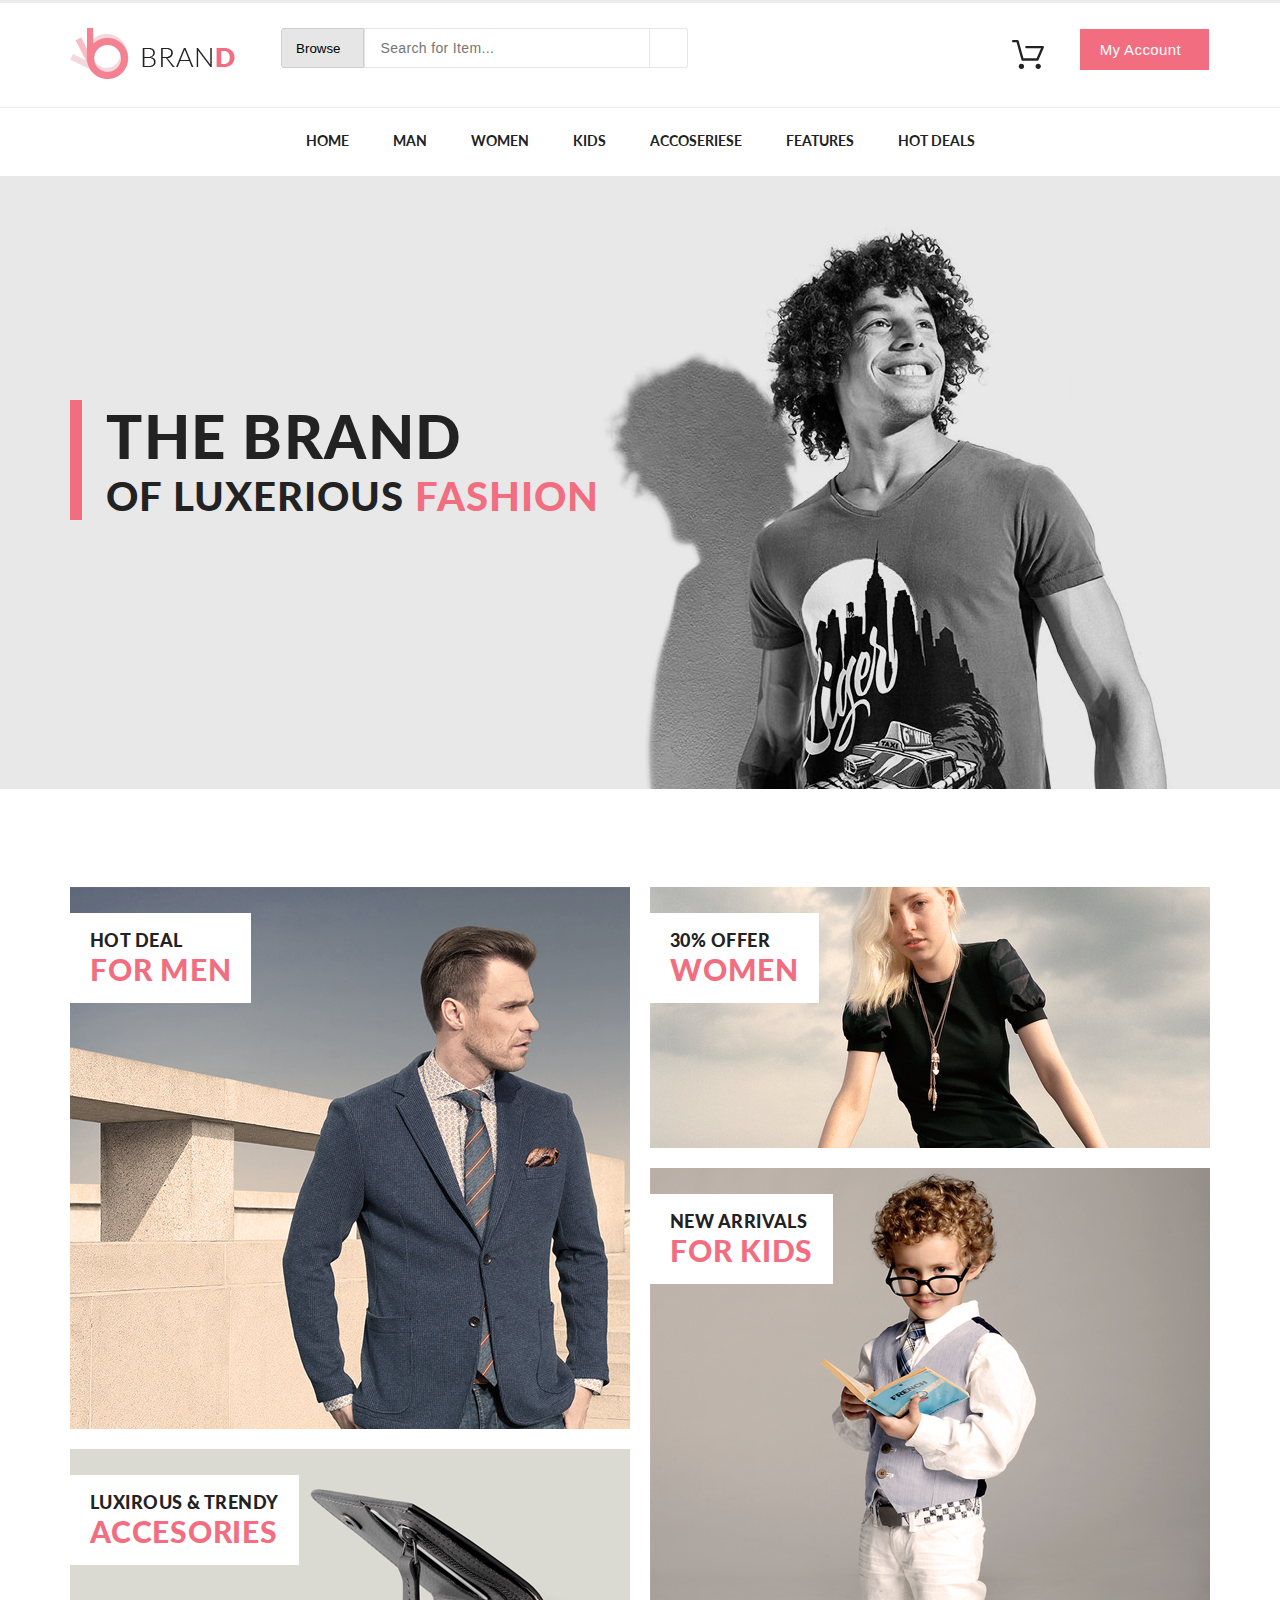
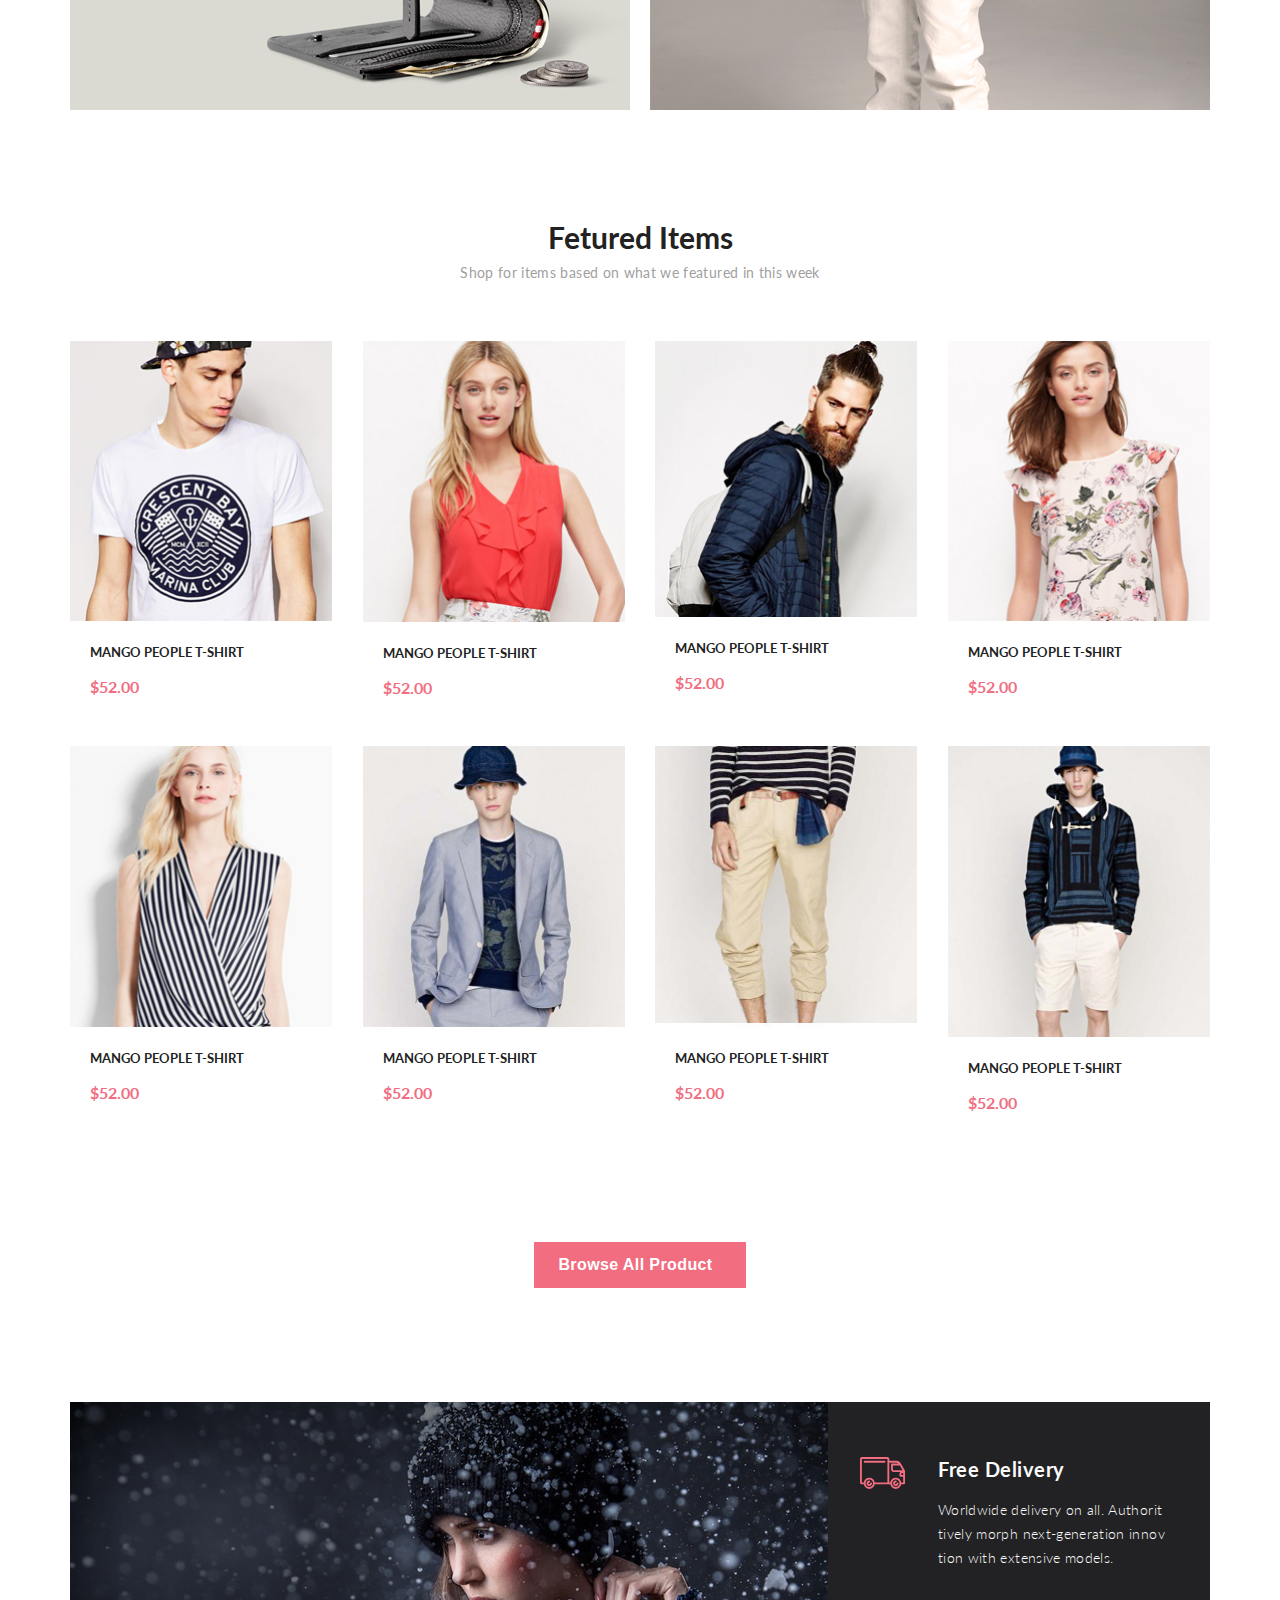
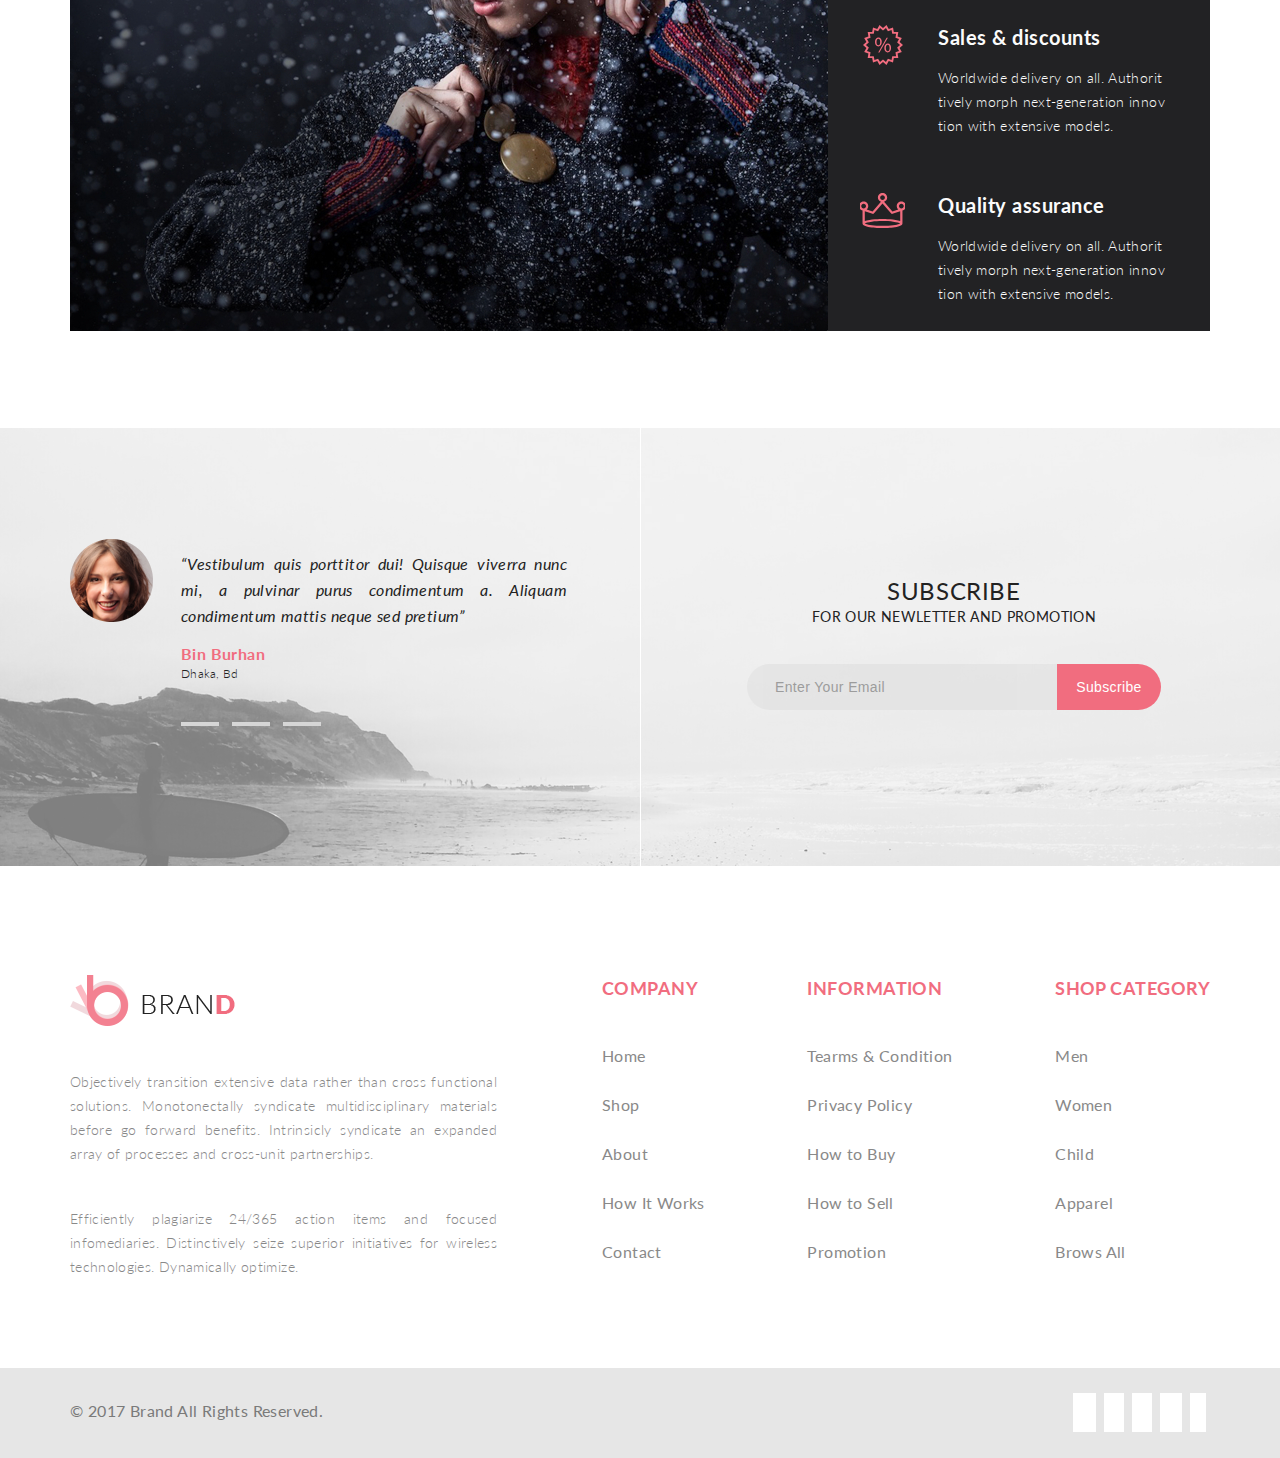
<file: index.html>
<!doctype html>
<html lang="ru">
<head>
    <meta charset="UTF-8">
    <meta name="viewport"
          content="width=device-width, user-scalable=no, initial-scale=1.0, maximum-scale=1.0, minimum-scale=1.0">
    <meta http-equiv="X-UA-Compatible" content="ie=edge">
    <title>Main page</title>
    <link rel="stylesheet" type="text/css" href="//fonts.googleapis.com/css?family=Lato">
    <link rel="stylesheet" href="//use.fontawesome.com/releases/v5.15.2/css/all.css" integrity="sha384-vSIIfh2YWi9wW0r9iZe7RJPrKwp6bG+s9QZMoITbCckVJqGCCRhc+ccxNcdpHuYu" crossorigin="anonymous">
    <link rel="stylesheet" href="./assets/css/index.css">
</head>
<body>
<header>
    <div class="header__box-top">
        <div class="container header__box">
            <div class="header__box-logo"><a href="./index.html"><img src="./assets/images/logo.png" alt="logo"></a></div>
            <div class="header__box-search">
                <form class="header__box-search__form">
                    <button class="search__form-browse">Browse <i class="fas fa-caret-down account__button-arrow"></i></button>
                    <input class="search__form-input" type="text" name="q" value="" placeholder="Search for Item...">
                    <button class="search__form-submit" type="submit"><i class="fas fa-search"></i></button>
                </form>
            </div>
            <div class="header__box-cart">
                <a class="" href="#"><img src="./assets/images/cart.svg" alt="cart"></a>
            </div>
            <div class="header__box-account__box">
                <button class="account__button">My Account <i class="fas fa-caret-down account__button-arrow"></i></button>
            </div>
        </div>
    </div>
    <nav class="header__box-menu">
        <div class="container">
            <ul class="header__box-menu__list">
                <li class="header__box-menu__list_el">
                    <a class="header__box-menu__list_link" href="./index.html">Home</a>
                </li>
                <li class="header__box-menu__list_el">
                    <a class="header__box-menu__list_link" href="./catalog.html">Man</a>
                    <div class="menu__list_el-mega__box">
                        <div class="menu__list_el-mega__item">
                            <h3 class="menu__list_el-mega__heading">Man</h3>
                            <ul>
                                <li class="menu__list_el-mega__list"><a class="menu__list_el-mega__link" href="#">Dresses</a></li>
                                <li class="menu__list_el-mega__list"><a class="menu__list_el-mega__link" href="#">Tops</a></li>
                                <li class="menu__list_el-mega__list"><a class="menu__list_el-mega__link" href="#">Sweaters/Knits</a></li>
                                <li class="menu__list_el-mega__list"><a class="menu__list_el-mega__link" href="#">Jackets/Coats</a></li>
                                <li class="menu__list_el-mega__list"><a class="menu__list_el-mega__link" href="#">Blazers</a></li>
                                <li class="menu__list_el-mega__list"><a class="menu__list_el-mega__link" href="#">Denim</a></li>
                                <li class="menu__list_el-mega__list"><a class="menu__list_el-mega__link" href="#">Leggings/Pants</a></li>
                                <li class="menu__list_el-mega__list"><a class="menu__list_el-mega__link" href="#">Skirts/Shorts</a></li>
                                <li class="menu__list_el-mega__list"><a class="menu__list_el-mega__link" href="#">Accessories</a></li>
                            </ul>
                        </div>
                        <div class="menu__list_el-mega__item">
                            <h3 class="menu__list_el-mega__heading">Man</h3>
                            <ul>
                                <li class="menu__list_el-mega__list"><a class="menu__list_el-mega__link" href="#">Dresses</a></li>
                                <li class="menu__list_el-mega__list"><a class="menu__list_el-mega__link" href="#">Tops</a></li>
                                <li class="menu__list_el-mega__list"><a class="menu__list_el-mega__link" href="#">Sweaters/Knits</a></li>
                                <li class="menu__list_el-mega__list"><a class="menu__list_el-mega__link" href="#">Jackets/Coats</a></li>
                            </ul>
                            <h3 class="menu__list_el-mega__heading">Man</h3>
                            <ul>
                                <li class="menu__list_el-mega__list"><a class="menu__list_el-mega__link" href="#">Dresses</a></li>
                                <li class="menu__list_el-mega__list"><a class="menu__list_el-mega__link" href="#">Tops</a></li>
                                <li class="menu__list_el-mega__list"><a class="menu__list_el-mega__link" href="#">Sweaters/Knits</a></li>
                            </ul>
                        </div>
                        <div class="menu__list_el-mega__item">
                            <h3 class="menu__list_el-mega__heading">Man</h3>
                            <ul>
                                <li class="menu__list_el-mega__list"><a class="menu__list_el-mega__link" href="#">Dresses</a></li>
                                <li class="menu__list_el-mega__list"><a class="menu__list_el-mega__link" href="#">Tops</a></li>
                                <li class="menu__list_el-mega__list"><a class="menu__list_el-mega__link" href="#">Sweaters/Knits</a></li>
                                <li class="menu__list_el-mega__list"><a class="menu__list_el-mega__link" href="#">Jackets/Coats</a></li>
                            </ul>
                            <a href="#" class="menu__list-el-mega__sale">
                                <p class="menu__list-el-mega__sale_text">Super<br />sale!</p>
                            </a>
                        </div>
                    </div>
                </li>
                <li class="header__box-menu__list_el">
                    <a class="header__box-menu__list_link" href="./catalog.html">Women</a>
                    <div class="menu__list_el-mega__box">
                        <div class="menu__list_el-mega__item">
                            <h3 class="menu__list_el-mega__heading">Man</h3>
                            <ul>
                                <li class="menu__list_el-mega__list"><a class="menu__list_el-mega__link" href="#">Dresses</a></li>
                                <li class="menu__list_el-mega__list"><a class="menu__list_el-mega__link" href="#">Tops</a></li>
                                <li class="menu__list_el-mega__list"><a class="menu__list_el-mega__link" href="#">Sweaters/Knits</a></li>
                                <li class="menu__list_el-mega__list"><a class="menu__list_el-mega__link" href="#">Jackets/Coats</a></li>
                                <li class="menu__list_el-mega__list"><a class="menu__list_el-mega__link" href="#">Blazers</a></li>
                                <li class="menu__list_el-mega__list"><a class="menu__list_el-mega__link" href="#">Denim</a></li>
                                <li class="menu__list_el-mega__list"><a class="menu__list_el-mega__link" href="#">Leggings/Pants</a></li>
                                <li class="menu__list_el-mega__list"><a class="menu__list_el-mega__link" href="#">Skirts/Shorts</a></li>
                                <li class="menu__list_el-mega__list"><a class="menu__list_el-mega__link" href="#">Accessories</a></li>
                            </ul>
                        </div>
                        <div class="menu__list_el-mega__item">
                            <h3 class="menu__list_el-mega__heading">Man</h3>
                            <ul>
                                <li class="menu__list_el-mega__list"><a class="menu__list_el-mega__link" href="#">Dresses</a></li>
                                <li class="menu__list_el-mega__list"><a class="menu__list_el-mega__link" href="#">Tops</a></li>
                                <li class="menu__list_el-mega__list"><a class="menu__list_el-mega__link" href="#">Sweaters/Knits</a></li>
                                <li class="menu__list_el-mega__list"><a class="menu__list_el-mega__link" href="#">Jackets/Coats</a></li>
                            </ul>
                            <h3 class="menu__list_el-mega__heading">Man</h3>
                            <ul>
                                <li class="menu__list_el-mega__list"><a class="menu__list_el-mega__link" href="#">Dresses</a></li>
                                <li class="menu__list_el-mega__list"><a class="menu__list_el-mega__link" href="#">Tops</a></li>
                                <li class="menu__list_el-mega__list"><a class="menu__list_el-mega__link" href="#">Sweaters/Knits</a></li>
                            </ul>
                        </div>
                        <div class="menu__list_el-mega__item">
                            <h3 class="menu__list_el-mega__heading">Man</h3>
                            <ul>
                                <li class="menu__list_el-mega__list"><a class="menu__list_el-mega__link" href="#">Dresses</a></li>
                                <li class="menu__list_el-mega__list"><a class="menu__list_el-mega__link" href="#">Tops</a></li>
                                <li class="menu__list_el-mega__list"><a class="menu__list_el-mega__link" href="#">Sweaters/Knits</a></li>
                                <li class="menu__list_el-mega__list"><a class="menu__list_el-mega__link" href="#">Jackets/Coats</a></li>
                            </ul>
                            <a href="#" class="menu__list-el-mega__sale">
                                <p class="menu__list-el-mega__sale_text">Super<br />sale!</p>
                            </a>
                        </div>
                    </div>
                </li>
                <li class="header__box-menu__list_el">
                    <a class="header__box-menu__list_link" href="./catalog.html">Kids</a>
                    <div class="menu__list_el-mega__box">
                        <div class="menu__list_el-mega__item">
                            <h3 class="menu__list_el-mega__heading">Man</h3>
                            <ul>
                                <li class="menu__list_el-mega__list"><a class="menu__list_el-mega__link" href="#">Dresses</a></li>
                                <li class="menu__list_el-mega__list"><a class="menu__list_el-mega__link" href="#">Tops</a></li>
                                <li class="menu__list_el-mega__list"><a class="menu__list_el-mega__link" href="#">Sweaters/Knits</a></li>
                                <li class="menu__list_el-mega__list"><a class="menu__list_el-mega__link" href="#">Jackets/Coats</a></li>
                                <li class="menu__list_el-mega__list"><a class="menu__list_el-mega__link" href="#">Blazers</a></li>
                                <li class="menu__list_el-mega__list"><a class="menu__list_el-mega__link" href="#">Denim</a></li>
                                <li class="menu__list_el-mega__list"><a class="menu__list_el-mega__link" href="#">Leggings/Pants</a></li>
                                <li class="menu__list_el-mega__list"><a class="menu__list_el-mega__link" href="#">Skirts/Shorts</a></li>
                                <li class="menu__list_el-mega__list"><a class="menu__list_el-mega__link" href="#">Accessories</a></li>
                            </ul>
                        </div>
                        <div class="menu__list_el-mega__item">
                            <h3 class="menu__list_el-mega__heading">Man</h3>
                            <ul>
                                <li class="menu__list_el-mega__list"><a class="menu__list_el-mega__link" href="#">Dresses</a></li>
                                <li class="menu__list_el-mega__list"><a class="menu__list_el-mega__link" href="#">Tops</a></li>
                                <li class="menu__list_el-mega__list"><a class="menu__list_el-mega__link" href="#">Sweaters/Knits</a></li>
                                <li class="menu__list_el-mega__list"><a class="menu__list_el-mega__link" href="#">Jackets/Coats</a></li>
                            </ul>
                            <h3 class="menu__list_el-mega__heading">Man</h3>
                            <ul>
                                <li class="menu__list_el-mega__list"><a class="menu__list_el-mega__link" href="#">Dresses</a></li>
                                <li class="menu__list_el-mega__list"><a class="menu__list_el-mega__link" href="#">Tops</a></li>
                                <li class="menu__list_el-mega__list"><a class="menu__list_el-mega__link" href="#">Sweaters/Knits</a></li>
                            </ul>
                        </div>
                        <div class="menu__list_el-mega__item">
                            <h3 class="menu__list_el-mega__heading">Man</h3>
                            <ul>
                                <li class="menu__list_el-mega__list"><a class="menu__list_el-mega__link" href="#">Dresses</a></li>
                                <li class="menu__list_el-mega__list"><a class="menu__list_el-mega__link" href="#">Tops</a></li>
                                <li class="menu__list_el-mega__list"><a class="menu__list_el-mega__link" href="#">Sweaters/Knits</a></li>
                                <li class="menu__list_el-mega__list"><a class="menu__list_el-mega__link" href="#">Jackets/Coats</a></li>
                            </ul>
                            <a href="#" class="menu__list-el-mega__sale">
                                <p class="menu__list-el-mega__sale_text">Super<br />sale!</p>
                            </a>
                        </div>
                    </div>
                </li>
                <li class="header__box-menu__list_el header__box-menu__list_el_last">
                    <a class="header__box-menu__list_link" href="./catalog.html">Accoseriese</a>
                    <div class="menu__list_el-mega__box">
                        <div class="menu__list_el-mega__item">
                            <h3 class="menu__list_el-mega__heading">Man</h3>
                            <ul>
                                <li class="menu__list_el-mega__list"><a class="menu__list_el-mega__link" href="#">Dresses</a></li>
                                <li class="menu__list_el-mega__list"><a class="menu__list_el-mega__link" href="#">Tops</a></li>
                                <li class="menu__list_el-mega__list"><a class="menu__list_el-mega__link" href="#">Sweaters/Knits</a></li>
                                <li class="menu__list_el-mega__list"><a class="menu__list_el-mega__link" href="#">Jackets/Coats</a></li>
                                <li class="menu__list_el-mega__list"><a class="menu__list_el-mega__link" href="#">Blazers</a></li>
                                <li class="menu__list_el-mega__list"><a class="menu__list_el-mega__link" href="#">Denim</a></li>
                                <li class="menu__list_el-mega__list"><a class="menu__list_el-mega__link" href="#">Leggings/Pants</a></li>
                                <li class="menu__list_el-mega__list"><a class="menu__list_el-mega__link" href="#">Skirts/Shorts</a></li>
                                <li class="menu__list_el-mega__list"><a class="menu__list_el-mega__link" href="#">Accessories</a></li>
                            </ul>
                        </div>
                        <div class="menu__list_el-mega__item">
                            <h3 class="menu__list_el-mega__heading">Man</h3>
                            <ul>
                                <li class="menu__list_el-mega__list"><a class="menu__list_el-mega__link" href="#">Dresses</a></li>
                                <li class="menu__list_el-mega__list"><a class="menu__list_el-mega__link" href="#">Tops</a></li>
                                <li class="menu__list_el-mega__list"><a class="menu__list_el-mega__link" href="#">Sweaters/Knits</a></li>
                                <li class="menu__list_el-mega__list"><a class="menu__list_el-mega__link" href="#">Jackets/Coats</a></li>
                            </ul>
                            <h3 class="menu__list_el-mega__heading">Man</h3>
                            <ul>
                                <li class="menu__list_el-mega__list"><a class="menu__list_el-mega__link" href="#">Dresses</a></li>
                                <li class="menu__list_el-mega__list"><a class="menu__list_el-mega__link" href="#">Tops</a></li>
                                <li class="menu__list_el-mega__list"><a class="menu__list_el-mega__link" href="#">Sweaters/Knits</a></li>
                            </ul>
                        </div>
                        <div class="menu__list_el-mega__item">
                            <h3 class="menu__list_el-mega__heading">Man</h3>
                            <ul>
                                <li class="menu__list_el-mega__list"><a class="menu__list_el-mega__link" href="#">Dresses</a></li>
                                <li class="menu__list_el-mega__list"><a class="menu__list_el-mega__link" href="#">Tops</a></li>
                                <li class="menu__list_el-mega__list"><a class="menu__list_el-mega__link" href="#">Sweaters/Knits</a></li>
                                <li class="menu__list_el-mega__list"><a class="menu__list_el-mega__link" href="#">Jackets/Coats</a></li>
                            </ul>
                            <a href="#" class="menu__list-el-mega__sale">
                                <p class="menu__list-el-mega__sale_text">Super<br />sale!</p>
                            </a>
                        </div>
                    </div>
                </li>
                <li class="header__box-menu__list_el header__box-menu__list_el_last">
                    <a class="header__box-menu__list_link" href="./catalog.html">Features</a>
                    <div class="menu__list_el-mega__box">
                        <div class="menu__list_el-mega__item">
                            <h3 class="menu__list_el-mega__heading">Man</h3>
                            <ul>
                                <li class="menu__list_el-mega__list"><a class="menu__list_el-mega__link" href="#">Dresses</a></li>
                                <li class="menu__list_el-mega__list"><a class="menu__list_el-mega__link" href="#">Tops</a></li>
                                <li class="menu__list_el-mega__list"><a class="menu__list_el-mega__link" href="#">Sweaters/Knits</a></li>
                                <li class="menu__list_el-mega__list"><a class="menu__list_el-mega__link" href="#">Jackets/Coats</a></li>
                                <li class="menu__list_el-mega__list"><a class="menu__list_el-mega__link" href="#">Blazers</a></li>
                                <li class="menu__list_el-mega__list"><a class="menu__list_el-mega__link" href="#">Denim</a></li>
                                <li class="menu__list_el-mega__list"><a class="menu__list_el-mega__link" href="#">Leggings/Pants</a></li>
                                <li class="menu__list_el-mega__list"><a class="menu__list_el-mega__link" href="#">Skirts/Shorts</a></li>
                                <li class="menu__list_el-mega__list"><a class="menu__list_el-mega__link" href="#">Accessories</a></li>
                            </ul>
                        </div>
                        <div class="menu__list_el-mega__item">
                            <h3 class="menu__list_el-mega__heading">Man</h3>
                            <ul>
                                <li class="menu__list_el-mega__list"><a class="menu__list_el-mega__link" href="#">Dresses</a></li>
                                <li class="menu__list_el-mega__list"><a class="menu__list_el-mega__link" href="#">Tops</a></li>
                                <li class="menu__list_el-mega__list"><a class="menu__list_el-mega__link" href="#">Sweaters/Knits</a></li>
                                <li class="menu__list_el-mega__list"><a class="menu__list_el-mega__link" href="#">Jackets/Coats</a></li>
                            </ul>
                            <h3 class="menu__list_el-mega__heading">Man</h3>
                            <ul>
                                <li class="menu__list_el-mega__list"><a class="menu__list_el-mega__link" href="#">Dresses</a></li>
                                <li class="menu__list_el-mega__list"><a class="menu__list_el-mega__link" href="#">Tops</a></li>
                                <li class="menu__list_el-mega__list"><a class="menu__list_el-mega__link" href="#">Sweaters/Knits</a></li>
                            </ul>
                        </div>
                        <div class="menu__list_el-mega__item">
                            <h3 class="menu__list_el-mega__heading">Man</h3>
                            <ul>
                                <li class="menu__list_el-mega__list"><a class="menu__list_el-mega__link" href="#">Dresses</a></li>
                                <li class="menu__list_el-mega__list"><a class="menu__list_el-mega__link" href="#">Tops</a></li>
                                <li class="menu__list_el-mega__list"><a class="menu__list_el-mega__link" href="#">Sweaters/Knits</a></li>
                                <li class="menu__list_el-mega__list"><a class="menu__list_el-mega__link" href="#">Jackets/Coats</a></li>
                            </ul>
                            <a href="#" class="menu__list-el-mega__sale">
                                <p class="menu__list-el-mega__sale_text">Super<br />sale!</p>
                            </a>
                        </div>
                    </div>
                </li>
                <li class="header__box-menu__list_el header__box-menu__list_el_last">
                    <a class="header__box-menu__list_link" href="./catalog.html">Hot deals</a>
                    <div class="menu__list_el-mega__box">
                        <div class="menu__list_el-mega__item">
                            <h3 class="menu__list_el-mega__heading">Man</h3>
                            <ul>
                                <li class="menu__list_el-mega__list"><a class="menu__list_el-mega__link" href="#">Dresses</a></li>
                                <li class="menu__list_el-mega__list"><a class="menu__list_el-mega__link" href="#">Tops</a></li>
                                <li class="menu__list_el-mega__list"><a class="menu__list_el-mega__link" href="#">Sweaters/Knits</a></li>
                                <li class="menu__list_el-mega__list"><a class="menu__list_el-mega__link" href="#">Jackets/Coats</a></li>
                                <li class="menu__list_el-mega__list"><a class="menu__list_el-mega__link" href="#">Blazers</a></li>
                                <li class="menu__list_el-mega__list"><a class="menu__list_el-mega__link" href="#">Denim</a></li>
                                <li class="menu__list_el-mega__list"><a class="menu__list_el-mega__link" href="#">Leggings/Pants</a></li>
                                <li class="menu__list_el-mega__list"><a class="menu__list_el-mega__link" href="#">Skirts/Shorts</a></li>
                                <li class="menu__list_el-mega__list"><a class="menu__list_el-mega__link" href="#">Accessories</a></li>
                            </ul>
                        </div>
                        <div class="menu__list_el-mega__item">
                            <h3 class="menu__list_el-mega__heading">Man</h3>
                            <ul>
                                <li class="menu__list_el-mega__list"><a class="menu__list_el-mega__link" href="#">Dresses</a></li>
                                <li class="menu__list_el-mega__list"><a class="menu__list_el-mega__link" href="#">Tops</a></li>
                                <li class="menu__list_el-mega__list"><a class="menu__list_el-mega__link" href="#">Sweaters/Knits</a></li>
                                <li class="menu__list_el-mega__list"><a class="menu__list_el-mega__link" href="#">Jackets/Coats</a></li>
                            </ul>
                            <h3 class="menu__list_el-mega__heading">Man</h3>
                            <ul>
                                <li class="menu__list_el-mega__list"><a class="menu__list_el-mega__link" href="#">Dresses</a></li>
                                <li class="menu__list_el-mega__list"><a class="menu__list_el-mega__link" href="#">Tops</a></li>
                                <li class="menu__list_el-mega__list"><a class="menu__list_el-mega__link" href="#">Sweaters/Knits</a></li>
                            </ul>
                        </div>
                        <div class="menu__list_el-mega__item">
                            <h3 class="menu__list_el-mega__heading">Man</h3>
                            <ul>
                                <li class="menu__list_el-mega__list"><a class="menu__list_el-mega__link" href="#">Dresses</a></li>
                                <li class="menu__list_el-mega__list"><a class="menu__list_el-mega__link" href="#">Tops</a></li>
                                <li class="menu__list_el-mega__list"><a class="menu__list_el-mega__link" href="#">Sweaters/Knits</a></li>
                                <li class="menu__list_el-mega__list"><a class="menu__list_el-mega__link" href="#">Jackets/Coats</a></li>
                            </ul>
                            <a href="#" class="menu__list-el-mega__sale">
                                <p class="menu__list-el-mega__sale_text">Super<br />sale!</p>
                            </a>
                        </div>
                    </div>
                </li>
            </ul>
        </div>
    </nav>
</header>
<main>
    <section class="header__box-banner">
        <div class="container header__box-banner__block">
            <div class="header__box-banner__block-text">
                <h1 class="banner__text-heading">THE BRAND</h1>
                <div class="banner__text-desc">
                    OF LUXERIOUS <span class="banner__text-desc_pink">FASHION</span>
                </div>
            </div>
        </div>
    </section>
    <section class="container">
        <div class="main__box-shop__category">
            <div class="main__box-shop__category_block-left">
                <a href="#" class="shop__category-block shop__category-block__1">
                    <div class="shop__category-block-text">
                        <h4 class="category__text-heading">HOT DEAL</h4>
                        <div class="category__text-desc">FOR MEN</div>
                    </div>
                </a>
                <a href="#" class="shop__category-block shop__category-block__2">
                    <div class="shop__category-block-text">
                        <h4 class="category__text-heading">LUXIROUS & trendy</h4>
                        <div class="category__text-desc">ACCESORIES</div>
                    </div>
                </a>
            </div>
            <div class="main__box-shop__category_block-right">
                <a href="#" class="shop__category-block shop__category-block__3">
                    <div class="shop__category-block-text">
                        <h4 class="category__text-heading">30% offer</h4>
                        <div class="category__text-desc">women</div>
                    </div>
                </a>
                <a href="#" class="shop__category-block shop__category-block__4">
                    <div class="shop__category-block-text">
                        <h4 class="category__text-heading">new arrivals</h4>
                        <div class="category__text-desc">FOR kids</div>
                    </div>
                </a>
            </div>
        </div>
    </section>
    <section class="container">
        <div class="main__box-shop__block-products">
            <h3 class="block-products__heading">Fetured Items</h3>
            <p class="text block-products__text">Shop for items based on what we featured in this week</p>
            <div class="main__box-shop__block-products_list">
                <div class="block-product__item">
                    <a href="#" class="block-product__item-link">
                        <img src="./assets/images/product1.jpg" class="block-product__item-img" alt="product 1">
                        <h5 class="block-product__item-heading">Mango  People  T-shirt</h5>
                        <p class="block-product__item-price">$52.00</p>
                    </a>
                    <div class="block-product__item-card-add">
                        <a class="item-card-add__link" href="#"><img class="item-card-add__img" src="./assets/images/cart-add.svg" alt="cart-img">Add to cart</a>
                    </div>
                </div>
                <div class="block-product__item">
                    <a href="#" class="block-product__item-link">
                        <img src="./assets/images/product2.jpg" class="block-product__item-img" alt="product 2">
                        <h5 class="block-product__item-heading">Mango  People  T-shirt</h5>
                        <p class="block-product__item-price">$52.00</p>
                    </a>
                    <div class="block-product__item-card-add">
                        <a class="item-card-add__link" href="#"><img class="item-card-add__img" src="./assets/images/cart-add.svg" alt="cart-img">Add to cart</a>
                    </div>
                </div>
                <div class="block-product__item">
                    <a href="#" class="block-product__item-link">
                        <img src="./assets/images/product3.jpg" class="block-product__item-img" alt="product 3">
                        <h5 class="block-product__item-heading">Mango  People  T-shirt</h5>
                        <p class="block-product__item-price">$52.00</p>
                    </a>
                    <div class="block-product__item-card-add">
                        <a class="item-card-add__link" href="#"><img class="item-card-add__img" src="./assets/images/cart-add.svg" alt="cart-img">Add to cart</a>
                    </div>
                </div>
                <div class="block-product__item">
                    <a href="#" class="block-product__item-link">
                        <img src="./assets/images/product4.jpg" class="block-product__item-img" alt="product 4">
                        <h5 class="block-product__item-heading">Mango  People  T-shirt</h5>
                        <p class="block-product__item-price">$52.00</p>
                    </a>
                    <div class="block-product__item-card-add">
                        <a class="item-card-add__link" href="#"><img class="item-card-add__img" src="./assets/images/cart-add.svg" alt="cart-img">Add to cart</a>
                    </div>
                </div>
                <div class="block-product__item">
                    <a href="#" class="block-product__item-link">
                        <img src="./assets/images/product5.jpg" class="block-product__item-img" alt="product 5">
                        <h5 class="block-product__item-heading">Mango  People  T-shirt</h5>
                        <p class="block-product__item-price">$52.00</p>
                    </a>
                    <div class="block-product__item-card-add">
                        <a class="item-card-add__link" href="#"><img class="item-card-add__img" src="./assets/images/cart-add.svg" alt="cart-img">Add to cart</a>
                    </div>
                </div>
                <div class="block-product__item">
                    <a href="#" class="block-product__item-link">
                        <img src="./assets/images/product6.jpg" class="block-product__item-img" alt="product 6">
                        <h5 class="block-product__item-heading">Mango  People  T-shirt</h5>
                        <p class="block-product__item-price">$52.00</p>
                    </a>
                    <div class="block-product__item-card-add">
                        <a class="item-card-add__link" href="#"><img class="item-card-add__img" src="./assets/images/cart-add.svg" alt="cart-img">Add to cart</a>
                    </div>
                </div>
                <div class="block-product__item">
                    <a href="#" class="block-product__item-link">
                        <img src="./assets/images/product7.jpg" class="block-product__item-img" alt="product 7">
                        <h5 class="block-product__item-heading">Mango  People  T-shirt</h5>
                        <p class="block-product__item-price">$52.00</p>
                    </a>
                    <div class="block-product__item-card-add">
                        <a class="item-card-add__link" href="#"><img class="item-card-add__img" src="./assets/images/cart-add.svg" alt="cart-img">Add to cart</a>
                    </div>
                </div>
                <div class="block-product__item">
                    <a href="#" class="block-product__item-link">
                        <img src="./assets/images/product8.jpg" class="block-product__item-img" alt="product 8">
                        <h5 class="block-product__item-heading">Mango  People  T-shirt</h5>
                        <p class="block-product__item-price">$52.00</p>
                    </a>
                    <div class="block-product__item-card-add">
                        <a class="item-card-add__link" href="#"><img class="item-card-add__img" src="./assets/images/cart-add.svg" alt="cart-img">Add to cart</a>
                    </div>
                </div>
            </div>
        </div>
        <div class="block-product__button-block">
            <button class="block-product__button-all">Browse All Product <i class="fas fa-long-arrow-alt-right block-product__button-arrow"></i></button>
        </div>
    </section>
    <section class="container">
        <div class="main__box-shop__feature">
            <div class="main__box-shop__feature-img"></div>
            <div class="main__box-shop__feature-block">
                <div class="feature-block">
                    <div class="feature-block__icon feature-block__icon1"></div>
                    <div class="feature-block__text">
                        <h6 class="feature-block__heading">Free Delivery</h6>
                        <p class="feature-block__desc">Worldwide delivery on all. Authorit tively morph next-generation innov tion with extensive models.</p>
                    </div>
                </div>
                <div class="feature-block">
                    <div class="feature-block__icon feature-block__icon2"></div>
                    <div class="feature-block__text">
                        <h6 class="feature-block__heading">Sales & discounts</h6>
                        <p class="feature-block__desc">Worldwide delivery on all. Authorit tively morph next-generation innov tion with extensive models.</p>
                    </div>
                </div>
                <div class="feature-block">
                    <div class="feature-block__icon feature-block__icon3"></div>
                    <div class="feature-block__text">
                        <h6 class="feature-block__heading">Quality assurance</h6>
                        <p class="feature-block__desc">Worldwide delivery on all. Authorit tively morph next-generation innov tion with extensive models.</p>
                    </div>
                </div>
            </div>
        </div>
    </section>
    <section class="main__box-shop__subscribe">
        <div class="container block__subscribe">
            <div class="block__subscribe-reviews">
                <div class="block__subscribe-review">
                    <div class="block__subscribe-review__img">
                        <img src="./assets/images/reviews1.png" alt="">
                    </div>
                    <div class="block__subscribe-review__block">
                        <p class="block__subscribe-review__text">
                            “Vestibulum quis porttitor dui! Quisque viverra nunc mi,
                            a pulvinar purus condimentum a. Aliquam condimentum mattis neque sed pretium”
                        </p>
                        <p class="block__subscribe-review__name">
                            <span class="review__name-pink">Bin Burhan</span><br />
                            Dhaka, Bd
                        </p>
                        <div class="block__subscribe-review__selecters">
                            <button class="review__selecters-item"></button>
                            <button class="review__selecters-item"></button>
                            <button class="review__selecters-item"></button>
                        </div>
                    </div>
                </div>
            </div>
            <div class="block__subscribe-form">
                <h4 class="block__subscribe-form__heading">Subscribe</h4>
                <p class="block__subscribe-form__text">FOR OUR NEWLETTER AND PROMOTION</p>
                <form class="block__subscribe-form__item">
                    <input class="subscribe__form-input" type="email" name="email" value="" placeholder="Enter Your Email">
                    <button class="subscribe__form-button" type="submit">Subscribe</button>
                </form>
            </div>
        </div>
    </section>
</main>
<footer>
    <div class="container footer__box">
        <div class="footer__box-brand">
            <a href="./index.html"><img src="./assets/images/logo.png" alt="logo"></a>
            <p class="footer__box-brand__text">Objectively transition extensive data rather than cross functional solutions. Monotonectally syndicate multidisciplinary materials before go forward benefits. Intrinsicly syndicate an expanded array of processes and cross-unit partnerships.</p>
            <p class="footer__box-brand__text">Efficiently plagiarize 24/365 action items and focused infomediaries. Distinctively seize superior initiatives for wireless technologies. Dynamically optimize.</p>

        </div>
        <nav class="footer__box-block_menu">
            <div class="footer__box-column_menu">
                <h4 class="footer__box-menu__heading">COMPANY</h4>
                <ul class="footer__box-menu__list">
                    <li class="menu__list-el"><a class="menu__list-el__link" href="#">Home</a></li>
                    <li class="menu__list-el"><a class="menu__list-el__link" href="#">Shop</a></li>
                    <li class="menu__list-el"><a class="menu__list-el__link" href="#">About</a></li>
                    <li class="menu__list-el"><a class="menu__list-el__link" href="#">How It Works</a></li>
                    <li class="menu__list-el"><a class="menu__list-el__link" href="#">Contact</a></li>
                </ul>
            </div>
            <div class="footer__box-column_menu">
                <h4 class="footer__box-menu__heading">INFORMATION</h4>
                <ul class="footer__box-menu__list">
                    <li class="menu__list-el"><a class="menu__list-el__link" href="#">Tearms & Condition</a></li>
                    <li class="menu__list-el"><a class="menu__list-el__link" href="#">Privacy Policy</a></li>
                    <li class="menu__list-el"><a class="menu__list-el__link" href="#">How to Buy</a></li>
                    <li class="menu__list-el"><a class="menu__list-el__link" href="#">How to Sell</a></li>
                    <li class="menu__list-el"><a class="menu__list-el__link" href="#">Promotion</a></li>
                </ul>
            </div>
            <div class="footer__box-column_menu">
                <h4 class="footer__box-menu__heading">SHOP CATEGORY</h4>
                <ul class="footer__box-menu__list">
                    <li class="menu__list-el"><a class="menu__list-el__link" href="./catalog.html">Men</a></li>
                    <li class="menu__list-el"><a class="menu__list-el__link" href="./catalog.html">Women</a></li>
                    <li class="menu__list-el"><a class="menu__list-el__link" href="./catalog.html">Child</a></li>
                    <li class="menu__list-el"><a class="menu__list-el__link" href="./catalog.html">Apparel</a></li>
                    <li class="menu__list-el"><a class="menu__list-el__link" href="./catalog.html">Brows All</a></li>
                </ul>
            </div>
        </nav>
    </div>
    <div class="footer__box-bottom">
        <div class="container footer__box-bottom__block">
            <div class="footer__box-bottom__copyright">
                <p class="bottom__copyright-text">© 2017  Brand  All Rights Reserved.</p>
            </div>
            <div class="footer__box-bottom__social">
                <a class="bottom__social bottom__social-facebook" href="#"><i class="fab fa-facebook-f"></i></a>
                <a class="bottom__social" href="#"><i class="fab fa-twitter"></i></a>
                <a class="bottom__social" href="#"><i class="fab fa-linkedin-in"></i></a>
                <a class="bottom__social bottom__social-pinterest" href="#"><i class="fab fa-pinterest-p"></i></a>
                <a class="bottom__social bottom__social-google-plus" href="#"><i class="fab fa-google-plus-g"></i></a>
            </div>
        </div>
    </div>
</footer>
</body>
</html>
</file>
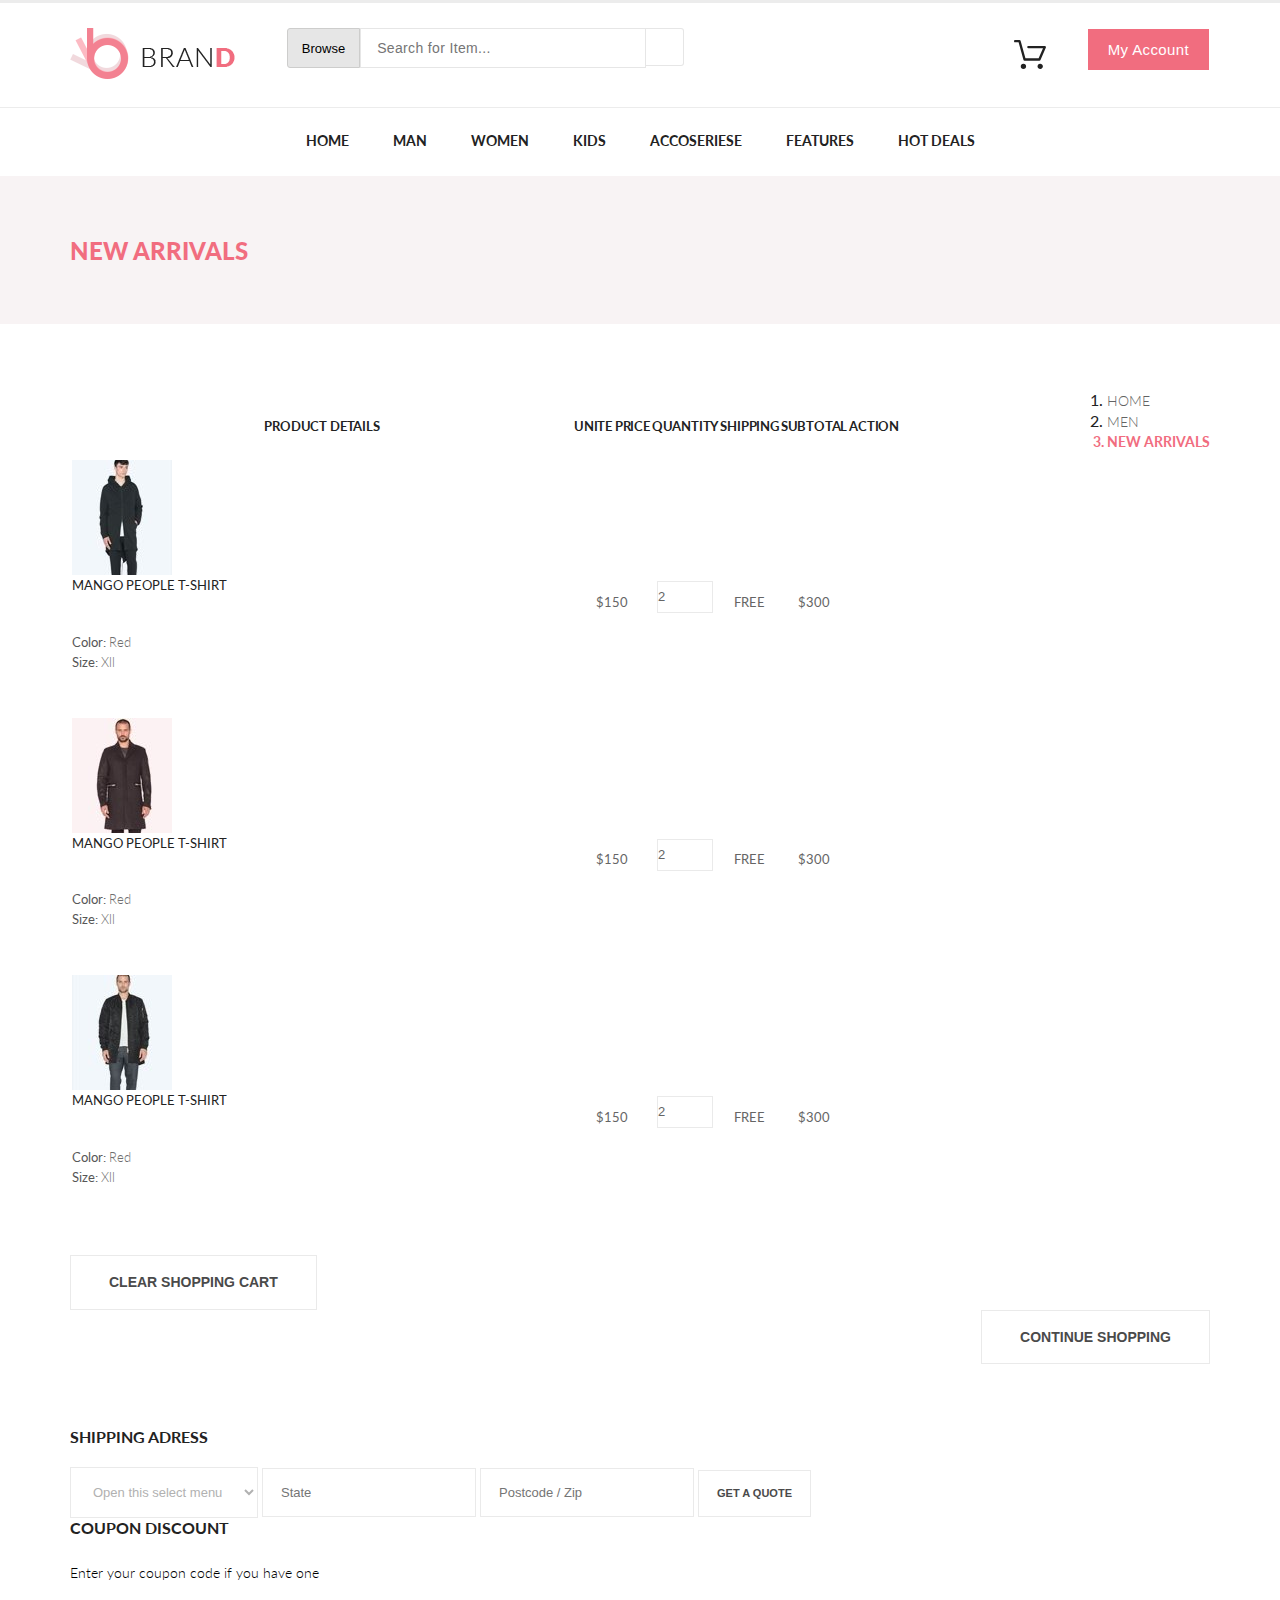
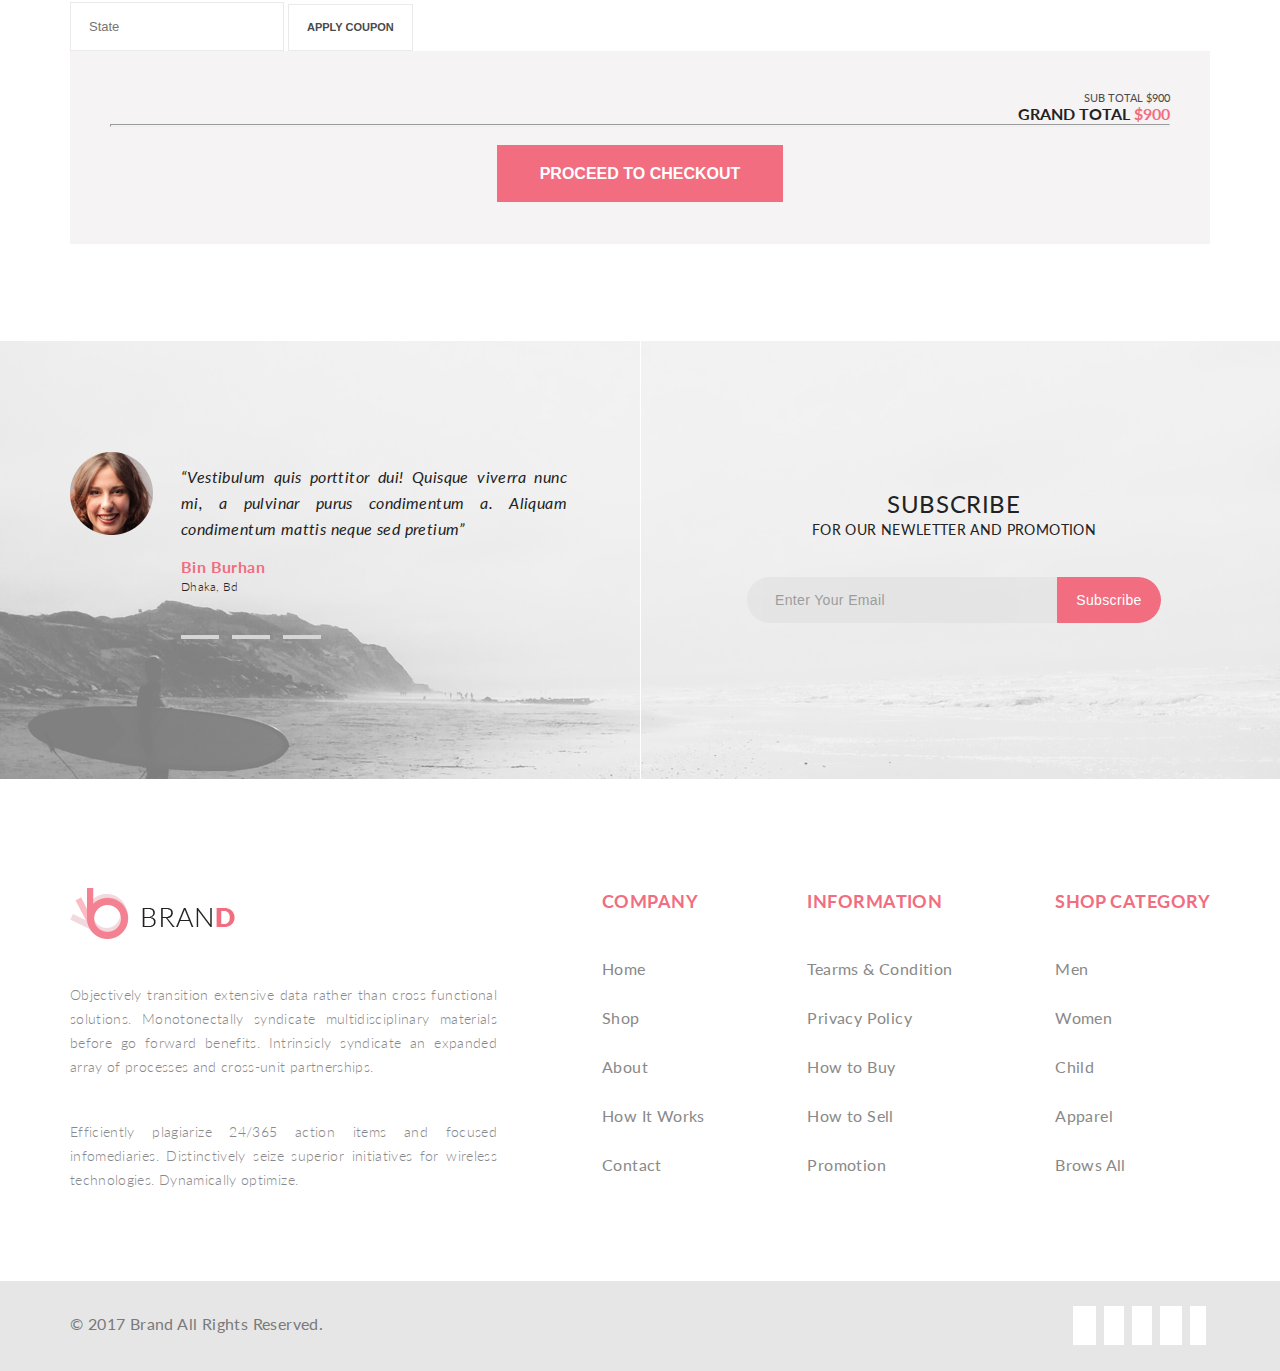
<file: cart.html>
<!doctype html>
<html lang="ru">
<head>
    <meta charset="UTF-8">
    <meta name="viewport"
          content="width=device-width, user-scalable=no, initial-scale=1.0, maximum-scale=1.0, minimum-scale=1.0">
    <meta http-equiv="X-UA-Compatible" content="ie=edge">
    <title>Cart page</title>
    <link href="https://cdn.jsdelivr.net/npm/bootstrap@5.0.0-beta3/dist/css/bootstrap.min.css" rel="stylesheet" integrity="sha384-eOJMYsd53ii+scO/bJGFsiCZc+5NDVN2yr8+0RDqr0Ql0h+rP48ckxlpbzKgwra6" crossorigin="anonymous">
    <link rel="stylesheet" type="text/css" href="//fonts.googleapis.com/css?family=Lato">
    <link rel="stylesheet" href="//use.fontawesome.com/releases/v5.15.2/css/all.css" integrity="sha384-vSIIfh2YWi9wW0r9iZe7RJPrKwp6bG+s9QZMoITbCckVJqGCCRhc+ccxNcdpHuYu" crossorigin="anonymous">
    <link rel="stylesheet" href="./assets/css/cart.css">
    <link rel="stylesheet" href="./assets/css/custom.css">
</head>
<body>
<header>
    <div class="header__box-top">
        <div class="container header__box">
            <div class="header__box-logo"><a href="./index.html"><img src="./assets/images/logo.png" alt="logo"></a></div>
            <div class="header__box-search">
                <form class="header__box-search__form">
                    <button class="search__form-browse">Browse <i class="fas fa-caret-down account__button-arrow"></i></button>
                    <input class="search__form-input" type="text" name="q" value="" placeholder="Search for Item...">
                    <button class="search__form-submit" type="submit"><i class="fas fa-search"></i></button>
                </form>
            </div>
            <div class="header__box-cart">
                <a class="" href="#"><img src="./assets/images/cart.svg" alt="cart"></a>
            </div>
            <div class="header__box-account__box">
                <button class="account__button">My Account <i class="fas fa-caret-down account__button-arrow"></i></button>
            </div>
        </div>
    </div>
    <nav class="header__box-menu">
        <div class="container">
            <ul class="header__box-menu__list">
                <li class="header__box-menu__list_el">
                    <a class="header__box-menu__list_link" href="./index.html">Home</a>
                </li>
                <li class="header__box-menu__list_el">
                    <a class="header__box-menu__list_link" href="./catalog.html">Man</a>
                    <div class="menu__list_el-mega__box">
                        <div class="menu__list_el-mega__item">
                            <h3 class="menu__list_el-mega__heading">Man</h3>
                            <ul>
                                <li class="menu__list_el-mega__list"><a class="menu__list_el-mega__link" href="#">Dresses</a></li>
                                <li class="menu__list_el-mega__list"><a class="menu__list_el-mega__link" href="#">Tops</a></li>
                                <li class="menu__list_el-mega__list"><a class="menu__list_el-mega__link" href="#">Sweaters/Knits</a></li>
                                <li class="menu__list_el-mega__list"><a class="menu__list_el-mega__link" href="#">Jackets/Coats</a></li>
                                <li class="menu__list_el-mega__list"><a class="menu__list_el-mega__link" href="#">Blazers</a></li>
                                <li class="menu__list_el-mega__list"><a class="menu__list_el-mega__link" href="#">Denim</a></li>
                                <li class="menu__list_el-mega__list"><a class="menu__list_el-mega__link" href="#">Leggings/Pants</a></li>
                                <li class="menu__list_el-mega__list"><a class="menu__list_el-mega__link" href="#">Skirts/Shorts</a></li>
                                <li class="menu__list_el-mega__list"><a class="menu__list_el-mega__link" href="#">Accessories</a></li>
                            </ul>
                        </div>
                        <div class="menu__list_el-mega__item">
                            <h3 class="menu__list_el-mega__heading">Man</h3>
                            <ul>
                                <li class="menu__list_el-mega__list"><a class="menu__list_el-mega__link" href="#">Dresses</a></li>
                                <li class="menu__list_el-mega__list"><a class="menu__list_el-mega__link" href="#">Tops</a></li>
                                <li class="menu__list_el-mega__list"><a class="menu__list_el-mega__link" href="#">Sweaters/Knits</a></li>
                                <li class="menu__list_el-mega__list"><a class="menu__list_el-mega__link" href="#">Jackets/Coats</a></li>
                            </ul>
                            <h3 class="menu__list_el-mega__heading">Man</h3>
                            <ul>
                                <li class="menu__list_el-mega__list"><a class="menu__list_el-mega__link" href="#">Dresses</a></li>
                                <li class="menu__list_el-mega__list"><a class="menu__list_el-mega__link" href="#">Tops</a></li>
                                <li class="menu__list_el-mega__list"><a class="menu__list_el-mega__link" href="#">Sweaters/Knits</a></li>
                            </ul>
                        </div>
                        <div class="menu__list_el-mega__item">
                            <h3 class="menu__list_el-mega__heading">Man</h3>
                            <ul>
                                <li class="menu__list_el-mega__list"><a class="menu__list_el-mega__link" href="#">Dresses</a></li>
                                <li class="menu__list_el-mega__list"><a class="menu__list_el-mega__link" href="#">Tops</a></li>
                                <li class="menu__list_el-mega__list"><a class="menu__list_el-mega__link" href="#">Sweaters/Knits</a></li>
                                <li class="menu__list_el-mega__list"><a class="menu__list_el-mega__link" href="#">Jackets/Coats</a></li>
                            </ul>
                            <a href="#" class="menu__list-el-mega__sale">
                                <p class="menu__list-el-mega__sale_text">Super<br />sale!</p>
                            </a>
                        </div>
                    </div>
                </li>
                <li class="header__box-menu__list_el">
                    <a class="header__box-menu__list_link" href="./catalog.html">Women</a>
                    <div class="menu__list_el-mega__box">
                        <div class="menu__list_el-mega__item">
                            <h3 class="menu__list_el-mega__heading">Man</h3>
                            <ul>
                                <li class="menu__list_el-mega__list"><a class="menu__list_el-mega__link" href="#">Dresses</a></li>
                                <li class="menu__list_el-mega__list"><a class="menu__list_el-mega__link" href="#">Tops</a></li>
                                <li class="menu__list_el-mega__list"><a class="menu__list_el-mega__link" href="#">Sweaters/Knits</a></li>
                                <li class="menu__list_el-mega__list"><a class="menu__list_el-mega__link" href="#">Jackets/Coats</a></li>
                                <li class="menu__list_el-mega__list"><a class="menu__list_el-mega__link" href="#">Blazers</a></li>
                                <li class="menu__list_el-mega__list"><a class="menu__list_el-mega__link" href="#">Denim</a></li>
                                <li class="menu__list_el-mega__list"><a class="menu__list_el-mega__link" href="#">Leggings/Pants</a></li>
                                <li class="menu__list_el-mega__list"><a class="menu__list_el-mega__link" href="#">Skirts/Shorts</a></li>
                                <li class="menu__list_el-mega__list"><a class="menu__list_el-mega__link" href="#">Accessories</a></li>
                            </ul>
                        </div>
                        <div class="menu__list_el-mega__item">
                            <h3 class="menu__list_el-mega__heading">Man</h3>
                            <ul>
                                <li class="menu__list_el-mega__list"><a class="menu__list_el-mega__link" href="#">Dresses</a></li>
                                <li class="menu__list_el-mega__list"><a class="menu__list_el-mega__link" href="#">Tops</a></li>
                                <li class="menu__list_el-mega__list"><a class="menu__list_el-mega__link" href="#">Sweaters/Knits</a></li>
                                <li class="menu__list_el-mega__list"><a class="menu__list_el-mega__link" href="#">Jackets/Coats</a></li>
                            </ul>
                            <h3 class="menu__list_el-mega__heading">Man</h3>
                            <ul>
                                <li class="menu__list_el-mega__list"><a class="menu__list_el-mega__link" href="#">Dresses</a></li>
                                <li class="menu__list_el-mega__list"><a class="menu__list_el-mega__link" href="#">Tops</a></li>
                                <li class="menu__list_el-mega__list"><a class="menu__list_el-mega__link" href="#">Sweaters/Knits</a></li>
                            </ul>
                        </div>
                        <div class="menu__list_el-mega__item">
                            <h3 class="menu__list_el-mega__heading">Man</h3>
                            <ul>
                                <li class="menu__list_el-mega__list"><a class="menu__list_el-mega__link" href="#">Dresses</a></li>
                                <li class="menu__list_el-mega__list"><a class="menu__list_el-mega__link" href="#">Tops</a></li>
                                <li class="menu__list_el-mega__list"><a class="menu__list_el-mega__link" href="#">Sweaters/Knits</a></li>
                                <li class="menu__list_el-mega__list"><a class="menu__list_el-mega__link" href="#">Jackets/Coats</a></li>
                            </ul>
                            <a href="#" class="menu__list-el-mega__sale">
                                <p class="menu__list-el-mega__sale_text">Super<br />sale!</p>
                            </a>
                        </div>
                    </div>
                </li>
                <li class="header__box-menu__list_el">
                    <a class="header__box-menu__list_link" href="./catalog.html">Kids</a>
                    <div class="menu__list_el-mega__box">
                        <div class="menu__list_el-mega__item">
                            <h3 class="menu__list_el-mega__heading">Man</h3>
                            <ul>
                                <li class="menu__list_el-mega__list"><a class="menu__list_el-mega__link" href="#">Dresses</a></li>
                                <li class="menu__list_el-mega__list"><a class="menu__list_el-mega__link" href="#">Tops</a></li>
                                <li class="menu__list_el-mega__list"><a class="menu__list_el-mega__link" href="#">Sweaters/Knits</a></li>
                                <li class="menu__list_el-mega__list"><a class="menu__list_el-mega__link" href="#">Jackets/Coats</a></li>
                                <li class="menu__list_el-mega__list"><a class="menu__list_el-mega__link" href="#">Blazers</a></li>
                                <li class="menu__list_el-mega__list"><a class="menu__list_el-mega__link" href="#">Denim</a></li>
                                <li class="menu__list_el-mega__list"><a class="menu__list_el-mega__link" href="#">Leggings/Pants</a></li>
                                <li class="menu__list_el-mega__list"><a class="menu__list_el-mega__link" href="#">Skirts/Shorts</a></li>
                                <li class="menu__list_el-mega__list"><a class="menu__list_el-mega__link" href="#">Accessories</a></li>
                            </ul>
                        </div>
                        <div class="menu__list_el-mega__item">
                            <h3 class="menu__list_el-mega__heading">Man</h3>
                            <ul>
                                <li class="menu__list_el-mega__list"><a class="menu__list_el-mega__link" href="#">Dresses</a></li>
                                <li class="menu__list_el-mega__list"><a class="menu__list_el-mega__link" href="#">Tops</a></li>
                                <li class="menu__list_el-mega__list"><a class="menu__list_el-mega__link" href="#">Sweaters/Knits</a></li>
                                <li class="menu__list_el-mega__list"><a class="menu__list_el-mega__link" href="#">Jackets/Coats</a></li>
                            </ul>
                            <h3 class="menu__list_el-mega__heading">Man</h3>
                            <ul>
                                <li class="menu__list_el-mega__list"><a class="menu__list_el-mega__link" href="#">Dresses</a></li>
                                <li class="menu__list_el-mega__list"><a class="menu__list_el-mega__link" href="#">Tops</a></li>
                                <li class="menu__list_el-mega__list"><a class="menu__list_el-mega__link" href="#">Sweaters/Knits</a></li>
                            </ul>
                        </div>
                        <div class="menu__list_el-mega__item">
                            <h3 class="menu__list_el-mega__heading">Man</h3>
                            <ul>
                                <li class="menu__list_el-mega__list"><a class="menu__list_el-mega__link" href="#">Dresses</a></li>
                                <li class="menu__list_el-mega__list"><a class="menu__list_el-mega__link" href="#">Tops</a></li>
                                <li class="menu__list_el-mega__list"><a class="menu__list_el-mega__link" href="#">Sweaters/Knits</a></li>
                                <li class="menu__list_el-mega__list"><a class="menu__list_el-mega__link" href="#">Jackets/Coats</a></li>
                            </ul>
                            <a href="#" class="menu__list-el-mega__sale">
                                <p class="menu__list-el-mega__sale_text">Super<br />sale!</p>
                            </a>
                        </div>
                    </div>
                </li>
                <li class="header__box-menu__list_el header__box-menu__list_el_last">
                    <a class="header__box-menu__list_link" href="./catalog.html">Accoseriese</a>
                    <div class="menu__list_el-mega__box">
                        <div class="menu__list_el-mega__item">
                            <h3 class="menu__list_el-mega__heading">Man</h3>
                            <ul>
                                <li class="menu__list_el-mega__list"><a class="menu__list_el-mega__link" href="#">Dresses</a></li>
                                <li class="menu__list_el-mega__list"><a class="menu__list_el-mega__link" href="#">Tops</a></li>
                                <li class="menu__list_el-mega__list"><a class="menu__list_el-mega__link" href="#">Sweaters/Knits</a></li>
                                <li class="menu__list_el-mega__list"><a class="menu__list_el-mega__link" href="#">Jackets/Coats</a></li>
                                <li class="menu__list_el-mega__list"><a class="menu__list_el-mega__link" href="#">Blazers</a></li>
                                <li class="menu__list_el-mega__list"><a class="menu__list_el-mega__link" href="#">Denim</a></li>
                                <li class="menu__list_el-mega__list"><a class="menu__list_el-mega__link" href="#">Leggings/Pants</a></li>
                                <li class="menu__list_el-mega__list"><a class="menu__list_el-mega__link" href="#">Skirts/Shorts</a></li>
                                <li class="menu__list_el-mega__list"><a class="menu__list_el-mega__link" href="#">Accessories</a></li>
                            </ul>
                        </div>
                        <div class="menu__list_el-mega__item">
                            <h3 class="menu__list_el-mega__heading">Man</h3>
                            <ul>
                                <li class="menu__list_el-mega__list"><a class="menu__list_el-mega__link" href="#">Dresses</a></li>
                                <li class="menu__list_el-mega__list"><a class="menu__list_el-mega__link" href="#">Tops</a></li>
                                <li class="menu__list_el-mega__list"><a class="menu__list_el-mega__link" href="#">Sweaters/Knits</a></li>
                                <li class="menu__list_el-mega__list"><a class="menu__list_el-mega__link" href="#">Jackets/Coats</a></li>
                            </ul>
                            <h3 class="menu__list_el-mega__heading">Man</h3>
                            <ul>
                                <li class="menu__list_el-mega__list"><a class="menu__list_el-mega__link" href="#">Dresses</a></li>
                                <li class="menu__list_el-mega__list"><a class="menu__list_el-mega__link" href="#">Tops</a></li>
                                <li class="menu__list_el-mega__list"><a class="menu__list_el-mega__link" href="#">Sweaters/Knits</a></li>
                            </ul>
                        </div>
                        <div class="menu__list_el-mega__item">
                            <h3 class="menu__list_el-mega__heading">Man</h3>
                            <ul>
                                <li class="menu__list_el-mega__list"><a class="menu__list_el-mega__link" href="#">Dresses</a></li>
                                <li class="menu__list_el-mega__list"><a class="menu__list_el-mega__link" href="#">Tops</a></li>
                                <li class="menu__list_el-mega__list"><a class="menu__list_el-mega__link" href="#">Sweaters/Knits</a></li>
                                <li class="menu__list_el-mega__list"><a class="menu__list_el-mega__link" href="#">Jackets/Coats</a></li>
                            </ul>
                            <a href="#" class="menu__list-el-mega__sale">
                                <p class="menu__list-el-mega__sale_text">Super<br />sale!</p>
                            </a>
                        </div>
                    </div>
                </li>
                <li class="header__box-menu__list_el header__box-menu__list_el_last">
                    <a class="header__box-menu__list_link" href="./catalog.html">Features</a>
                    <div class="menu__list_el-mega__box">
                        <div class="menu__list_el-mega__item">
                            <h3 class="menu__list_el-mega__heading">Man</h3>
                            <ul>
                                <li class="menu__list_el-mega__list"><a class="menu__list_el-mega__link" href="#">Dresses</a></li>
                                <li class="menu__list_el-mega__list"><a class="menu__list_el-mega__link" href="#">Tops</a></li>
                                <li class="menu__list_el-mega__list"><a class="menu__list_el-mega__link" href="#">Sweaters/Knits</a></li>
                                <li class="menu__list_el-mega__list"><a class="menu__list_el-mega__link" href="#">Jackets/Coats</a></li>
                                <li class="menu__list_el-mega__list"><a class="menu__list_el-mega__link" href="#">Blazers</a></li>
                                <li class="menu__list_el-mega__list"><a class="menu__list_el-mega__link" href="#">Denim</a></li>
                                <li class="menu__list_el-mega__list"><a class="menu__list_el-mega__link" href="#">Leggings/Pants</a></li>
                                <li class="menu__list_el-mega__list"><a class="menu__list_el-mega__link" href="#">Skirts/Shorts</a></li>
                                <li class="menu__list_el-mega__list"><a class="menu__list_el-mega__link" href="#">Accessories</a></li>
                            </ul>
                        </div>
                        <div class="menu__list_el-mega__item">
                            <h3 class="menu__list_el-mega__heading">Man</h3>
                            <ul>
                                <li class="menu__list_el-mega__list"><a class="menu__list_el-mega__link" href="#">Dresses</a></li>
                                <li class="menu__list_el-mega__list"><a class="menu__list_el-mega__link" href="#">Tops</a></li>
                                <li class="menu__list_el-mega__list"><a class="menu__list_el-mega__link" href="#">Sweaters/Knits</a></li>
                                <li class="menu__list_el-mega__list"><a class="menu__list_el-mega__link" href="#">Jackets/Coats</a></li>
                            </ul>
                            <h3 class="menu__list_el-mega__heading">Man</h3>
                            <ul>
                                <li class="menu__list_el-mega__list"><a class="menu__list_el-mega__link" href="#">Dresses</a></li>
                                <li class="menu__list_el-mega__list"><a class="menu__list_el-mega__link" href="#">Tops</a></li>
                                <li class="menu__list_el-mega__list"><a class="menu__list_el-mega__link" href="#">Sweaters/Knits</a></li>
                            </ul>
                        </div>
                        <div class="menu__list_el-mega__item">
                            <h3 class="menu__list_el-mega__heading">Man</h3>
                            <ul>
                                <li class="menu__list_el-mega__list"><a class="menu__list_el-mega__link" href="#">Dresses</a></li>
                                <li class="menu__list_el-mega__list"><a class="menu__list_el-mega__link" href="#">Tops</a></li>
                                <li class="menu__list_el-mega__list"><a class="menu__list_el-mega__link" href="#">Sweaters/Knits</a></li>
                                <li class="menu__list_el-mega__list"><a class="menu__list_el-mega__link" href="#">Jackets/Coats</a></li>
                            </ul>
                            <a href="#" class="menu__list-el-mega__sale">
                                <p class="menu__list-el-mega__sale_text">Super<br />sale!</p>
                            </a>
                        </div>
                    </div>
                </li>
                <li class="header__box-menu__list_el header__box-menu__list_el_last">
                    <a class="header__box-menu__list_link" href="./catalog.html">Hot deals</a>
                    <div class="menu__list_el-mega__box">
                        <div class="menu__list_el-mega__item">
                            <h3 class="menu__list_el-mega__heading">Man</h3>
                            <ul>
                                <li class="menu__list_el-mega__list"><a class="menu__list_el-mega__link" href="#">Dresses</a></li>
                                <li class="menu__list_el-mega__list"><a class="menu__list_el-mega__link" href="#">Tops</a></li>
                                <li class="menu__list_el-mega__list"><a class="menu__list_el-mega__link" href="#">Sweaters/Knits</a></li>
                                <li class="menu__list_el-mega__list"><a class="menu__list_el-mega__link" href="#">Jackets/Coats</a></li>
                                <li class="menu__list_el-mega__list"><a class="menu__list_el-mega__link" href="#">Blazers</a></li>
                                <li class="menu__list_el-mega__list"><a class="menu__list_el-mega__link" href="#">Denim</a></li>
                                <li class="menu__list_el-mega__list"><a class="menu__list_el-mega__link" href="#">Leggings/Pants</a></li>
                                <li class="menu__list_el-mega__list"><a class="menu__list_el-mega__link" href="#">Skirts/Shorts</a></li>
                                <li class="menu__list_el-mega__list"><a class="menu__list_el-mega__link" href="#">Accessories</a></li>
                            </ul>
                        </div>
                        <div class="menu__list_el-mega__item">
                            <h3 class="menu__list_el-mega__heading">Man</h3>
                            <ul>
                                <li class="menu__list_el-mega__list"><a class="menu__list_el-mega__link" href="#">Dresses</a></li>
                                <li class="menu__list_el-mega__list"><a class="menu__list_el-mega__link" href="#">Tops</a></li>
                                <li class="menu__list_el-mega__list"><a class="menu__list_el-mega__link" href="#">Sweaters/Knits</a></li>
                                <li class="menu__list_el-mega__list"><a class="menu__list_el-mega__link" href="#">Jackets/Coats</a></li>
                            </ul>
                            <h3 class="menu__list_el-mega__heading">Man</h3>
                            <ul>
                                <li class="menu__list_el-mega__list"><a class="menu__list_el-mega__link" href="#">Dresses</a></li>
                                <li class="menu__list_el-mega__list"><a class="menu__list_el-mega__link" href="#">Tops</a></li>
                                <li class="menu__list_el-mega__list"><a class="menu__list_el-mega__link" href="#">Sweaters/Knits</a></li>
                            </ul>
                        </div>
                        <div class="menu__list_el-mega__item">
                            <h3 class="menu__list_el-mega__heading">Man</h3>
                            <ul>
                                <li class="menu__list_el-mega__list"><a class="menu__list_el-mega__link" href="#">Dresses</a></li>
                                <li class="menu__list_el-mega__list"><a class="menu__list_el-mega__link" href="#">Tops</a></li>
                                <li class="menu__list_el-mega__list"><a class="menu__list_el-mega__link" href="#">Sweaters/Knits</a></li>
                                <li class="menu__list_el-mega__list"><a class="menu__list_el-mega__link" href="#">Jackets/Coats</a></li>
                            </ul>
                            <a href="#" class="menu__list-el-mega__sale">
                                <p class="menu__list-el-mega__sale_text">Super<br />sale!</p>
                            </a>
                        </div>
                    </div>
                </li>
            </ul>
        </div>
    </nav>
</header>
<main>
    <section class="block__page-nav">
        <div class="container">
            <div class="row">
                <div class="col">
                    <h1 class="block__page-nav__title">New Arrivals </h1>
                </div>
                <div class="col">
                    <nav aria-label="breadcrumb">
                        <ol class="breadcrumb">
                            <li class="breadcrumb-item"><a href="#">Home</a></li>
                            <li class="breadcrumb-item"><a href="#">Men</a></li>
                            <li class="breadcrumb-item active" aria-current="page">New Arrivals</li>
                        </ol>
                    </nav>
                </div>
            </div>
        </div>
    </section>
    <section class="block__page-cart container">
        <table class="table">
            <thead>
            <tr>
                <th scope="col" class="cart__col_head cart__col_head_one">Product Details</th>
                <th scope="col" class="cart__col_head cart__col_head_center">unite Price</th>
                <th scope="col" class="cart__col_head cart__col_head_center">Quantity</th>
                <th scope="col" class="cart__col_head cart__col_head_center">shipping</th>
                <th scope="col" class="cart__col_head cart__col_head_center">Subtotal</th>
                <th scope="col" class="cart__col_head cart__col_head_center">ACTION</th>
            </tr>
            </thead>
            <tbody>
            <tr>
                <td class="cart__img-padding"><div class="row">
                    <div class="col-3"><img src="./assets/images/product_cart_1.jpg" alt="Product"></div>
                    <div class="col-9">
                        <p class="cart__text-heading">Mango People T-shirt</p>
                        <p class="cart__text-property">Color: <span class="cart__text-property__val">Red</span><br/> Size: <span class="cart__text-property__val">Xll</span></p></div>
                </div></td>
                <td class="cart__text-padding">$150</td>
                <td class="cart__form-padding"><input type="number" class="form-control" value="2"></td>
                <td class="cart__text-padding">FREE</td>
                <td class="cart__text-padding">$300</td>
                <td class="cart__text-padding"><a href="#" class="cart__link-del"><i class="fas fa-times-circle"></i></a></td>
            </tr>
            <tr>
                <td class="cart__img-padding"><div class="row">
                    <div class="col-3"><img src="./assets/images/product_cart_2.jpg" alt="Product"></div>
                    <div class="col-9">
                        <p class="cart__text-heading">Mango People T-shirt</p>
                        <p class="cart__text-property">Color: <span class="cart__text-property__val">Red</span><br/> Size: <span class="cart__text-property__val">Xll</span></p></div>
                </div></td>
                <td class="cart__text-padding">$150</td>
                <td class="cart__form-padding"><input type="number" class="form-control" value="2"></td>
                <td class="cart__text-padding">FREE</td>
                <td class="cart__text-padding">$300</td>
                <td class="cart__text-padding"><a href="#" class="cart__link-del"><i class="fas fa-times-circle"></i></a></td>
            </tr>
            <tr>
                <td class="cart__img-padding"><div class="row">
                    <div class="col-3"><img src="./assets/images/product_cart_3.jpg" alt="Product"></div>
                    <div class="col-9">
                        <p class="cart__text-heading">Mango People T-shirt</p>
                        <p class="cart__text-property">Color: <span class="cart__text-property__val">Red</span><br/> Size: <span class="cart__text-property__val">Xll</span></p></div>
                </div></td>
                <td class="cart__text-padding">$150</td>
                <td class="cart__form-padding"><input type="number" class="form-control" value="2"></td>
                <td class="cart__text-padding">FREE</td>
                <td class="cart__text-padding">$300</td>
                <td class="cart__text-padding"><a href="#" class="cart__link-del"><i class="fas fa-times-circle"></i></a></td>
            </tr>
            </tbody>
        </table>
        <div class="row block__cart-button">
            <div class="col-6"><button class="btn btn-primary cart__button-white" type="button">cLEAR SHOPPING CART</button></div>
            <div class="col-6 block__cart-button__right"><button class="btn btn-primary cart__button-white" type="button">cONTINUE sHOPPING</button></div>
        </div>
        <div class="row block__cart-group">
            <div class="col-4"><p class="block__cart-group__heading">Shipping Adress</p>
                <form>
                    <select class="form-select" aria-label="Bangladesh">
                        <option selected>Open this select menu</option>
                        <option value="1">One</option>
                        <option value="2">Two</option>
                        <option value="3">Three</option>
                    </select>
                    <input type="text" class="form-control" placeholder="State">
                    <input type="text" class="form-control" placeholder="Postcode / Zip">
                    <button class="btn btn-primary" type="submit">get a quote</button>
                </form>
            </div>
            <div class="col-4"><p class="block__cart-group__heading">coupon discount</p>
                <p class="block__cart-group__text">Enter your coupon code if you have one</p>
                <form>
                    <input type="text" class="form-control" placeholder="State">
                    <button class="btn btn-primary" type="submit">Apply coupon</button>
                </form>
            </div>
            <div class="col-4">
                <div class="block__cart-total">
                    <p class="block__cart-sub__total">Sub total $900</p>
                    <p class="block__cart-total__weight">GRAND TOTAL <span class="block__cart-total__pink">$900</span></p>
                    <hr class="block__cart-total__hr">
                    <button class="btn btn-primary" type="button">proceed to checkout</button>
                </div>
            </div>
        </div>
    </section>
    <section class="main__box-shop__subscribe">
        <div class="container block__subscribe">
            <div class="block__subscribe-reviews">
                <div class="block__subscribe-review">
                    <div class="block__subscribe-review__img">
                        <img src="./assets/images/reviews1.png" alt="">
                    </div>
                    <div class="block__subscribe-review__block">
                        <p class="block__subscribe-review__text">
                            “Vestibulum quis porttitor dui! Quisque viverra nunc mi,
                            a pulvinar purus condimentum a. Aliquam condimentum mattis neque sed pretium”
                        </p>
                        <p class="block__subscribe-review__name">
                            <span class="review__name-pink">Bin Burhan</span><br />
                            Dhaka, Bd
                        </p>
                        <div class="block__subscribe-review__selecters">
                            <button class="review__selecters-item"></button>
                            <button class="review__selecters-item"></button>
                            <button class="review__selecters-item"></button>
                        </div>
                    </div>
                </div>
            </div>
            <div class="block__subscribe-form">
                <h4 class="block__subscribe-form__heading">Subscribe</h4>
                <p class="block__subscribe-form__text">FOR OUR NEWLETTER AND PROMOTION</p>
                <form class="block__subscribe-form__item">
                    <input class="subscribe__form-input" type="email" name="email" value="" placeholder="Enter Your Email">
                    <button class="subscribe__form-button" type="submit">Subscribe</button>
                </form>
            </div>
        </div>

    </section>
</main>
<footer>
    <div class="container footer__box">
        <div class="footer__box-brand">
            <a href="./index.html"><img src="./assets/images/logo.png" alt="logo"></a>
            <p class="footer__box-brand__text">Objectively transition extensive data rather than cross functional solutions. Monotonectally syndicate multidisciplinary materials before go forward benefits. Intrinsicly syndicate an expanded array of processes and cross-unit partnerships.</p>
            <p class="footer__box-brand__text">Efficiently plagiarize 24/365 action items and focused infomediaries. Distinctively seize superior initiatives for wireless technologies. Dynamically optimize.</p>

        </div>
        <nav class="footer__box-block_menu">
            <div class="footer__box-column_menu">
                <h4 class="footer__box-menu__heading">COMPANY</h4>
                <ul class="footer__box-menu__list">
                    <li class="menu__list-el"><a class="menu__list-el__link" href="#">Home</a></li>
                    <li class="menu__list-el"><a class="menu__list-el__link" href="#">Shop</a></li>
                    <li class="menu__list-el"><a class="menu__list-el__link" href="#">About</a></li>
                    <li class="menu__list-el"><a class="menu__list-el__link" href="#">How It Works</a></li>
                    <li class="menu__list-el"><a class="menu__list-el__link" href="#">Contact</a></li>
                </ul>
            </div>
            <div class="footer__box-column_menu">
                <h4 class="footer__box-menu__heading">INFORMATION</h4>
                <ul class="footer__box-menu__list">
                    <li class="menu__list-el"><a class="menu__list-el__link" href="#">Tearms & Condition</a></li>
                    <li class="menu__list-el"><a class="menu__list-el__link" href="#">Privacy Policy</a></li>
                    <li class="menu__list-el"><a class="menu__list-el__link" href="#">How to Buy</a></li>
                    <li class="menu__list-el"><a class="menu__list-el__link" href="#">How to Sell</a></li>
                    <li class="menu__list-el"><a class="menu__list-el__link" href="#">Promotion</a></li>
                </ul>
            </div>
            <div class="footer__box-column_menu">
                <h4 class="footer__box-menu__heading">SHOP CATEGORY</h4>
                <ul class="footer__box-menu__list">
                    <li class="menu__list-el"><a class="menu__list-el__link" href="./catalog.html">Men</a></li>
                    <li class="menu__list-el"><a class="menu__list-el__link" href="./catalog.html">Women</a></li>
                    <li class="menu__list-el"><a class="menu__list-el__link" href="./catalog.html">Child</a></li>
                    <li class="menu__list-el"><a class="menu__list-el__link" href="./catalog.html">Apparel</a></li>
                    <li class="menu__list-el"><a class="menu__list-el__link" href="./catalog.html">Brows All</a></li>
                </ul>
            </div>
        </nav>
    </div>
    <div class="footer__box-bottom">
        <div class="container footer__box-bottom__block">
            <div class="footer__box-bottom__copyright">
                <p class="bottom__copyright-text">© 2017  Brand  All Rights Reserved.</p>
            </div>
            <div class="footer__box-bottom__social">
                <a class="bottom__social bottom__social-facebook" href="#"><i class="fab fa-facebook-f"></i></a>
                <a class="bottom__social" href="#"><i class="fab fa-twitter"></i></a>
                <a class="bottom__social" href="#"><i class="fab fa-linkedin-in"></i></a>
                <a class="bottom__social bottom__social-pinterest" href="#"><i class="fab fa-pinterest-p"></i></a>
                <a class="bottom__social bottom__social-google-plus" href="#"><i class="fab fa-google-plus-g"></i></a>
            </div>
        </div>
    </div>
</footer>
</body>
</html>
</file>
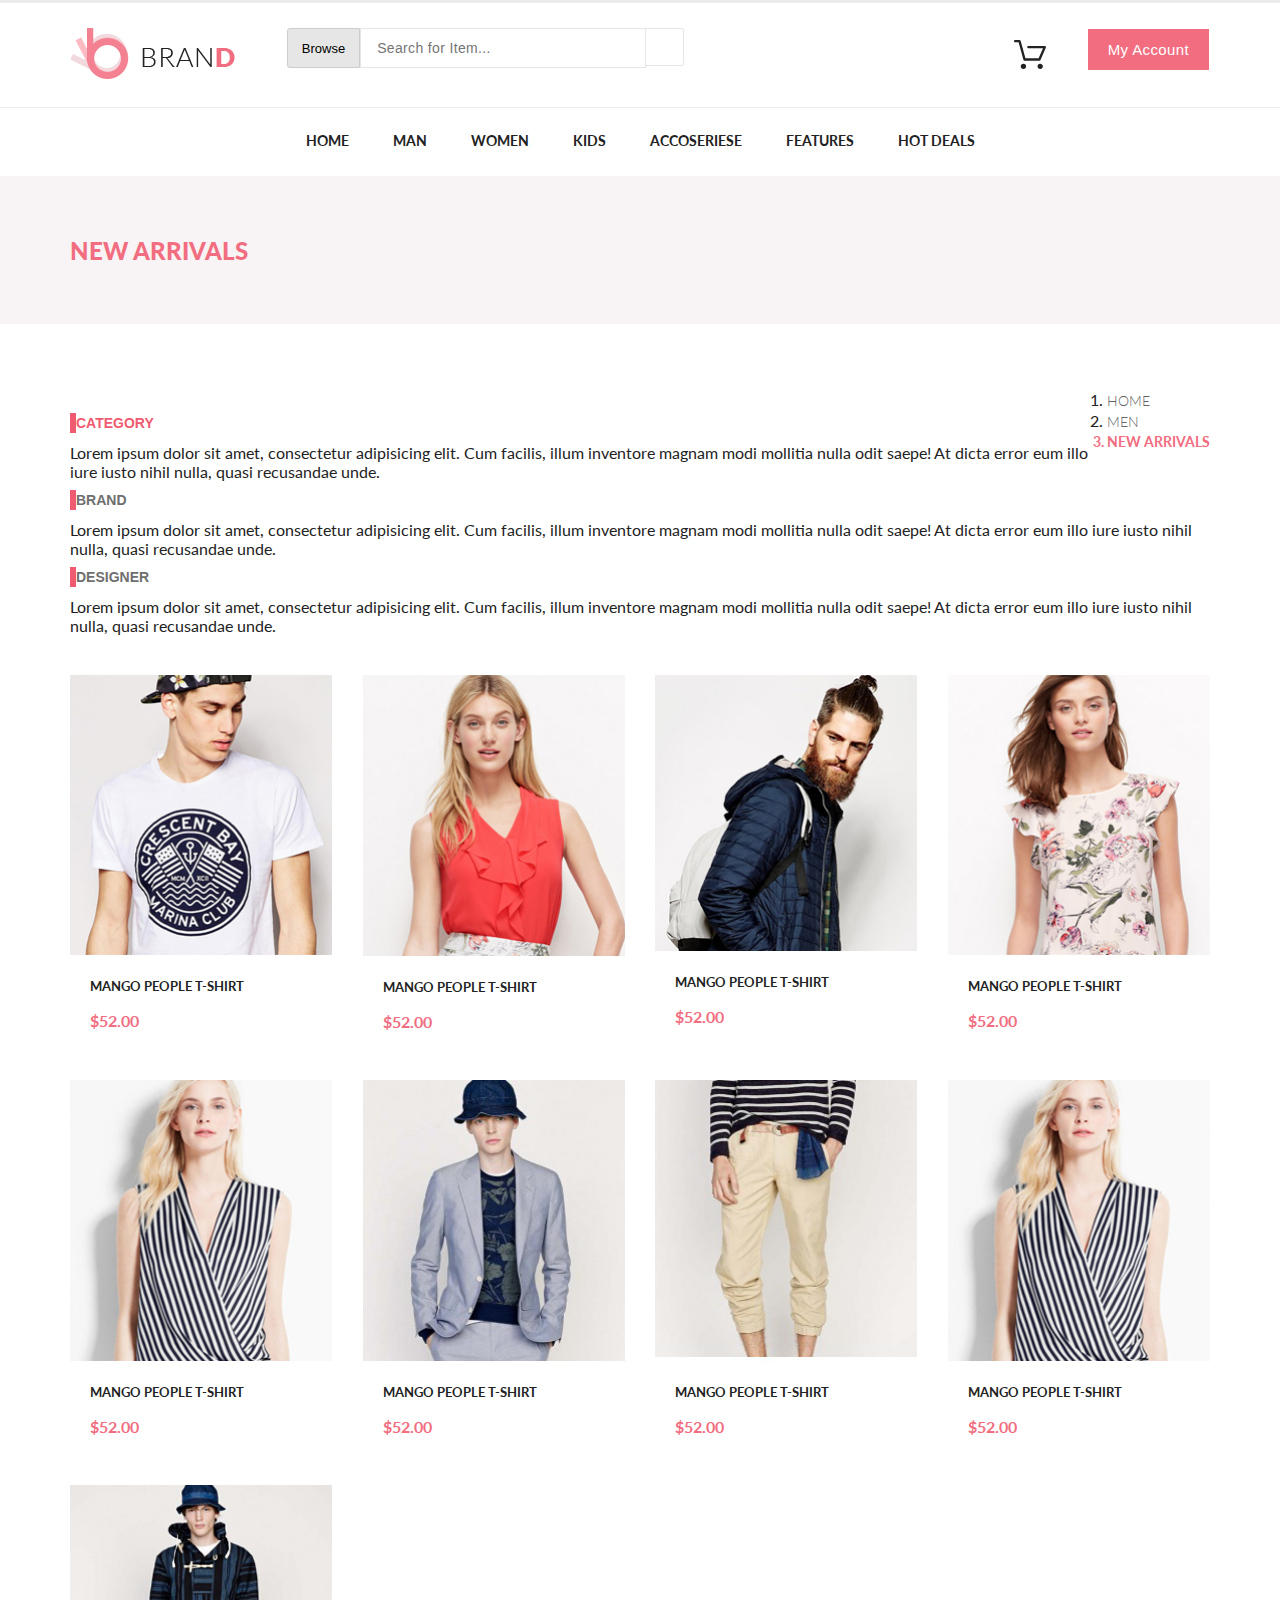
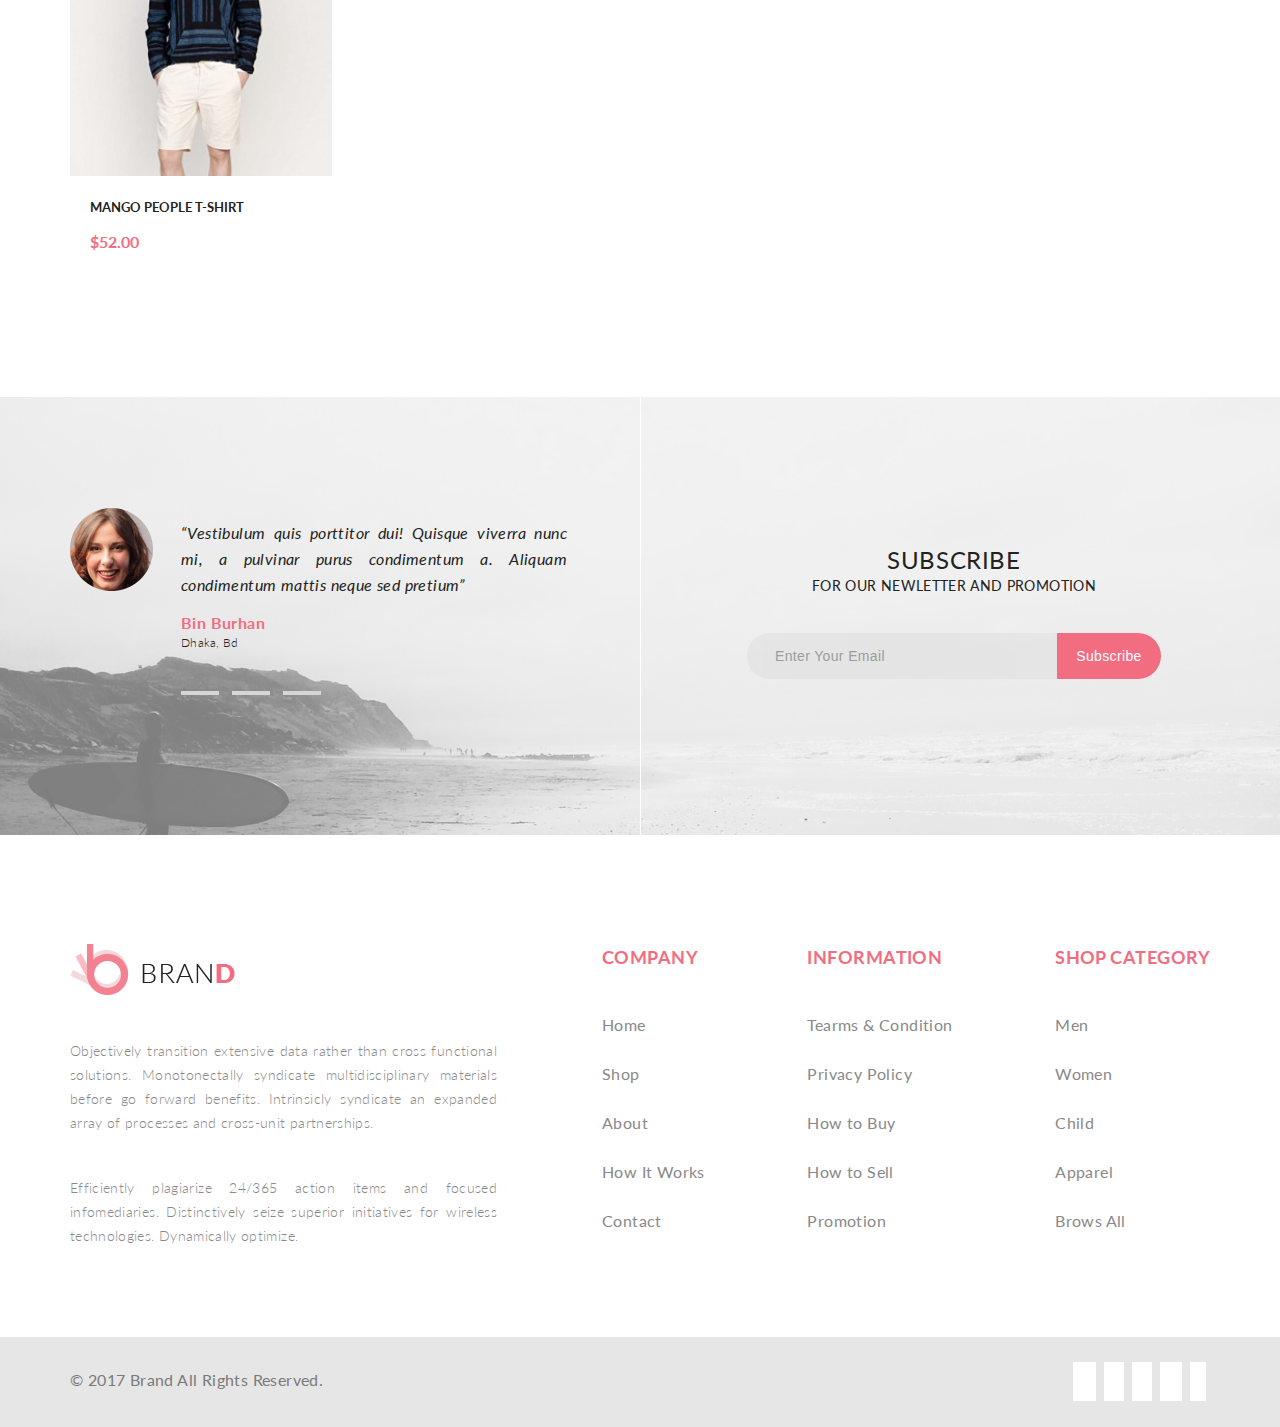
<file: catalog.html>
<!doctype html>
<html lang="ru">
<head>
    <meta charset="UTF-8">
    <meta name="viewport"
          content="width=device-width, user-scalable=no, initial-scale=1.0, maximum-scale=1.0, minimum-scale=1.0">
    <meta http-equiv="X-UA-Compatible" content="ie=edge">
    <title>Catalog page</title>
    <link href="https://cdn.jsdelivr.net/npm/bootstrap@5.0.0-beta3/dist/css/bootstrap.min.css" rel="stylesheet" integrity="sha384-eOJMYsd53ii+scO/bJGFsiCZc+5NDVN2yr8+0RDqr0Ql0h+rP48ckxlpbzKgwra6" crossorigin="anonymous">
    <link rel="stylesheet" type="text/css" href="//fonts.googleapis.com/css?family=Lato">
    <link rel="stylesheet" href="//use.fontawesome.com/releases/v5.15.2/css/all.css" integrity="sha384-vSIIfh2YWi9wW0r9iZe7RJPrKwp6bG+s9QZMoITbCckVJqGCCRhc+ccxNcdpHuYu" crossorigin="anonymous">
    <link rel="stylesheet" href="./assets/css/catalog.css">
    <link rel="stylesheet" href="./assets/css/custom.css">
</head>
<body>
<header>
    <div class="header__box-top">
        <div class="container header__box">
            <div class="header__box-logo"><a href="./index.html"><img src="./assets/images/logo.png" alt="logo"></a></div>
            <div class="header__box-search">
                <form class="header__box-search__form">
                    <button class="search__form-browse">Browse <i class="fas fa-caret-down account__button-arrow"></i></button>
                    <input class="search__form-input" type="text" name="q" value="" placeholder="Search for Item...">
                    <button class="search__form-submit" type="submit"><i class="fas fa-search"></i></button>
                </form>
            </div>
            <div class="header__box-cart">
                <a class="" href="#"><img src="./assets/images/cart.svg" alt="cart"></a>
            </div>
            <div class="header__box-account__box">
                <button class="account__button">My Account <i class="fas fa-caret-down account__button-arrow"></i></button>
            </div>
        </div>
    </div>
    <nav class="header__box-menu">
        <div class="container">
            <ul class="header__box-menu__list">
                <li class="header__box-menu__list_el">
                    <a class="header__box-menu__list_link" href="./index.html">Home</a>
                </li>
                <li class="header__box-menu__list_el">
                    <a class="header__box-menu__list_link" href="./catalog.html">Man</a>
                    <div class="menu__list_el-mega__box">
                        <div class="menu__list_el-mega__item">
                            <h3 class="menu__list_el-mega__heading">Man</h3>
                            <ul>
                                <li class="menu__list_el-mega__list"><a class="menu__list_el-mega__link" href="#">Dresses</a></li>
                                <li class="menu__list_el-mega__list"><a class="menu__list_el-mega__link" href="#">Tops</a></li>
                                <li class="menu__list_el-mega__list"><a class="menu__list_el-mega__link" href="#">Sweaters/Knits</a></li>
                                <li class="menu__list_el-mega__list"><a class="menu__list_el-mega__link" href="#">Jackets/Coats</a></li>
                                <li class="menu__list_el-mega__list"><a class="menu__list_el-mega__link" href="#">Blazers</a></li>
                                <li class="menu__list_el-mega__list"><a class="menu__list_el-mega__link" href="#">Denim</a></li>
                                <li class="menu__list_el-mega__list"><a class="menu__list_el-mega__link" href="#">Leggings/Pants</a></li>
                                <li class="menu__list_el-mega__list"><a class="menu__list_el-mega__link" href="#">Skirts/Shorts</a></li>
                                <li class="menu__list_el-mega__list"><a class="menu__list_el-mega__link" href="#">Accessories</a></li>
                            </ul>
                        </div>
                        <div class="menu__list_el-mega__item">
                            <h3 class="menu__list_el-mega__heading">Man</h3>
                            <ul>
                                <li class="menu__list_el-mega__list"><a class="menu__list_el-mega__link" href="#">Dresses</a></li>
                                <li class="menu__list_el-mega__list"><a class="menu__list_el-mega__link" href="#">Tops</a></li>
                                <li class="menu__list_el-mega__list"><a class="menu__list_el-mega__link" href="#">Sweaters/Knits</a></li>
                                <li class="menu__list_el-mega__list"><a class="menu__list_el-mega__link" href="#">Jackets/Coats</a></li>
                            </ul>
                            <h3 class="menu__list_el-mega__heading">Man</h3>
                            <ul>
                                <li class="menu__list_el-mega__list"><a class="menu__list_el-mega__link" href="#">Dresses</a></li>
                                <li class="menu__list_el-mega__list"><a class="menu__list_el-mega__link" href="#">Tops</a></li>
                                <li class="menu__list_el-mega__list"><a class="menu__list_el-mega__link" href="#">Sweaters/Knits</a></li>
                            </ul>
                        </div>
                        <div class="menu__list_el-mega__item">
                            <h3 class="menu__list_el-mega__heading">Man</h3>
                            <ul>
                                <li class="menu__list_el-mega__list"><a class="menu__list_el-mega__link" href="#">Dresses</a></li>
                                <li class="menu__list_el-mega__list"><a class="menu__list_el-mega__link" href="#">Tops</a></li>
                                <li class="menu__list_el-mega__list"><a class="menu__list_el-mega__link" href="#">Sweaters/Knits</a></li>
                                <li class="menu__list_el-mega__list"><a class="menu__list_el-mega__link" href="#">Jackets/Coats</a></li>
                            </ul>
                            <a href="#" class="menu__list-el-mega__sale">
                                <p class="menu__list-el-mega__sale_text">Super<br />sale!</p>
                            </a>
                        </div>
                    </div>
                </li>
                <li class="header__box-menu__list_el">
                    <a class="header__box-menu__list_link" href="./catalog.html">Women</a>
                    <div class="menu__list_el-mega__box">
                        <div class="menu__list_el-mega__item">
                            <h3 class="menu__list_el-mega__heading">Man</h3>
                            <ul>
                                <li class="menu__list_el-mega__list"><a class="menu__list_el-mega__link" href="#">Dresses</a></li>
                                <li class="menu__list_el-mega__list"><a class="menu__list_el-mega__link" href="#">Tops</a></li>
                                <li class="menu__list_el-mega__list"><a class="menu__list_el-mega__link" href="#">Sweaters/Knits</a></li>
                                <li class="menu__list_el-mega__list"><a class="menu__list_el-mega__link" href="#">Jackets/Coats</a></li>
                                <li class="menu__list_el-mega__list"><a class="menu__list_el-mega__link" href="#">Blazers</a></li>
                                <li class="menu__list_el-mega__list"><a class="menu__list_el-mega__link" href="#">Denim</a></li>
                                <li class="menu__list_el-mega__list"><a class="menu__list_el-mega__link" href="#">Leggings/Pants</a></li>
                                <li class="menu__list_el-mega__list"><a class="menu__list_el-mega__link" href="#">Skirts/Shorts</a></li>
                                <li class="menu__list_el-mega__list"><a class="menu__list_el-mega__link" href="#">Accessories</a></li>
                            </ul>
                        </div>
                        <div class="menu__list_el-mega__item">
                            <h3 class="menu__list_el-mega__heading">Man</h3>
                            <ul>
                                <li class="menu__list_el-mega__list"><a class="menu__list_el-mega__link" href="#">Dresses</a></li>
                                <li class="menu__list_el-mega__list"><a class="menu__list_el-mega__link" href="#">Tops</a></li>
                                <li class="menu__list_el-mega__list"><a class="menu__list_el-mega__link" href="#">Sweaters/Knits</a></li>
                                <li class="menu__list_el-mega__list"><a class="menu__list_el-mega__link" href="#">Jackets/Coats</a></li>
                            </ul>
                            <h3 class="menu__list_el-mega__heading">Man</h3>
                            <ul>
                                <li class="menu__list_el-mega__list"><a class="menu__list_el-mega__link" href="#">Dresses</a></li>
                                <li class="menu__list_el-mega__list"><a class="menu__list_el-mega__link" href="#">Tops</a></li>
                                <li class="menu__list_el-mega__list"><a class="menu__list_el-mega__link" href="#">Sweaters/Knits</a></li>
                            </ul>
                        </div>
                        <div class="menu__list_el-mega__item">
                            <h3 class="menu__list_el-mega__heading">Man</h3>
                            <ul>
                                <li class="menu__list_el-mega__list"><a class="menu__list_el-mega__link" href="#">Dresses</a></li>
                                <li class="menu__list_el-mega__list"><a class="menu__list_el-mega__link" href="#">Tops</a></li>
                                <li class="menu__list_el-mega__list"><a class="menu__list_el-mega__link" href="#">Sweaters/Knits</a></li>
                                <li class="menu__list_el-mega__list"><a class="menu__list_el-mega__link" href="#">Jackets/Coats</a></li>
                            </ul>
                            <a href="#" class="menu__list-el-mega__sale">
                                <p class="menu__list-el-mega__sale_text">Super<br />sale!</p>
                            </a>
                        </div>
                    </div>
                </li>
                <li class="header__box-menu__list_el">
                    <a class="header__box-menu__list_link" href="./catalog.html">Kids</a>
                    <div class="menu__list_el-mega__box">
                        <div class="menu__list_el-mega__item">
                            <h3 class="menu__list_el-mega__heading">Man</h3>
                            <ul>
                                <li class="menu__list_el-mega__list"><a class="menu__list_el-mega__link" href="#">Dresses</a></li>
                                <li class="menu__list_el-mega__list"><a class="menu__list_el-mega__link" href="#">Tops</a></li>
                                <li class="menu__list_el-mega__list"><a class="menu__list_el-mega__link" href="#">Sweaters/Knits</a></li>
                                <li class="menu__list_el-mega__list"><a class="menu__list_el-mega__link" href="#">Jackets/Coats</a></li>
                                <li class="menu__list_el-mega__list"><a class="menu__list_el-mega__link" href="#">Blazers</a></li>
                                <li class="menu__list_el-mega__list"><a class="menu__list_el-mega__link" href="#">Denim</a></li>
                                <li class="menu__list_el-mega__list"><a class="menu__list_el-mega__link" href="#">Leggings/Pants</a></li>
                                <li class="menu__list_el-mega__list"><a class="menu__list_el-mega__link" href="#">Skirts/Shorts</a></li>
                                <li class="menu__list_el-mega__list"><a class="menu__list_el-mega__link" href="#">Accessories</a></li>
                            </ul>
                        </div>
                        <div class="menu__list_el-mega__item">
                            <h3 class="menu__list_el-mega__heading">Man</h3>
                            <ul>
                                <li class="menu__list_el-mega__list"><a class="menu__list_el-mega__link" href="#">Dresses</a></li>
                                <li class="menu__list_el-mega__list"><a class="menu__list_el-mega__link" href="#">Tops</a></li>
                                <li class="menu__list_el-mega__list"><a class="menu__list_el-mega__link" href="#">Sweaters/Knits</a></li>
                                <li class="menu__list_el-mega__list"><a class="menu__list_el-mega__link" href="#">Jackets/Coats</a></li>
                            </ul>
                            <h3 class="menu__list_el-mega__heading">Man</h3>
                            <ul>
                                <li class="menu__list_el-mega__list"><a class="menu__list_el-mega__link" href="#">Dresses</a></li>
                                <li class="menu__list_el-mega__list"><a class="menu__list_el-mega__link" href="#">Tops</a></li>
                                <li class="menu__list_el-mega__list"><a class="menu__list_el-mega__link" href="#">Sweaters/Knits</a></li>
                            </ul>
                        </div>
                        <div class="menu__list_el-mega__item">
                            <h3 class="menu__list_el-mega__heading">Man</h3>
                            <ul>
                                <li class="menu__list_el-mega__list"><a class="menu__list_el-mega__link" href="#">Dresses</a></li>
                                <li class="menu__list_el-mega__list"><a class="menu__list_el-mega__link" href="#">Tops</a></li>
                                <li class="menu__list_el-mega__list"><a class="menu__list_el-mega__link" href="#">Sweaters/Knits</a></li>
                                <li class="menu__list_el-mega__list"><a class="menu__list_el-mega__link" href="#">Jackets/Coats</a></li>
                            </ul>
                            <a href="#" class="menu__list-el-mega__sale">
                                <p class="menu__list-el-mega__sale_text">Super<br />sale!</p>
                            </a>
                        </div>
                    </div>
                </li>
                <li class="header__box-menu__list_el header__box-menu__list_el_last">
                    <a class="header__box-menu__list_link" href="./catalog.html">Accoseriese</a>
                    <div class="menu__list_el-mega__box">
                        <div class="menu__list_el-mega__item">
                            <h3 class="menu__list_el-mega__heading">Man</h3>
                            <ul>
                                <li class="menu__list_el-mega__list"><a class="menu__list_el-mega__link" href="#">Dresses</a></li>
                                <li class="menu__list_el-mega__list"><a class="menu__list_el-mega__link" href="#">Tops</a></li>
                                <li class="menu__list_el-mega__list"><a class="menu__list_el-mega__link" href="#">Sweaters/Knits</a></li>
                                <li class="menu__list_el-mega__list"><a class="menu__list_el-mega__link" href="#">Jackets/Coats</a></li>
                                <li class="menu__list_el-mega__list"><a class="menu__list_el-mega__link" href="#">Blazers</a></li>
                                <li class="menu__list_el-mega__list"><a class="menu__list_el-mega__link" href="#">Denim</a></li>
                                <li class="menu__list_el-mega__list"><a class="menu__list_el-mega__link" href="#">Leggings/Pants</a></li>
                                <li class="menu__list_el-mega__list"><a class="menu__list_el-mega__link" href="#">Skirts/Shorts</a></li>
                                <li class="menu__list_el-mega__list"><a class="menu__list_el-mega__link" href="#">Accessories</a></li>
                            </ul>
                        </div>
                        <div class="menu__list_el-mega__item">
                            <h3 class="menu__list_el-mega__heading">Man</h3>
                            <ul>
                                <li class="menu__list_el-mega__list"><a class="menu__list_el-mega__link" href="#">Dresses</a></li>
                                <li class="menu__list_el-mega__list"><a class="menu__list_el-mega__link" href="#">Tops</a></li>
                                <li class="menu__list_el-mega__list"><a class="menu__list_el-mega__link" href="#">Sweaters/Knits</a></li>
                                <li class="menu__list_el-mega__list"><a class="menu__list_el-mega__link" href="#">Jackets/Coats</a></li>
                            </ul>
                            <h3 class="menu__list_el-mega__heading">Man</h3>
                            <ul>
                                <li class="menu__list_el-mega__list"><a class="menu__list_el-mega__link" href="#">Dresses</a></li>
                                <li class="menu__list_el-mega__list"><a class="menu__list_el-mega__link" href="#">Tops</a></li>
                                <li class="menu__list_el-mega__list"><a class="menu__list_el-mega__link" href="#">Sweaters/Knits</a></li>
                            </ul>
                        </div>
                        <div class="menu__list_el-mega__item">
                            <h3 class="menu__list_el-mega__heading">Man</h3>
                            <ul>
                                <li class="menu__list_el-mega__list"><a class="menu__list_el-mega__link" href="#">Dresses</a></li>
                                <li class="menu__list_el-mega__list"><a class="menu__list_el-mega__link" href="#">Tops</a></li>
                                <li class="menu__list_el-mega__list"><a class="menu__list_el-mega__link" href="#">Sweaters/Knits</a></li>
                                <li class="menu__list_el-mega__list"><a class="menu__list_el-mega__link" href="#">Jackets/Coats</a></li>
                            </ul>
                            <a href="#" class="menu__list-el-mega__sale">
                                <p class="menu__list-el-mega__sale_text">Super<br />sale!</p>
                            </a>
                        </div>
                    </div>
                </li>
                <li class="header__box-menu__list_el header__box-menu__list_el_last">
                    <a class="header__box-menu__list_link" href="./catalog.html">Features</a>
                    <div class="menu__list_el-mega__box">
                        <div class="menu__list_el-mega__item">
                            <h3 class="menu__list_el-mega__heading">Man</h3>
                            <ul>
                                <li class="menu__list_el-mega__list"><a class="menu__list_el-mega__link" href="#">Dresses</a></li>
                                <li class="menu__list_el-mega__list"><a class="menu__list_el-mega__link" href="#">Tops</a></li>
                                <li class="menu__list_el-mega__list"><a class="menu__list_el-mega__link" href="#">Sweaters/Knits</a></li>
                                <li class="menu__list_el-mega__list"><a class="menu__list_el-mega__link" href="#">Jackets/Coats</a></li>
                                <li class="menu__list_el-mega__list"><a class="menu__list_el-mega__link" href="#">Blazers</a></li>
                                <li class="menu__list_el-mega__list"><a class="menu__list_el-mega__link" href="#">Denim</a></li>
                                <li class="menu__list_el-mega__list"><a class="menu__list_el-mega__link" href="#">Leggings/Pants</a></li>
                                <li class="menu__list_el-mega__list"><a class="menu__list_el-mega__link" href="#">Skirts/Shorts</a></li>
                                <li class="menu__list_el-mega__list"><a class="menu__list_el-mega__link" href="#">Accessories</a></li>
                            </ul>
                        </div>
                        <div class="menu__list_el-mega__item">
                            <h3 class="menu__list_el-mega__heading">Man</h3>
                            <ul>
                                <li class="menu__list_el-mega__list"><a class="menu__list_el-mega__link" href="#">Dresses</a></li>
                                <li class="menu__list_el-mega__list"><a class="menu__list_el-mega__link" href="#">Tops</a></li>
                                <li class="menu__list_el-mega__list"><a class="menu__list_el-mega__link" href="#">Sweaters/Knits</a></li>
                                <li class="menu__list_el-mega__list"><a class="menu__list_el-mega__link" href="#">Jackets/Coats</a></li>
                            </ul>
                            <h3 class="menu__list_el-mega__heading">Man</h3>
                            <ul>
                                <li class="menu__list_el-mega__list"><a class="menu__list_el-mega__link" href="#">Dresses</a></li>
                                <li class="menu__list_el-mega__list"><a class="menu__list_el-mega__link" href="#">Tops</a></li>
                                <li class="menu__list_el-mega__list"><a class="menu__list_el-mega__link" href="#">Sweaters/Knits</a></li>
                            </ul>
                        </div>
                        <div class="menu__list_el-mega__item">
                            <h3 class="menu__list_el-mega__heading">Man</h3>
                            <ul>
                                <li class="menu__list_el-mega__list"><a class="menu__list_el-mega__link" href="#">Dresses</a></li>
                                <li class="menu__list_el-mega__list"><a class="menu__list_el-mega__link" href="#">Tops</a></li>
                                <li class="menu__list_el-mega__list"><a class="menu__list_el-mega__link" href="#">Sweaters/Knits</a></li>
                                <li class="menu__list_el-mega__list"><a class="menu__list_el-mega__link" href="#">Jackets/Coats</a></li>
                            </ul>
                            <a href="#" class="menu__list-el-mega__sale">
                                <p class="menu__list-el-mega__sale_text">Super<br />sale!</p>
                            </a>
                        </div>
                    </div>
                </li>
                <li class="header__box-menu__list_el header__box-menu__list_el_last">
                    <a class="header__box-menu__list_link" href="./catalog.html">Hot deals</a>
                    <div class="menu__list_el-mega__box">
                        <div class="menu__list_el-mega__item">
                            <h3 class="menu__list_el-mega__heading">Man</h3>
                            <ul>
                                <li class="menu__list_el-mega__list"><a class="menu__list_el-mega__link" href="#">Dresses</a></li>
                                <li class="menu__list_el-mega__list"><a class="menu__list_el-mega__link" href="#">Tops</a></li>
                                <li class="menu__list_el-mega__list"><a class="menu__list_el-mega__link" href="#">Sweaters/Knits</a></li>
                                <li class="menu__list_el-mega__list"><a class="menu__list_el-mega__link" href="#">Jackets/Coats</a></li>
                                <li class="menu__list_el-mega__list"><a class="menu__list_el-mega__link" href="#">Blazers</a></li>
                                <li class="menu__list_el-mega__list"><a class="menu__list_el-mega__link" href="#">Denim</a></li>
                                <li class="menu__list_el-mega__list"><a class="menu__list_el-mega__link" href="#">Leggings/Pants</a></li>
                                <li class="menu__list_el-mega__list"><a class="menu__list_el-mega__link" href="#">Skirts/Shorts</a></li>
                                <li class="menu__list_el-mega__list"><a class="menu__list_el-mega__link" href="#">Accessories</a></li>
                            </ul>
                        </div>
                        <div class="menu__list_el-mega__item">
                            <h3 class="menu__list_el-mega__heading">Man</h3>
                            <ul>
                                <li class="menu__list_el-mega__list"><a class="menu__list_el-mega__link" href="#">Dresses</a></li>
                                <li class="menu__list_el-mega__list"><a class="menu__list_el-mega__link" href="#">Tops</a></li>
                                <li class="menu__list_el-mega__list"><a class="menu__list_el-mega__link" href="#">Sweaters/Knits</a></li>
                                <li class="menu__list_el-mega__list"><a class="menu__list_el-mega__link" href="#">Jackets/Coats</a></li>
                            </ul>
                            <h3 class="menu__list_el-mega__heading">Man</h3>
                            <ul>
                                <li class="menu__list_el-mega__list"><a class="menu__list_el-mega__link" href="#">Dresses</a></li>
                                <li class="menu__list_el-mega__list"><a class="menu__list_el-mega__link" href="#">Tops</a></li>
                                <li class="menu__list_el-mega__list"><a class="menu__list_el-mega__link" href="#">Sweaters/Knits</a></li>
                            </ul>
                        </div>
                        <div class="menu__list_el-mega__item">
                            <h3 class="menu__list_el-mega__heading">Man</h3>
                            <ul>
                                <li class="menu__list_el-mega__list"><a class="menu__list_el-mega__link" href="#">Dresses</a></li>
                                <li class="menu__list_el-mega__list"><a class="menu__list_el-mega__link" href="#">Tops</a></li>
                                <li class="menu__list_el-mega__list"><a class="menu__list_el-mega__link" href="#">Sweaters/Knits</a></li>
                                <li class="menu__list_el-mega__list"><a class="menu__list_el-mega__link" href="#">Jackets/Coats</a></li>
                            </ul>
                            <a href="#" class="menu__list-el-mega__sale">
                                <p class="menu__list-el-mega__sale_text">Super<br />sale!</p>
                            </a>
                        </div>
                    </div>
                </li>
            </ul>
        </div>
    </nav>
</header>
<main>
    <section class="block__page-nav">
        <div class="container">
            <div class="row">
                <div class="col">
                    <h1 class="block__page-nav__title">New Arrivals </h1>
                </div>
                <div class="col">
                    <nav aria-label="breadcrumb">
                        <ol class="breadcrumb">
                            <li class="breadcrumb-item"><a href="#">Home</a></li>
                            <li class="breadcrumb-item"><a href="#">Men</a></li>
                            <li class="breadcrumb-item active" aria-current="page">New Arrivals</li>
                        </ol>
                    </nav>
                </div>
            </div>
        </div>
    </section>
    <section class="block__page-catalog container">
        <div class="row">
            <div class="col-3">
                <nav>
                    <div class="accordion" id="accordionCatalog">
                        <div class="accordion-item">
                            <h2 class="accordion-header" id="heading1">
                                <button class="accordion-button" type="button" data-bs-toggle="collapse" data-bs-target="#collapse1" aria-expanded="true" aria-controls="collapse1">
                                    Category
                                </button>
                            </h2>
                            <div id="collapse1" class="accordion-collapse collapse show" aria-labelledby="heading1" data-bs-parent="#accordionCatalog">
                                <div class="accordion-body">
                                    Lorem ipsum dolor sit amet, consectetur adipisicing elit. Cum facilis, illum inventore magnam modi mollitia nulla odit saepe! At dicta error eum illo iure iusto nihil nulla, quasi recusandae unde.
                                </div>
                            </div>
                        </div>
                        <div class="accordion-item">
                            <h2 class="accordion-header" id="heading2">
                                <button class="accordion-button collapsed" type="button" data-bs-toggle="collapse" data-bs-target="#collapse2" aria-expanded="false" aria-controls="collapse2">
                                    BRAND
                                </button>
                            </h2>
                            <div id="collapse2" class="accordion-collapse collapse" aria-labelledby="heading2" data-bs-parent="#accordionCatalog">
                                <div class="accordion-body">
                                    Lorem ipsum dolor sit amet, consectetur adipisicing elit. Cum facilis, illum inventore magnam modi mollitia nulla odit saepe! At dicta error eum illo iure iusto nihil nulla, quasi recusandae unde.
                                </div>
                            </div>
                        </div>
                        <div class="accordion-item">
                            <h2 class="accordion-header" id="heading3">
                                <button class="accordion-button collapsed" type="button" data-bs-toggle="collapse" data-bs-target="#collapse3" aria-expanded="false" aria-controls="collapse3">
                                    dESIGNER
                                </button>
                            </h2>
                            <div id="collapse3" class="accordion-collapse collapse" aria-labelledby="heading3" data-bs-parent="#accordionCatalog">
                                <div class="accordion-body">
                                    Lorem ipsum dolor sit amet, consectetur adipisicing elit. Cum facilis, illum inventore magnam modi mollitia nulla odit saepe! At dicta error eum illo iure iusto nihil nulla, quasi recusandae unde.
                                </div>
                            </div>
                        </div>
                    </div>
                </nav>
            </div>
            <div class="col-9">
                <div class="main__box-shop__block-products_list">
                    <div class="block-product__item">
                        <a href="#" class="block-product__item-link">
                            <img src="./assets/images/product1.jpg" class="block-product__item-img" alt="product 1">
                            <h5 class="block-product__item-heading">Mango  People  T-shirt</h5>
                            <p class="block-product__item-price">$52.00</p>
                        </a>
                        <div class="block-product__item-card-add">
                            <a class="item-card-add__link" href="#"><img class="item-card-add__img" src="./assets/images/cart-add.svg" alt="cart-img">Add to cart</a>
                        </div>
                    </div>
                    <div class="block-product__item">
                        <a href="#" class="block-product__item-link">
                            <img src="./assets/images/product2.jpg" class="block-product__item-img" alt="product 2">
                            <h5 class="block-product__item-heading">Mango  People  T-shirt</h5>
                            <p class="block-product__item-price">$52.00</p>
                        </a>
                        <div class="block-product__item-card-add">
                            <a class="item-card-add__link" href="#"><img class="item-card-add__img" src="./assets/images/cart-add.svg" alt="cart-img">Add to cart</a>
                        </div>
                    </div>
                    <div class="block-product__item">
                        <a href="#" class="block-product__item-link">
                            <img src="./assets/images/product3.jpg" class="block-product__item-img" alt="product 3">
                            <h5 class="block-product__item-heading">Mango  People  T-shirt</h5>
                            <p class="block-product__item-price">$52.00</p>
                        </a>
                        <div class="block-product__item-card-add">
                            <a class="item-card-add__link" href="#"><img class="item-card-add__img" src="./assets/images/cart-add.svg" alt="cart-img">Add to cart</a>
                        </div>
                    </div>
                    <div class="block-product__item">
                        <a href="#" class="block-product__item-link">
                            <img src="./assets/images/product4.jpg" class="block-product__item-img" alt="product 4">
                            <h5 class="block-product__item-heading">Mango  People  T-shirt</h5>
                            <p class="block-product__item-price">$52.00</p>
                        </a>
                        <div class="block-product__item-card-add">
                            <a class="item-card-add__link" href="#"><img class="item-card-add__img" src="./assets/images/cart-add.svg" alt="cart-img">Add to cart</a>
                        </div>
                    </div>
                    <div class="block-product__item">
                        <a href="#" class="block-product__item-link">
                            <img src="./assets/images/product5.jpg" class="block-product__item-img" alt="product 5">
                            <h5 class="block-product__item-heading">Mango  People  T-shirt</h5>
                            <p class="block-product__item-price">$52.00</p>
                        </a>
                        <div class="block-product__item-card-add">
                            <a class="item-card-add__link" href="#"><img class="item-card-add__img" src="./assets/images/cart-add.svg" alt="cart-img">Add to cart</a>
                        </div>
                    </div>
                    <div class="block-product__item">
                        <a href="#" class="block-product__item-link">
                            <img src="./assets/images/product6.jpg" class="block-product__item-img" alt="product 6">
                            <h5 class="block-product__item-heading">Mango  People  T-shirt</h5>
                            <p class="block-product__item-price">$52.00</p>
                        </a>
                        <div class="block-product__item-card-add">
                            <a class="item-card-add__link" href="#"><img class="item-card-add__img" src="./assets/images/cart-add.svg" alt="cart-img">Add to cart</a>
                        </div>
                    </div>
                    <div class="block-product__item">
                        <a href="#" class="block-product__item-link">
                            <img src="./assets/images/product7.jpg" class="block-product__item-img" alt="product 7">
                            <h5 class="block-product__item-heading">Mango  People  T-shirt</h5>
                            <p class="block-product__item-price">$52.00</p>
                        </a>
                        <div class="block-product__item-card-add">
                            <a class="item-card-add__link" href="#"><img class="item-card-add__img" src="./assets/images/cart-add.svg" alt="cart-img">Add to cart</a>
                        </div>
                    </div>
                    <div class="block-product__item">
                        <a href="#" class="block-product__item-link">
                            <img src="./assets/images/product5.jpg" class="block-product__item-img" alt="product 5">
                            <h5 class="block-product__item-heading">Mango  People  T-shirt</h5>
                            <p class="block-product__item-price">$52.00</p>
                        </a>
                        <div class="block-product__item-card-add">
                            <a class="item-card-add__link" href="#"><img class="item-card-add__img" src="./assets/images/cart-add.svg" alt="cart-img">Add to cart</a>
                        </div>
                    </div>
                    <div class="block-product__item">
                        <a href="#" class="block-product__item-link">
                            <img src="./assets/images/product8.jpg" class="block-product__item-img" alt="product 8">
                            <h5 class="block-product__item-heading">Mango  People  T-shirt</h5>
                            <p class="block-product__item-price">$52.00</p>
                        </a>
                        <div class="block-product__item-card-add">
                            <a class="item-card-add__link" href="#"><img class="item-card-add__img" src="./assets/images/cart-add.svg" alt="cart-img">Add to cart</a>
                        </div>
                    </div>
                </div>
            </div>
        </div>
    </section>
    <section class="main__box-shop__subscribe">
        <div class="container block__subscribe">
            <div class="block__subscribe-reviews">
                <div class="block__subscribe-review">
                    <div class="block__subscribe-review__img">
                        <img src="./assets/images/reviews1.png" alt="">
                    </div>
                    <div class="block__subscribe-review__block">
                        <p class="block__subscribe-review__text">
                            “Vestibulum quis porttitor dui! Quisque viverra nunc mi,
                            a pulvinar purus condimentum a. Aliquam condimentum mattis neque sed pretium”
                        </p>
                        <p class="block__subscribe-review__name">
                            <span class="review__name-pink">Bin Burhan</span><br />
                            Dhaka, Bd
                        </p>
                        <div class="block__subscribe-review__selecters">
                            <button class="review__selecters-item"></button>
                            <button class="review__selecters-item"></button>
                            <button class="review__selecters-item"></button>
                        </div>
                    </div>
                </div>
            </div>
            <div class="block__subscribe-form">
                <h4 class="block__subscribe-form__heading">Subscribe</h4>
                <p class="block__subscribe-form__text">FOR OUR NEWLETTER AND PROMOTION</p>
                <form class="block__subscribe-form__item">
                    <input class="subscribe__form-input" type="email" name="email" value="" placeholder="Enter Your Email">
                    <button class="subscribe__form-button" type="submit">Subscribe</button>
                </form>
            </div>
        </div>

    </section>
</main>
<footer>
    <div class="container footer__box">
        <div class="footer__box-brand">
            <a href="./index.html"><img src="./assets/images/logo.png" alt="logo"></a>
            <p class="footer__box-brand__text">Objectively transition extensive data rather than cross functional solutions. Monotonectally syndicate multidisciplinary materials before go forward benefits. Intrinsicly syndicate an expanded array of processes and cross-unit partnerships.</p>
            <p class="footer__box-brand__text">Efficiently plagiarize 24/365 action items and focused infomediaries. Distinctively seize superior initiatives for wireless technologies. Dynamically optimize.</p>

        </div>
        <nav class="footer__box-block_menu">
            <div class="footer__box-column_menu">
                <h4 class="footer__box-menu__heading">COMPANY</h4>
                <ul class="footer__box-menu__list">
                    <li class="menu__list-el"><a class="menu__list-el__link" href="#">Home</a></li>
                    <li class="menu__list-el"><a class="menu__list-el__link" href="#">Shop</a></li>
                    <li class="menu__list-el"><a class="menu__list-el__link" href="#">About</a></li>
                    <li class="menu__list-el"><a class="menu__list-el__link" href="#">How It Works</a></li>
                    <li class="menu__list-el"><a class="menu__list-el__link" href="#">Contact</a></li>
                </ul>
            </div>
            <div class="footer__box-column_menu">
                <h4 class="footer__box-menu__heading">INFORMATION</h4>
                <ul class="footer__box-menu__list">
                    <li class="menu__list-el"><a class="menu__list-el__link" href="#">Tearms & Condition</a></li>
                    <li class="menu__list-el"><a class="menu__list-el__link" href="#">Privacy Policy</a></li>
                    <li class="menu__list-el"><a class="menu__list-el__link" href="#">How to Buy</a></li>
                    <li class="menu__list-el"><a class="menu__list-el__link" href="#">How to Sell</a></li>
                    <li class="menu__list-el"><a class="menu__list-el__link" href="#">Promotion</a></li>
                </ul>
            </div>
            <div class="footer__box-column_menu">
                <h4 class="footer__box-menu__heading">SHOP CATEGORY</h4>
                <ul class="footer__box-menu__list">
                    <li class="menu__list-el"><a class="menu__list-el__link" href="./catalog.html">Men</a></li>
                    <li class="menu__list-el"><a class="menu__list-el__link" href="./catalog.html">Women</a></li>
                    <li class="menu__list-el"><a class="menu__list-el__link" href="./catalog.html">Child</a></li>
                    <li class="menu__list-el"><a class="menu__list-el__link" href="./catalog.html">Apparel</a></li>
                    <li class="menu__list-el"><a class="menu__list-el__link" href="./catalog.html">Brows All</a></li>
                </ul>
            </div>
        </nav>
    </div>
    <div class="footer__box-bottom">
        <div class="container footer__box-bottom__block">
            <div class="footer__box-bottom__copyright">
                <p class="bottom__copyright-text">© 2017  Brand  All Rights Reserved.</p>
            </div>
            <div class="footer__box-bottom__social">
                <a class="bottom__social bottom__social-facebook" href="#"><i class="fab fa-facebook-f"></i></a>
                <a class="bottom__social" href="#"><i class="fab fa-twitter"></i></a>
                <a class="bottom__social" href="#"><i class="fab fa-linkedin-in"></i></a>
                <a class="bottom__social bottom__social-pinterest" href="#"><i class="fab fa-pinterest-p"></i></a>
                <a class="bottom__social bottom__social-google-plus" href="#"><i class="fab fa-google-plus-g"></i></a>
            </div>
        </div>
    </div>
</footer>
<script src="https://cdn.jsdelivr.net/npm/@popperjs/core@2.9.1/dist/umd/popper.min.js" integrity="sha384-SR1sx49pcuLnqZUnnPwx6FCym0wLsk5JZuNx2bPPENzswTNFaQU1RDvt3wT4gWFG" crossorigin="anonymous"></script>
<script src="https://cdn.jsdelivr.net/npm/bootstrap@5.0.0-beta3/dist/js/bootstrap.min.js" integrity="sha384-j0CNLUeiqtyaRmlzUHCPZ+Gy5fQu0dQ6eZ/xAww941Ai1SxSY+0EQqNXNE6DZiVc" crossorigin="anonymous"></script>
</body>
</html>
</file>
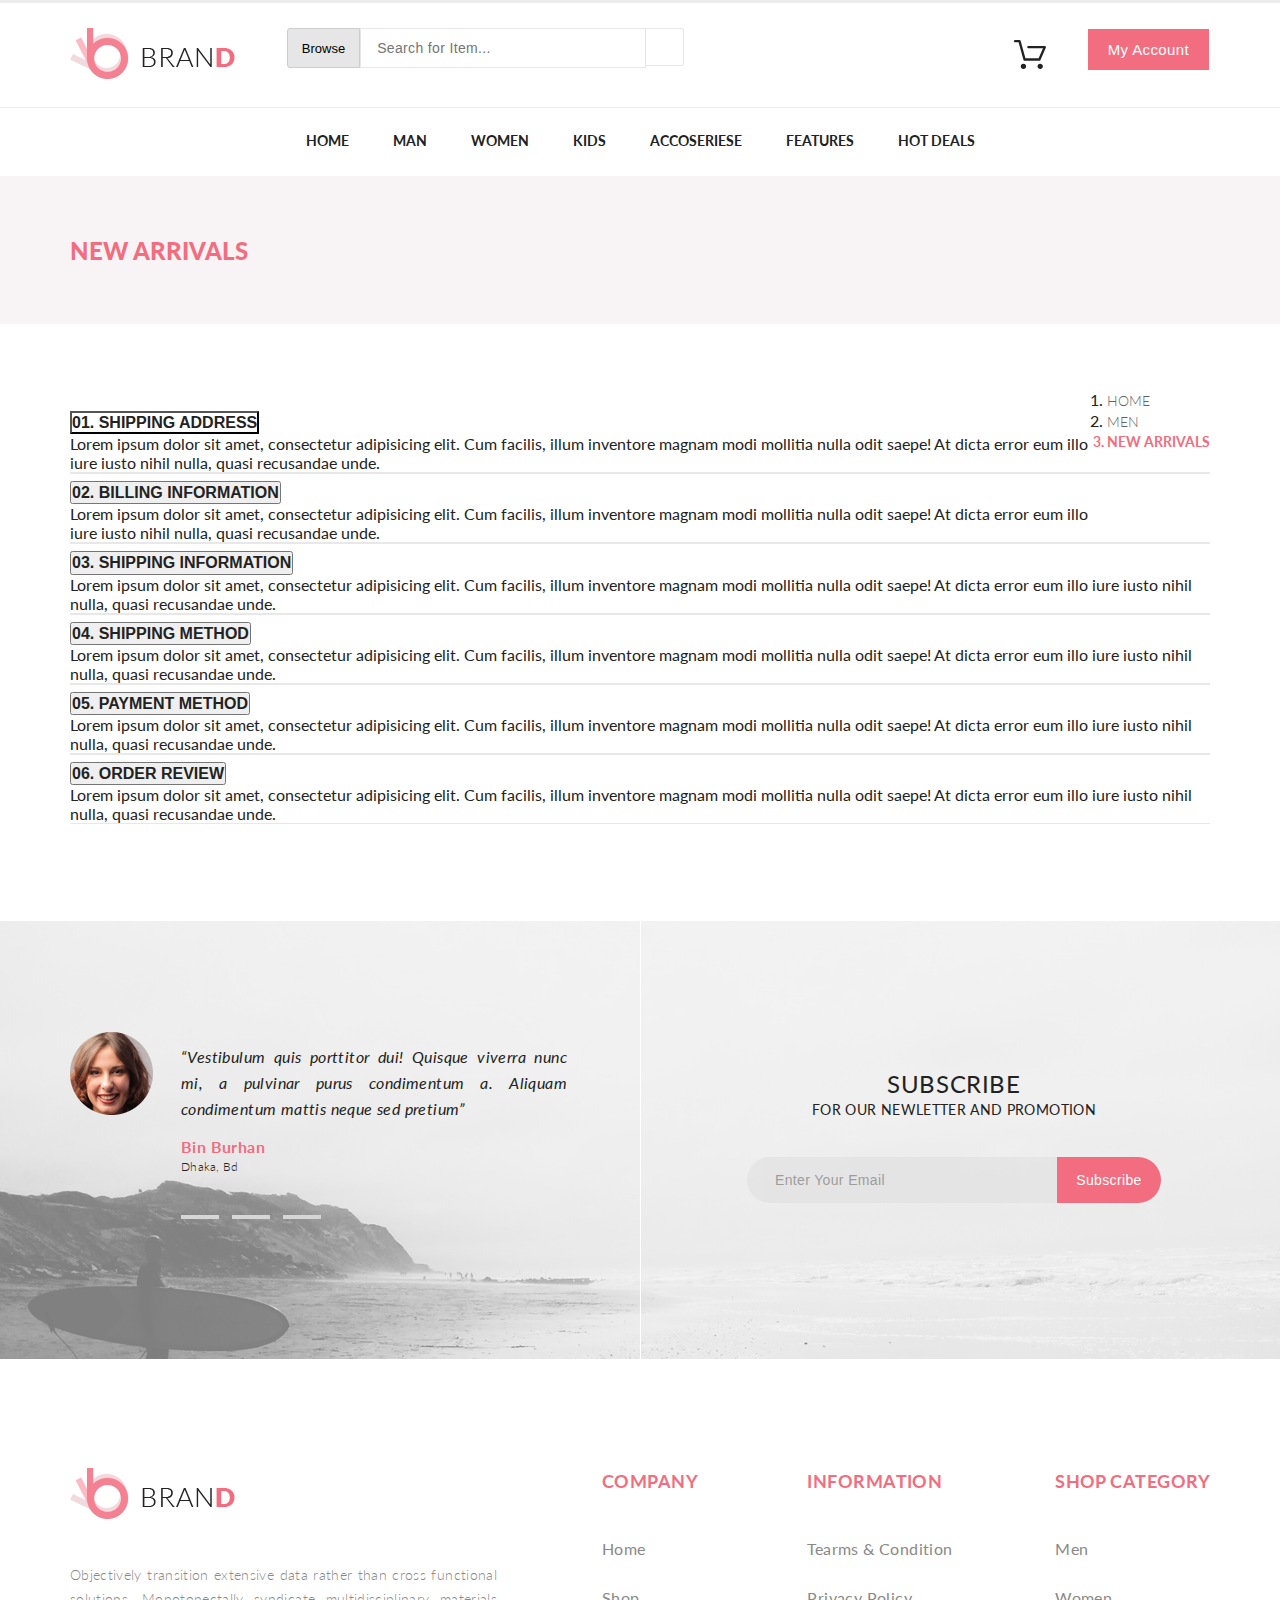
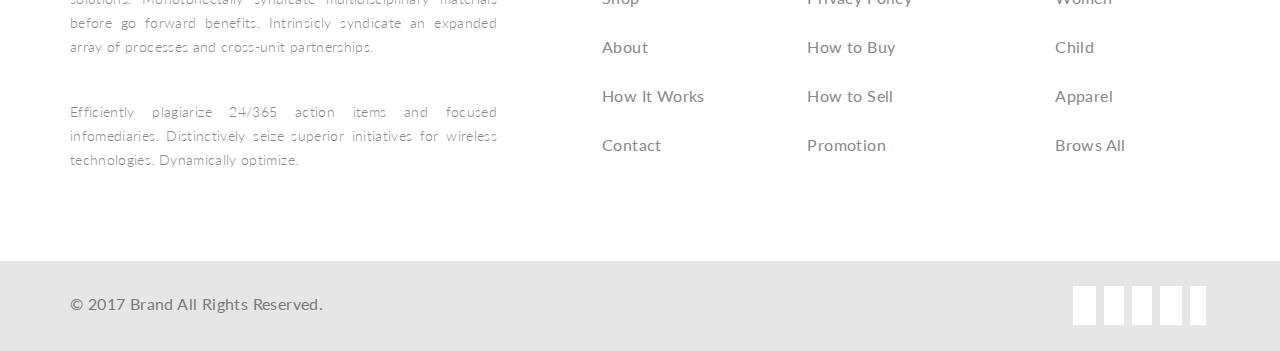
<file: order.html>
<!doctype html>
<html lang="ru">
<head>
    <meta charset="UTF-8">
    <meta name="viewport"
          content="width=device-width, user-scalable=no, initial-scale=1.0, maximum-scale=1.0, minimum-scale=1.0">
    <meta http-equiv="X-UA-Compatible" content="ie=edge">
    <title>Order page</title>
    <link href="https://cdn.jsdelivr.net/npm/bootstrap@5.0.0-beta3/dist/css/bootstrap.min.css" rel="stylesheet" integrity="sha384-eOJMYsd53ii+scO/bJGFsiCZc+5NDVN2yr8+0RDqr0Ql0h+rP48ckxlpbzKgwra6" crossorigin="anonymous">
    <link rel="stylesheet" type="text/css" href="//fonts.googleapis.com/css?family=Lato">
    <link rel="stylesheet" href="//use.fontawesome.com/releases/v5.15.2/css/all.css" integrity="sha384-vSIIfh2YWi9wW0r9iZe7RJPrKwp6bG+s9QZMoITbCckVJqGCCRhc+ccxNcdpHuYu" crossorigin="anonymous">
    <link rel="stylesheet" href="./assets/css/order.css">
    <link rel="stylesheet" href="./assets/css/custom.css">
</head>
<body>
<header>
    <div class="header__box-top">
        <div class="container header__box">
            <div class="header__box-logo"><a href="./index.html"><img src="./assets/images/logo.png" alt="logo"></a></div>
            <div class="header__box-search">
                <form class="header__box-search__form">
                    <button class="search__form-browse">Browse <i class="fas fa-caret-down account__button-arrow"></i></button>
                    <input class="search__form-input" type="text" name="q" value="" placeholder="Search for Item...">
                    <button class="search__form-submit" type="submit"><i class="fas fa-search"></i></button>
                </form>
            </div>
            <div class="header__box-cart">
                <a class="" href="#"><img src="./assets/images/cart.svg" alt="cart"></a>
            </div>
            <div class="header__box-account__box">
                <button class="account__button">My Account <i class="fas fa-caret-down account__button-arrow"></i></button>
            </div>
        </div>
    </div>
    <nav class="header__box-menu">
        <div class="container">
            <ul class="header__box-menu__list">
                <li class="header__box-menu__list_el">
                    <a class="header__box-menu__list_link" href="./index.html">Home</a>
                </li>
                <li class="header__box-menu__list_el">
                    <a class="header__box-menu__list_link" href="./catalog.html">Man</a>
                    <div class="menu__list_el-mega__box">
                        <div class="menu__list_el-mega__item">
                            <h3 class="menu__list_el-mega__heading">Man</h3>
                            <ul>
                                <li class="menu__list_el-mega__list"><a class="menu__list_el-mega__link" href="#">Dresses</a></li>
                                <li class="menu__list_el-mega__list"><a class="menu__list_el-mega__link" href="#">Tops</a></li>
                                <li class="menu__list_el-mega__list"><a class="menu__list_el-mega__link" href="#">Sweaters/Knits</a></li>
                                <li class="menu__list_el-mega__list"><a class="menu__list_el-mega__link" href="#">Jackets/Coats</a></li>
                                <li class="menu__list_el-mega__list"><a class="menu__list_el-mega__link" href="#">Blazers</a></li>
                                <li class="menu__list_el-mega__list"><a class="menu__list_el-mega__link" href="#">Denim</a></li>
                                <li class="menu__list_el-mega__list"><a class="menu__list_el-mega__link" href="#">Leggings/Pants</a></li>
                                <li class="menu__list_el-mega__list"><a class="menu__list_el-mega__link" href="#">Skirts/Shorts</a></li>
                                <li class="menu__list_el-mega__list"><a class="menu__list_el-mega__link" href="#">Accessories</a></li>
                            </ul>
                        </div>
                        <div class="menu__list_el-mega__item">
                            <h3 class="menu__list_el-mega__heading">Man</h3>
                            <ul>
                                <li class="menu__list_el-mega__list"><a class="menu__list_el-mega__link" href="#">Dresses</a></li>
                                <li class="menu__list_el-mega__list"><a class="menu__list_el-mega__link" href="#">Tops</a></li>
                                <li class="menu__list_el-mega__list"><a class="menu__list_el-mega__link" href="#">Sweaters/Knits</a></li>
                                <li class="menu__list_el-mega__list"><a class="menu__list_el-mega__link" href="#">Jackets/Coats</a></li>
                            </ul>
                            <h3 class="menu__list_el-mega__heading">Man</h3>
                            <ul>
                                <li class="menu__list_el-mega__list"><a class="menu__list_el-mega__link" href="#">Dresses</a></li>
                                <li class="menu__list_el-mega__list"><a class="menu__list_el-mega__link" href="#">Tops</a></li>
                                <li class="menu__list_el-mega__list"><a class="menu__list_el-mega__link" href="#">Sweaters/Knits</a></li>
                            </ul>
                        </div>
                        <div class="menu__list_el-mega__item">
                            <h3 class="menu__list_el-mega__heading">Man</h3>
                            <ul>
                                <li class="menu__list_el-mega__list"><a class="menu__list_el-mega__link" href="#">Dresses</a></li>
                                <li class="menu__list_el-mega__list"><a class="menu__list_el-mega__link" href="#">Tops</a></li>
                                <li class="menu__list_el-mega__list"><a class="menu__list_el-mega__link" href="#">Sweaters/Knits</a></li>
                                <li class="menu__list_el-mega__list"><a class="menu__list_el-mega__link" href="#">Jackets/Coats</a></li>
                            </ul>
                            <a href="#" class="menu__list-el-mega__sale">
                                <p class="menu__list-el-mega__sale_text">Super<br />sale!</p>
                            </a>
                        </div>
                    </div>
                </li>
                <li class="header__box-menu__list_el">
                    <a class="header__box-menu__list_link" href="./catalog.html">Women</a>
                    <div class="menu__list_el-mega__box">
                        <div class="menu__list_el-mega__item">
                            <h3 class="menu__list_el-mega__heading">Man</h3>
                            <ul>
                                <li class="menu__list_el-mega__list"><a class="menu__list_el-mega__link" href="#">Dresses</a></li>
                                <li class="menu__list_el-mega__list"><a class="menu__list_el-mega__link" href="#">Tops</a></li>
                                <li class="menu__list_el-mega__list"><a class="menu__list_el-mega__link" href="#">Sweaters/Knits</a></li>
                                <li class="menu__list_el-mega__list"><a class="menu__list_el-mega__link" href="#">Jackets/Coats</a></li>
                                <li class="menu__list_el-mega__list"><a class="menu__list_el-mega__link" href="#">Blazers</a></li>
                                <li class="menu__list_el-mega__list"><a class="menu__list_el-mega__link" href="#">Denim</a></li>
                                <li class="menu__list_el-mega__list"><a class="menu__list_el-mega__link" href="#">Leggings/Pants</a></li>
                                <li class="menu__list_el-mega__list"><a class="menu__list_el-mega__link" href="#">Skirts/Shorts</a></li>
                                <li class="menu__list_el-mega__list"><a class="menu__list_el-mega__link" href="#">Accessories</a></li>
                            </ul>
                        </div>
                        <div class="menu__list_el-mega__item">
                            <h3 class="menu__list_el-mega__heading">Man</h3>
                            <ul>
                                <li class="menu__list_el-mega__list"><a class="menu__list_el-mega__link" href="#">Dresses</a></li>
                                <li class="menu__list_el-mega__list"><a class="menu__list_el-mega__link" href="#">Tops</a></li>
                                <li class="menu__list_el-mega__list"><a class="menu__list_el-mega__link" href="#">Sweaters/Knits</a></li>
                                <li class="menu__list_el-mega__list"><a class="menu__list_el-mega__link" href="#">Jackets/Coats</a></li>
                            </ul>
                            <h3 class="menu__list_el-mega__heading">Man</h3>
                            <ul>
                                <li class="menu__list_el-mega__list"><a class="menu__list_el-mega__link" href="#">Dresses</a></li>
                                <li class="menu__list_el-mega__list"><a class="menu__list_el-mega__link" href="#">Tops</a></li>
                                <li class="menu__list_el-mega__list"><a class="menu__list_el-mega__link" href="#">Sweaters/Knits</a></li>
                            </ul>
                        </div>
                        <div class="menu__list_el-mega__item">
                            <h3 class="menu__list_el-mega__heading">Man</h3>
                            <ul>
                                <li class="menu__list_el-mega__list"><a class="menu__list_el-mega__link" href="#">Dresses</a></li>
                                <li class="menu__list_el-mega__list"><a class="menu__list_el-mega__link" href="#">Tops</a></li>
                                <li class="menu__list_el-mega__list"><a class="menu__list_el-mega__link" href="#">Sweaters/Knits</a></li>
                                <li class="menu__list_el-mega__list"><a class="menu__list_el-mega__link" href="#">Jackets/Coats</a></li>
                            </ul>
                            <a href="#" class="menu__list-el-mega__sale">
                                <p class="menu__list-el-mega__sale_text">Super<br />sale!</p>
                            </a>
                        </div>
                    </div>
                </li>
                <li class="header__box-menu__list_el">
                    <a class="header__box-menu__list_link" href="./catalog.html">Kids</a>
                    <div class="menu__list_el-mega__box">
                        <div class="menu__list_el-mega__item">
                            <h3 class="menu__list_el-mega__heading">Man</h3>
                            <ul>
                                <li class="menu__list_el-mega__list"><a class="menu__list_el-mega__link" href="#">Dresses</a></li>
                                <li class="menu__list_el-mega__list"><a class="menu__list_el-mega__link" href="#">Tops</a></li>
                                <li class="menu__list_el-mega__list"><a class="menu__list_el-mega__link" href="#">Sweaters/Knits</a></li>
                                <li class="menu__list_el-mega__list"><a class="menu__list_el-mega__link" href="#">Jackets/Coats</a></li>
                                <li class="menu__list_el-mega__list"><a class="menu__list_el-mega__link" href="#">Blazers</a></li>
                                <li class="menu__list_el-mega__list"><a class="menu__list_el-mega__link" href="#">Denim</a></li>
                                <li class="menu__list_el-mega__list"><a class="menu__list_el-mega__link" href="#">Leggings/Pants</a></li>
                                <li class="menu__list_el-mega__list"><a class="menu__list_el-mega__link" href="#">Skirts/Shorts</a></li>
                                <li class="menu__list_el-mega__list"><a class="menu__list_el-mega__link" href="#">Accessories</a></li>
                            </ul>
                        </div>
                        <div class="menu__list_el-mega__item">
                            <h3 class="menu__list_el-mega__heading">Man</h3>
                            <ul>
                                <li class="menu__list_el-mega__list"><a class="menu__list_el-mega__link" href="#">Dresses</a></li>
                                <li class="menu__list_el-mega__list"><a class="menu__list_el-mega__link" href="#">Tops</a></li>
                                <li class="menu__list_el-mega__list"><a class="menu__list_el-mega__link" href="#">Sweaters/Knits</a></li>
                                <li class="menu__list_el-mega__list"><a class="menu__list_el-mega__link" href="#">Jackets/Coats</a></li>
                            </ul>
                            <h3 class="menu__list_el-mega__heading">Man</h3>
                            <ul>
                                <li class="menu__list_el-mega__list"><a class="menu__list_el-mega__link" href="#">Dresses</a></li>
                                <li class="menu__list_el-mega__list"><a class="menu__list_el-mega__link" href="#">Tops</a></li>
                                <li class="menu__list_el-mega__list"><a class="menu__list_el-mega__link" href="#">Sweaters/Knits</a></li>
                            </ul>
                        </div>
                        <div class="menu__list_el-mega__item">
                            <h3 class="menu__list_el-mega__heading">Man</h3>
                            <ul>
                                <li class="menu__list_el-mega__list"><a class="menu__list_el-mega__link" href="#">Dresses</a></li>
                                <li class="menu__list_el-mega__list"><a class="menu__list_el-mega__link" href="#">Tops</a></li>
                                <li class="menu__list_el-mega__list"><a class="menu__list_el-mega__link" href="#">Sweaters/Knits</a></li>
                                <li class="menu__list_el-mega__list"><a class="menu__list_el-mega__link" href="#">Jackets/Coats</a></li>
                            </ul>
                            <a href="#" class="menu__list-el-mega__sale">
                                <p class="menu__list-el-mega__sale_text">Super<br />sale!</p>
                            </a>
                        </div>
                    </div>
                </li>
                <li class="header__box-menu__list_el header__box-menu__list_el_last">
                    <a class="header__box-menu__list_link" href="./catalog.html">Accoseriese</a>
                    <div class="menu__list_el-mega__box">
                        <div class="menu__list_el-mega__item">
                            <h3 class="menu__list_el-mega__heading">Man</h3>
                            <ul>
                                <li class="menu__list_el-mega__list"><a class="menu__list_el-mega__link" href="#">Dresses</a></li>
                                <li class="menu__list_el-mega__list"><a class="menu__list_el-mega__link" href="#">Tops</a></li>
                                <li class="menu__list_el-mega__list"><a class="menu__list_el-mega__link" href="#">Sweaters/Knits</a></li>
                                <li class="menu__list_el-mega__list"><a class="menu__list_el-mega__link" href="#">Jackets/Coats</a></li>
                                <li class="menu__list_el-mega__list"><a class="menu__list_el-mega__link" href="#">Blazers</a></li>
                                <li class="menu__list_el-mega__list"><a class="menu__list_el-mega__link" href="#">Denim</a></li>
                                <li class="menu__list_el-mega__list"><a class="menu__list_el-mega__link" href="#">Leggings/Pants</a></li>
                                <li class="menu__list_el-mega__list"><a class="menu__list_el-mega__link" href="#">Skirts/Shorts</a></li>
                                <li class="menu__list_el-mega__list"><a class="menu__list_el-mega__link" href="#">Accessories</a></li>
                            </ul>
                        </div>
                        <div class="menu__list_el-mega__item">
                            <h3 class="menu__list_el-mega__heading">Man</h3>
                            <ul>
                                <li class="menu__list_el-mega__list"><a class="menu__list_el-mega__link" href="#">Dresses</a></li>
                                <li class="menu__list_el-mega__list"><a class="menu__list_el-mega__link" href="#">Tops</a></li>
                                <li class="menu__list_el-mega__list"><a class="menu__list_el-mega__link" href="#">Sweaters/Knits</a></li>
                                <li class="menu__list_el-mega__list"><a class="menu__list_el-mega__link" href="#">Jackets/Coats</a></li>
                            </ul>
                            <h3 class="menu__list_el-mega__heading">Man</h3>
                            <ul>
                                <li class="menu__list_el-mega__list"><a class="menu__list_el-mega__link" href="#">Dresses</a></li>
                                <li class="menu__list_el-mega__list"><a class="menu__list_el-mega__link" href="#">Tops</a></li>
                                <li class="menu__list_el-mega__list"><a class="menu__list_el-mega__link" href="#">Sweaters/Knits</a></li>
                            </ul>
                        </div>
                        <div class="menu__list_el-mega__item">
                            <h3 class="menu__list_el-mega__heading">Man</h3>
                            <ul>
                                <li class="menu__list_el-mega__list"><a class="menu__list_el-mega__link" href="#">Dresses</a></li>
                                <li class="menu__list_el-mega__list"><a class="menu__list_el-mega__link" href="#">Tops</a></li>
                                <li class="menu__list_el-mega__list"><a class="menu__list_el-mega__link" href="#">Sweaters/Knits</a></li>
                                <li class="menu__list_el-mega__list"><a class="menu__list_el-mega__link" href="#">Jackets/Coats</a></li>
                            </ul>
                            <a href="#" class="menu__list-el-mega__sale">
                                <p class="menu__list-el-mega__sale_text">Super<br />sale!</p>
                            </a>
                        </div>
                    </div>
                </li>
                <li class="header__box-menu__list_el header__box-menu__list_el_last">
                    <a class="header__box-menu__list_link" href="./catalog.html">Features</a>
                    <div class="menu__list_el-mega__box">
                        <div class="menu__list_el-mega__item">
                            <h3 class="menu__list_el-mega__heading">Man</h3>
                            <ul>
                                <li class="menu__list_el-mega__list"><a class="menu__list_el-mega__link" href="#">Dresses</a></li>
                                <li class="menu__list_el-mega__list"><a class="menu__list_el-mega__link" href="#">Tops</a></li>
                                <li class="menu__list_el-mega__list"><a class="menu__list_el-mega__link" href="#">Sweaters/Knits</a></li>
                                <li class="menu__list_el-mega__list"><a class="menu__list_el-mega__link" href="#">Jackets/Coats</a></li>
                                <li class="menu__list_el-mega__list"><a class="menu__list_el-mega__link" href="#">Blazers</a></li>
                                <li class="menu__list_el-mega__list"><a class="menu__list_el-mega__link" href="#">Denim</a></li>
                                <li class="menu__list_el-mega__list"><a class="menu__list_el-mega__link" href="#">Leggings/Pants</a></li>
                                <li class="menu__list_el-mega__list"><a class="menu__list_el-mega__link" href="#">Skirts/Shorts</a></li>
                                <li class="menu__list_el-mega__list"><a class="menu__list_el-mega__link" href="#">Accessories</a></li>
                            </ul>
                        </div>
                        <div class="menu__list_el-mega__item">
                            <h3 class="menu__list_el-mega__heading">Man</h3>
                            <ul>
                                <li class="menu__list_el-mega__list"><a class="menu__list_el-mega__link" href="#">Dresses</a></li>
                                <li class="menu__list_el-mega__list"><a class="menu__list_el-mega__link" href="#">Tops</a></li>
                                <li class="menu__list_el-mega__list"><a class="menu__list_el-mega__link" href="#">Sweaters/Knits</a></li>
                                <li class="menu__list_el-mega__list"><a class="menu__list_el-mega__link" href="#">Jackets/Coats</a></li>
                            </ul>
                            <h3 class="menu__list_el-mega__heading">Man</h3>
                            <ul>
                                <li class="menu__list_el-mega__list"><a class="menu__list_el-mega__link" href="#">Dresses</a></li>
                                <li class="menu__list_el-mega__list"><a class="menu__list_el-mega__link" href="#">Tops</a></li>
                                <li class="menu__list_el-mega__list"><a class="menu__list_el-mega__link" href="#">Sweaters/Knits</a></li>
                            </ul>
                        </div>
                        <div class="menu__list_el-mega__item">
                            <h3 class="menu__list_el-mega__heading">Man</h3>
                            <ul>
                                <li class="menu__list_el-mega__list"><a class="menu__list_el-mega__link" href="#">Dresses</a></li>
                                <li class="menu__list_el-mega__list"><a class="menu__list_el-mega__link" href="#">Tops</a></li>
                                <li class="menu__list_el-mega__list"><a class="menu__list_el-mega__link" href="#">Sweaters/Knits</a></li>
                                <li class="menu__list_el-mega__list"><a class="menu__list_el-mega__link" href="#">Jackets/Coats</a></li>
                            </ul>
                            <a href="#" class="menu__list-el-mega__sale">
                                <p class="menu__list-el-mega__sale_text">Super<br />sale!</p>
                            </a>
                        </div>
                    </div>
                </li>
                <li class="header__box-menu__list_el header__box-menu__list_el_last">
                    <a class="header__box-menu__list_link" href="./catalog.html">Hot deals</a>
                    <div class="menu__list_el-mega__box">
                        <div class="menu__list_el-mega__item">
                            <h3 class="menu__list_el-mega__heading">Man</h3>
                            <ul>
                                <li class="menu__list_el-mega__list"><a class="menu__list_el-mega__link" href="#">Dresses</a></li>
                                <li class="menu__list_el-mega__list"><a class="menu__list_el-mega__link" href="#">Tops</a></li>
                                <li class="menu__list_el-mega__list"><a class="menu__list_el-mega__link" href="#">Sweaters/Knits</a></li>
                                <li class="menu__list_el-mega__list"><a class="menu__list_el-mega__link" href="#">Jackets/Coats</a></li>
                                <li class="menu__list_el-mega__list"><a class="menu__list_el-mega__link" href="#">Blazers</a></li>
                                <li class="menu__list_el-mega__list"><a class="menu__list_el-mega__link" href="#">Denim</a></li>
                                <li class="menu__list_el-mega__list"><a class="menu__list_el-mega__link" href="#">Leggings/Pants</a></li>
                                <li class="menu__list_el-mega__list"><a class="menu__list_el-mega__link" href="#">Skirts/Shorts</a></li>
                                <li class="menu__list_el-mega__list"><a class="menu__list_el-mega__link" href="#">Accessories</a></li>
                            </ul>
                        </div>
                        <div class="menu__list_el-mega__item">
                            <h3 class="menu__list_el-mega__heading">Man</h3>
                            <ul>
                                <li class="menu__list_el-mega__list"><a class="menu__list_el-mega__link" href="#">Dresses</a></li>
                                <li class="menu__list_el-mega__list"><a class="menu__list_el-mega__link" href="#">Tops</a></li>
                                <li class="menu__list_el-mega__list"><a class="menu__list_el-mega__link" href="#">Sweaters/Knits</a></li>
                                <li class="menu__list_el-mega__list"><a class="menu__list_el-mega__link" href="#">Jackets/Coats</a></li>
                            </ul>
                            <h3 class="menu__list_el-mega__heading">Man</h3>
                            <ul>
                                <li class="menu__list_el-mega__list"><a class="menu__list_el-mega__link" href="#">Dresses</a></li>
                                <li class="menu__list_el-mega__list"><a class="menu__list_el-mega__link" href="#">Tops</a></li>
                                <li class="menu__list_el-mega__list"><a class="menu__list_el-mega__link" href="#">Sweaters/Knits</a></li>
                            </ul>
                        </div>
                        <div class="menu__list_el-mega__item">
                            <h3 class="menu__list_el-mega__heading">Man</h3>
                            <ul>
                                <li class="menu__list_el-mega__list"><a class="menu__list_el-mega__link" href="#">Dresses</a></li>
                                <li class="menu__list_el-mega__list"><a class="menu__list_el-mega__link" href="#">Tops</a></li>
                                <li class="menu__list_el-mega__list"><a class="menu__list_el-mega__link" href="#">Sweaters/Knits</a></li>
                                <li class="menu__list_el-mega__list"><a class="menu__list_el-mega__link" href="#">Jackets/Coats</a></li>
                            </ul>
                            <a href="#" class="menu__list-el-mega__sale">
                                <p class="menu__list-el-mega__sale_text">Super<br />sale!</p>
                            </a>
                        </div>
                    </div>
                </li>
            </ul>
        </div>
    </nav>
</header>
<main>
    <section class="block__page-nav">
        <div class="container">
            <div class="row">
                <div class="col">
                    <h1 class="block__page-nav__title">New Arrivals </h1>
                </div>
                <div class="col">
                    <nav aria-label="breadcrumb">
                        <ol class="breadcrumb">
                            <li class="breadcrumb-item"><a href="#">Home</a></li>
                            <li class="breadcrumb-item"><a href="#">Men</a></li>
                            <li class="breadcrumb-item active" aria-current="page">New Arrivals</li>
                        </ol>
                    </nav>
                </div>
            </div>
        </div>
    </section>
    <section class="block__order container">
        <div class="accordion" id="accordionOrder">
            <div class="accordion-item">
                <h2 class="accordion-header" id="heading1">
                    <button class="accordion-button" type="button" data-bs-toggle="collapse" data-bs-target="#collapse1" aria-expanded="true" aria-controls="collapse1">
                        01. Shipping Address
                    </button>
                </h2>
                <div id="collapse1" class="accordion-collapse collapse show" aria-labelledby="heading1" data-bs-parent="#accordionOrder">
                    <div class="accordion-body">
                        Lorem ipsum dolor sit amet, consectetur adipisicing elit. Cum facilis, illum inventore magnam modi mollitia nulla odit saepe! At dicta error eum illo iure iusto nihil nulla, quasi recusandae unde.
                    </div>
                </div>
            </div>
            <div class="accordion-item">
                <h2 class="accordion-header" id="heading2">
                    <button class="accordion-button collapsed" type="button" data-bs-toggle="collapse" data-bs-target="#collapse2" aria-expanded="false" aria-controls="collapse2">
                        02. BILLING INFORMATION
                    </button>
                </h2>
                <div id="collapse2" class="accordion-collapse collapse" aria-labelledby="heading2" data-bs-parent="#accordionOrder">
                    <div class="accordion-body">
                        Lorem ipsum dolor sit amet, consectetur adipisicing elit. Cum facilis, illum inventore magnam modi mollitia nulla odit saepe! At dicta error eum illo iure iusto nihil nulla, quasi recusandae unde.
                    </div>
                </div>
            </div>
            <div class="accordion-item">
                <h2 class="accordion-header" id="heading3">
                    <button class="accordion-button collapsed" type="button" data-bs-toggle="collapse" data-bs-target="#collapse3" aria-expanded="false" aria-controls="collapse3">
                        03. SHIPPING INFORMATION
                    </button>
                </h2>
                <div id="collapse3" class="accordion-collapse collapse" aria-labelledby="heading3" data-bs-parent="#accordionOrder">
                    <div class="accordion-body">
                        Lorem ipsum dolor sit amet, consectetur adipisicing elit. Cum facilis, illum inventore magnam modi mollitia nulla odit saepe! At dicta error eum illo iure iusto nihil nulla, quasi recusandae unde.
                    </div>
                </div>
            </div>
            <div class="accordion-item">
                <h2 class="accordion-header" id="heading4">
                    <button class="accordion-button collapsed" type="button" data-bs-toggle="collapse" data-bs-target="#collapse4" aria-expanded="false" aria-controls="collapse4">
                        04. SHIPPING METHOD
                    </button>
                </h2>
                <div id="collapse4" class="accordion-collapse collapse" aria-labelledby="heading4" data-bs-parent="#accordionOrder">
                    <div class="accordion-body">
                        Lorem ipsum dolor sit amet, consectetur adipisicing elit. Cum facilis, illum inventore magnam modi mollitia nulla odit saepe! At dicta error eum illo iure iusto nihil nulla, quasi recusandae unde.
                    </div>
                </div>
            </div>
            <div class="accordion-item">
                <h2 class="accordion-header" id="heading5">
                    <button class="accordion-button collapsed" type="button" data-bs-toggle="collapse" data-bs-target="#collapse5" aria-expanded="false" aria-controls="collapse5">
                        05. PAYMENT METHOD
                    </button>
                </h2>
                <div id="collapse5" class="accordion-collapse collapse" aria-labelledby="heading5" data-bs-parent="#accordionOrder">
                    <div class="accordion-body">
                        Lorem ipsum dolor sit amet, consectetur adipisicing elit. Cum facilis, illum inventore magnam modi mollitia nulla odit saepe! At dicta error eum illo iure iusto nihil nulla, quasi recusandae unde.
                    </div>
                </div>
            </div>
            <div class="accordion-item">
                <h2 class="accordion-header" id="heading6">
                    <button class="accordion-button collapsed" type="button" data-bs-toggle="collapse" data-bs-target="#collapse6" aria-expanded="false" aria-controls="collapse6">
                        06. ORDER REVIEW
                    </button>
                </h2>
                <div id="collapse6" class="accordion-collapse collapse" aria-labelledby="heading6" data-bs-parent="#accordionOrder">
                    <div class="accordion-body">
                        Lorem ipsum dolor sit amet, consectetur adipisicing elit. Cum facilis, illum inventore magnam modi mollitia nulla odit saepe! At dicta error eum illo iure iusto nihil nulla, quasi recusandae unde.
                    </div>
                </div>
            </div>
        </div>

    </section>
    <section class="main__box-shop__subscribe">
        <div class="container block__subscribe">
            <div class="block__subscribe-reviews">
                <div class="block__subscribe-review">
                    <div class="block__subscribe-review__img">
                        <img src="./assets/images/reviews1.png" alt="">
                    </div>
                    <div class="block__subscribe-review__block">
                        <p class="block__subscribe-review__text">
                            “Vestibulum quis porttitor dui! Quisque viverra nunc mi,
                            a pulvinar purus condimentum a. Aliquam condimentum mattis neque sed pretium”
                        </p>
                        <p class="block__subscribe-review__name">
                            <span class="review__name-pink">Bin Burhan</span><br />
                            Dhaka, Bd
                        </p>
                        <div class="block__subscribe-review__selecters">
                            <button class="review__selecters-item"></button>
                            <button class="review__selecters-item"></button>
                            <button class="review__selecters-item"></button>
                        </div>
                    </div>
                </div>
            </div>
            <div class="block__subscribe-form">
                <h4 class="block__subscribe-form__heading">Subscribe</h4>
                <p class="block__subscribe-form__text">FOR OUR NEWLETTER AND PROMOTION</p>
                <form class="block__subscribe-form__item">
                    <input class="subscribe__form-input" type="email" name="email" value="" placeholder="Enter Your Email">
                    <button class="subscribe__form-button" type="submit">Subscribe</button>
                </form>
            </div>
        </div>

    </section>
</main>
<footer>
    <div class="container footer__box">
        <div class="footer__box-brand">
            <a href="./index.html"><img src="./assets/images/logo.png" alt="logo"></a>
            <p class="footer__box-brand__text">Objectively transition extensive data rather than cross functional solutions. Monotonectally syndicate multidisciplinary materials before go forward benefits. Intrinsicly syndicate an expanded array of processes and cross-unit partnerships.</p>
            <p class="footer__box-brand__text">Efficiently plagiarize 24/365 action items and focused infomediaries. Distinctively seize superior initiatives for wireless technologies. Dynamically optimize.</p>

        </div>
        <nav class="footer__box-block_menu">
            <div class="footer__box-column_menu">
                <h4 class="footer__box-menu__heading">COMPANY</h4>
                <ul class="footer__box-menu__list">
                    <li class="menu__list-el"><a class="menu__list-el__link" href="#">Home</a></li>
                    <li class="menu__list-el"><a class="menu__list-el__link" href="#">Shop</a></li>
                    <li class="menu__list-el"><a class="menu__list-el__link" href="#">About</a></li>
                    <li class="menu__list-el"><a class="menu__list-el__link" href="#">How It Works</a></li>
                    <li class="menu__list-el"><a class="menu__list-el__link" href="#">Contact</a></li>
                </ul>
            </div>
            <div class="footer__box-column_menu">
                <h4 class="footer__box-menu__heading">INFORMATION</h4>
                <ul class="footer__box-menu__list">
                    <li class="menu__list-el"><a class="menu__list-el__link" href="#">Tearms & Condition</a></li>
                    <li class="menu__list-el"><a class="menu__list-el__link" href="#">Privacy Policy</a></li>
                    <li class="menu__list-el"><a class="menu__list-el__link" href="#">How to Buy</a></li>
                    <li class="menu__list-el"><a class="menu__list-el__link" href="#">How to Sell</a></li>
                    <li class="menu__list-el"><a class="menu__list-el__link" href="#">Promotion</a></li>
                </ul>
            </div>
            <div class="footer__box-column_menu">
                <h4 class="footer__box-menu__heading">SHOP CATEGORY</h4>
                <ul class="footer__box-menu__list">
                    <li class="menu__list-el"><a class="menu__list-el__link" href="./catalog.html">Men</a></li>
                    <li class="menu__list-el"><a class="menu__list-el__link" href="./catalog.html">Women</a></li>
                    <li class="menu__list-el"><a class="menu__list-el__link" href="./catalog.html">Child</a></li>
                    <li class="menu__list-el"><a class="menu__list-el__link" href="./catalog.html">Apparel</a></li>
                    <li class="menu__list-el"><a class="menu__list-el__link" href="./catalog.html">Brows All</a></li>
                </ul>
            </div>
        </nav>
    </div>
    <div class="footer__box-bottom">
        <div class="container footer__box-bottom__block">
            <div class="footer__box-bottom__copyright">
                <p class="bottom__copyright-text">© 2017  Brand  All Rights Reserved.</p>
            </div>
            <div class="footer__box-bottom__social">
                <a class="bottom__social bottom__social-facebook" href="#"><i class="fab fa-facebook-f"></i></a>
                <a class="bottom__social" href="#"><i class="fab fa-twitter"></i></a>
                <a class="bottom__social" href="#"><i class="fab fa-linkedin-in"></i></a>
                <a class="bottom__social bottom__social-pinterest" href="#"><i class="fab fa-pinterest-p"></i></a>
                <a class="bottom__social bottom__social-google-plus" href="#"><i class="fab fa-google-plus-g"></i></a>
            </div>
        </div>
    </div>
</footer>
<script src="https://cdn.jsdelivr.net/npm/@popperjs/core@2.9.1/dist/umd/popper.min.js" integrity="sha384-SR1sx49pcuLnqZUnnPwx6FCym0wLsk5JZuNx2bPPENzswTNFaQU1RDvt3wT4gWFG" crossorigin="anonymous"></script>
<script src="https://cdn.jsdelivr.net/npm/bootstrap@5.0.0-beta3/dist/js/bootstrap.min.js" integrity="sha384-j0CNLUeiqtyaRmlzUHCPZ+Gy5fQu0dQ6eZ/xAww941Ai1SxSY+0EQqNXNE6DZiVc" crossorigin="anonymous"></script>
</body>
</html>
</file>
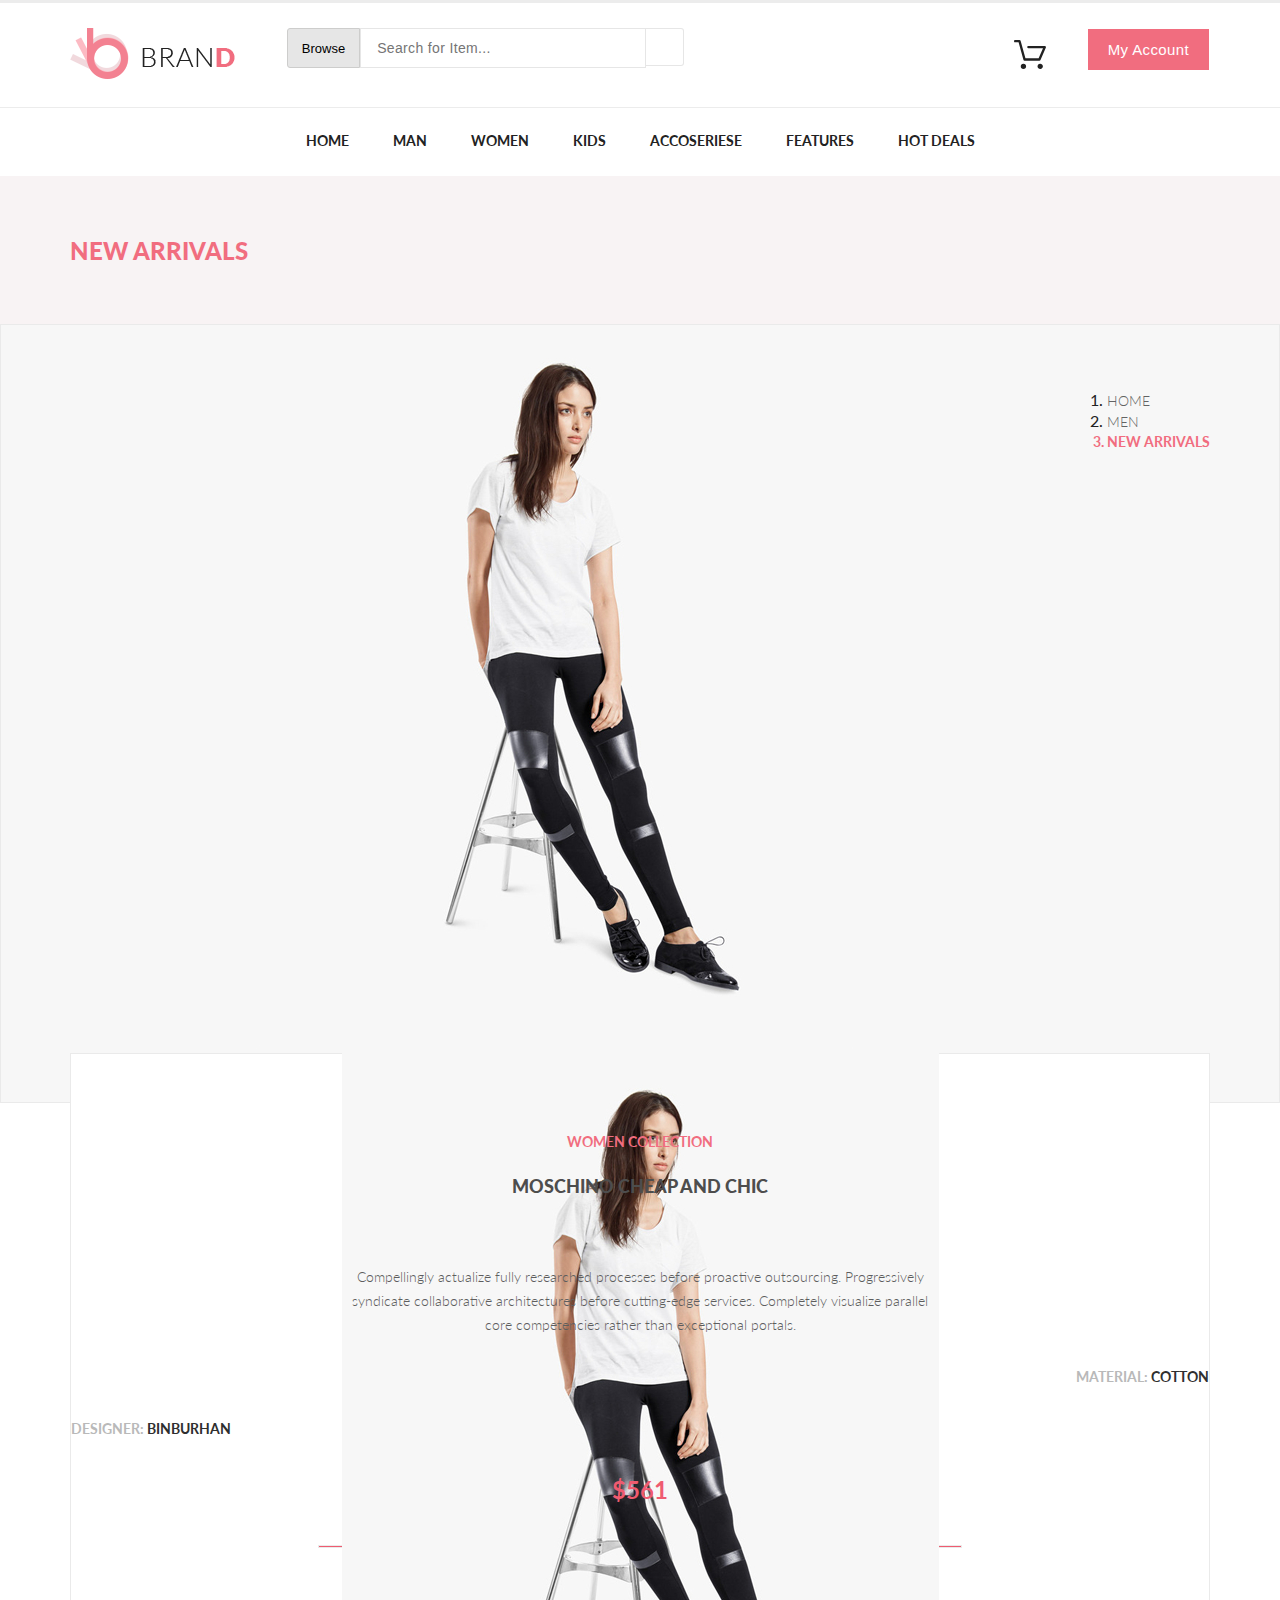
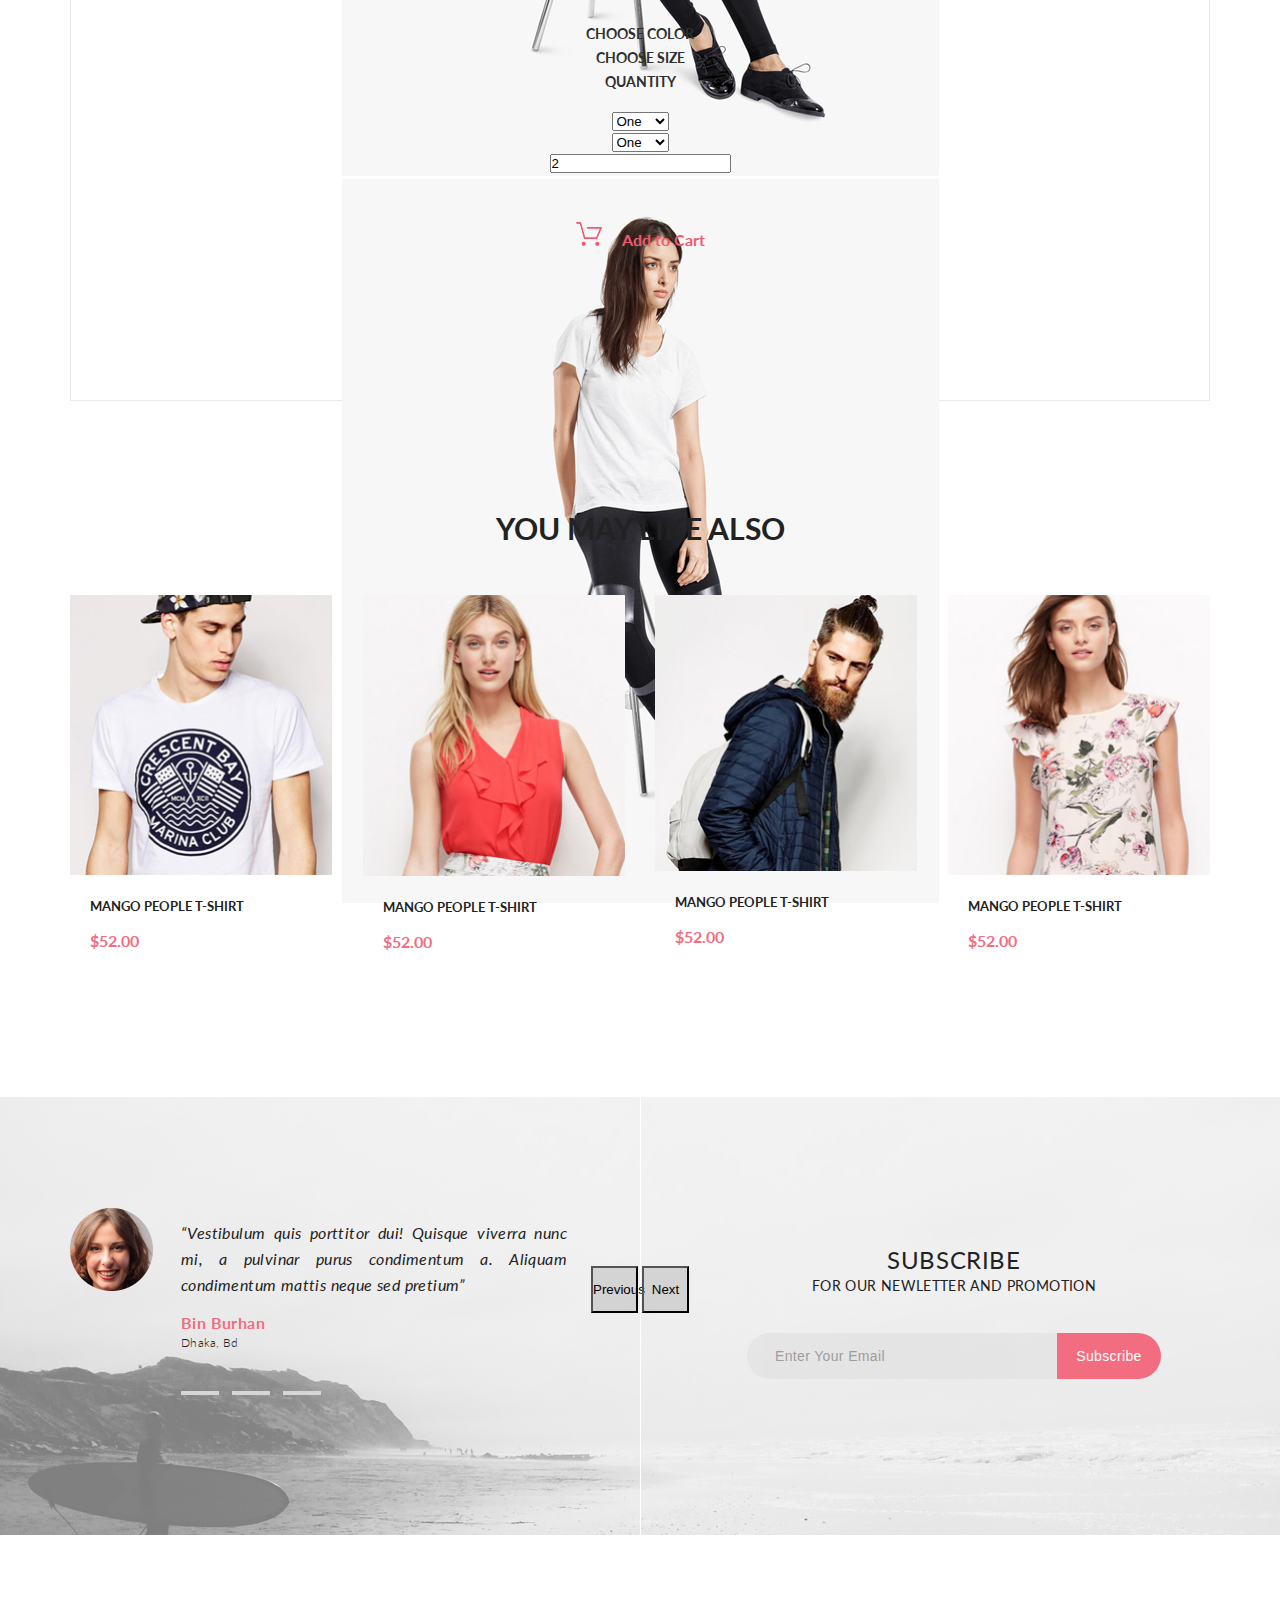
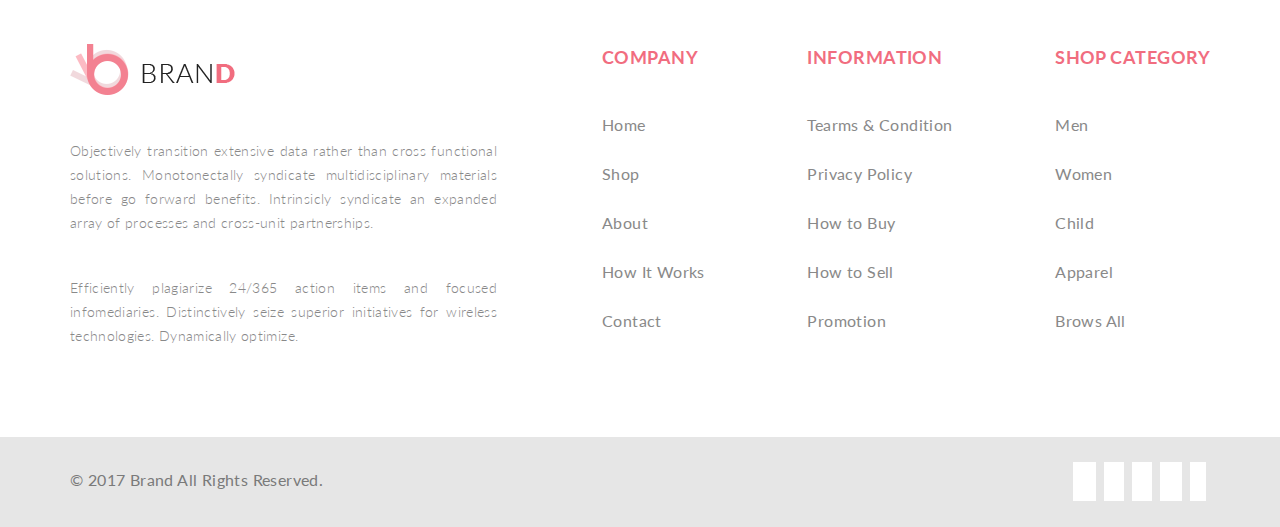
<file: product.html>
<!doctype html>
<html lang="ru">
<head>
    <meta charset="UTF-8">
    <meta name="viewport"
          content="width=device-width, user-scalable=no, initial-scale=1.0, maximum-scale=1.0, minimum-scale=1.0">
    <meta http-equiv="X-UA-Compatible" content="ie=edge">
    <title>Product page</title>
    <link href="https://cdn.jsdelivr.net/npm/bootstrap@5.0.0-beta3/dist/css/bootstrap.min.css" rel="stylesheet" integrity="sha384-eOJMYsd53ii+scO/bJGFsiCZc+5NDVN2yr8+0RDqr0Ql0h+rP48ckxlpbzKgwra6" crossorigin="anonymous">
    <link rel="stylesheet" type="text/css" href="//fonts.googleapis.com/css?family=Lato">
    <link rel="stylesheet" href="//use.fontawesome.com/releases/v5.15.2/css/all.css" integrity="sha384-vSIIfh2YWi9wW0r9iZe7RJPrKwp6bG+s9QZMoITbCckVJqGCCRhc+ccxNcdpHuYu" crossorigin="anonymous">
    <link rel="stylesheet" href="./assets/css/product.css">
    <link rel="stylesheet" href="./assets/css/custom.css">
</head>
<body>
<header>
    <div class="header__box-top">
        <div class="container header__box">
            <div class="header__box-logo"><a href="./index.html"><img src="./assets/images/logo.png" alt="logo"></a></div>
            <div class="header__box-search">
                <form class="header__box-search__form">
                    <button class="search__form-browse">Browse <i class="fas fa-caret-down account__button-arrow"></i></button>
                    <input class="search__form-input" type="text" name="q" value="" placeholder="Search for Item...">
                    <button class="search__form-submit" type="submit"><i class="fas fa-search"></i></button>
                </form>
            </div>
            <div class="header__box-cart">
                <a class="" href="#"><img src="./assets/images/cart.svg" alt="cart"></a>
            </div>
            <div class="header__box-account__box">
                <button class="account__button">My Account <i class="fas fa-caret-down account__button-arrow"></i></button>
            </div>
        </div>
    </div>
    <nav class="header__box-menu">
        <div class="container">
            <ul class="header__box-menu__list">
                <li class="header__box-menu__list_el">
                    <a class="header__box-menu__list_link" href="./index.html">Home</a>
                </li>
                <li class="header__box-menu__list_el">
                    <a class="header__box-menu__list_link" href="./catalog.html">Man</a>
                    <div class="menu__list_el-mega__box">
                        <div class="menu__list_el-mega__item">
                            <h3 class="menu__list_el-mega__heading">Man</h3>
                            <ul>
                                <li class="menu__list_el-mega__list"><a class="menu__list_el-mega__link" href="#">Dresses</a></li>
                                <li class="menu__list_el-mega__list"><a class="menu__list_el-mega__link" href="#">Tops</a></li>
                                <li class="menu__list_el-mega__list"><a class="menu__list_el-mega__link" href="#">Sweaters/Knits</a></li>
                                <li class="menu__list_el-mega__list"><a class="menu__list_el-mega__link" href="#">Jackets/Coats</a></li>
                                <li class="menu__list_el-mega__list"><a class="menu__list_el-mega__link" href="#">Blazers</a></li>
                                <li class="menu__list_el-mega__list"><a class="menu__list_el-mega__link" href="#">Denim</a></li>
                                <li class="menu__list_el-mega__list"><a class="menu__list_el-mega__link" href="#">Leggings/Pants</a></li>
                                <li class="menu__list_el-mega__list"><a class="menu__list_el-mega__link" href="#">Skirts/Shorts</a></li>
                                <li class="menu__list_el-mega__list"><a class="menu__list_el-mega__link" href="#">Accessories</a></li>
                            </ul>
                        </div>
                        <div class="menu__list_el-mega__item">
                            <h3 class="menu__list_el-mega__heading">Man</h3>
                            <ul>
                                <li class="menu__list_el-mega__list"><a class="menu__list_el-mega__link" href="#">Dresses</a></li>
                                <li class="menu__list_el-mega__list"><a class="menu__list_el-mega__link" href="#">Tops</a></li>
                                <li class="menu__list_el-mega__list"><a class="menu__list_el-mega__link" href="#">Sweaters/Knits</a></li>
                                <li class="menu__list_el-mega__list"><a class="menu__list_el-mega__link" href="#">Jackets/Coats</a></li>
                            </ul>
                            <h3 class="menu__list_el-mega__heading">Man</h3>
                            <ul>
                                <li class="menu__list_el-mega__list"><a class="menu__list_el-mega__link" href="#">Dresses</a></li>
                                <li class="menu__list_el-mega__list"><a class="menu__list_el-mega__link" href="#">Tops</a></li>
                                <li class="menu__list_el-mega__list"><a class="menu__list_el-mega__link" href="#">Sweaters/Knits</a></li>
                            </ul>
                        </div>
                        <div class="menu__list_el-mega__item">
                            <h3 class="menu__list_el-mega__heading">Man</h3>
                            <ul>
                                <li class="menu__list_el-mega__list"><a class="menu__list_el-mega__link" href="#">Dresses</a></li>
                                <li class="menu__list_el-mega__list"><a class="menu__list_el-mega__link" href="#">Tops</a></li>
                                <li class="menu__list_el-mega__list"><a class="menu__list_el-mega__link" href="#">Sweaters/Knits</a></li>
                                <li class="menu__list_el-mega__list"><a class="menu__list_el-mega__link" href="#">Jackets/Coats</a></li>
                            </ul>
                            <a href="#" class="menu__list-el-mega__sale">
                                <p class="menu__list-el-mega__sale_text">Super<br />sale!</p>
                            </a>
                        </div>
                    </div>
                </li>
                <li class="header__box-menu__list_el">
                    <a class="header__box-menu__list_link" href="./catalog.html">Women</a>
                    <div class="menu__list_el-mega__box">
                        <div class="menu__list_el-mega__item">
                            <h3 class="menu__list_el-mega__heading">Man</h3>
                            <ul>
                                <li class="menu__list_el-mega__list"><a class="menu__list_el-mega__link" href="#">Dresses</a></li>
                                <li class="menu__list_el-mega__list"><a class="menu__list_el-mega__link" href="#">Tops</a></li>
                                <li class="menu__list_el-mega__list"><a class="menu__list_el-mega__link" href="#">Sweaters/Knits</a></li>
                                <li class="menu__list_el-mega__list"><a class="menu__list_el-mega__link" href="#">Jackets/Coats</a></li>
                                <li class="menu__list_el-mega__list"><a class="menu__list_el-mega__link" href="#">Blazers</a></li>
                                <li class="menu__list_el-mega__list"><a class="menu__list_el-mega__link" href="#">Denim</a></li>
                                <li class="menu__list_el-mega__list"><a class="menu__list_el-mega__link" href="#">Leggings/Pants</a></li>
                                <li class="menu__list_el-mega__list"><a class="menu__list_el-mega__link" href="#">Skirts/Shorts</a></li>
                                <li class="menu__list_el-mega__list"><a class="menu__list_el-mega__link" href="#">Accessories</a></li>
                            </ul>
                        </div>
                        <div class="menu__list_el-mega__item">
                            <h3 class="menu__list_el-mega__heading">Man</h3>
                            <ul>
                                <li class="menu__list_el-mega__list"><a class="menu__list_el-mega__link" href="#">Dresses</a></li>
                                <li class="menu__list_el-mega__list"><a class="menu__list_el-mega__link" href="#">Tops</a></li>
                                <li class="menu__list_el-mega__list"><a class="menu__list_el-mega__link" href="#">Sweaters/Knits</a></li>
                                <li class="menu__list_el-mega__list"><a class="menu__list_el-mega__link" href="#">Jackets/Coats</a></li>
                            </ul>
                            <h3 class="menu__list_el-mega__heading">Man</h3>
                            <ul>
                                <li class="menu__list_el-mega__list"><a class="menu__list_el-mega__link" href="#">Dresses</a></li>
                                <li class="menu__list_el-mega__list"><a class="menu__list_el-mega__link" href="#">Tops</a></li>
                                <li class="menu__list_el-mega__list"><a class="menu__list_el-mega__link" href="#">Sweaters/Knits</a></li>
                            </ul>
                        </div>
                        <div class="menu__list_el-mega__item">
                            <h3 class="menu__list_el-mega__heading">Man</h3>
                            <ul>
                                <li class="menu__list_el-mega__list"><a class="menu__list_el-mega__link" href="#">Dresses</a></li>
                                <li class="menu__list_el-mega__list"><a class="menu__list_el-mega__link" href="#">Tops</a></li>
                                <li class="menu__list_el-mega__list"><a class="menu__list_el-mega__link" href="#">Sweaters/Knits</a></li>
                                <li class="menu__list_el-mega__list"><a class="menu__list_el-mega__link" href="#">Jackets/Coats</a></li>
                            </ul>
                            <a href="#" class="menu__list-el-mega__sale">
                                <p class="menu__list-el-mega__sale_text">Super<br />sale!</p>
                            </a>
                        </div>
                    </div>
                </li>
                <li class="header__box-menu__list_el">
                    <a class="header__box-menu__list_link" href="./catalog.html">Kids</a>
                    <div class="menu__list_el-mega__box">
                        <div class="menu__list_el-mega__item">
                            <h3 class="menu__list_el-mega__heading">Man</h3>
                            <ul>
                                <li class="menu__list_el-mega__list"><a class="menu__list_el-mega__link" href="#">Dresses</a></li>
                                <li class="menu__list_el-mega__list"><a class="menu__list_el-mega__link" href="#">Tops</a></li>
                                <li class="menu__list_el-mega__list"><a class="menu__list_el-mega__link" href="#">Sweaters/Knits</a></li>
                                <li class="menu__list_el-mega__list"><a class="menu__list_el-mega__link" href="#">Jackets/Coats</a></li>
                                <li class="menu__list_el-mega__list"><a class="menu__list_el-mega__link" href="#">Blazers</a></li>
                                <li class="menu__list_el-mega__list"><a class="menu__list_el-mega__link" href="#">Denim</a></li>
                                <li class="menu__list_el-mega__list"><a class="menu__list_el-mega__link" href="#">Leggings/Pants</a></li>
                                <li class="menu__list_el-mega__list"><a class="menu__list_el-mega__link" href="#">Skirts/Shorts</a></li>
                                <li class="menu__list_el-mega__list"><a class="menu__list_el-mega__link" href="#">Accessories</a></li>
                            </ul>
                        </div>
                        <div class="menu__list_el-mega__item">
                            <h3 class="menu__list_el-mega__heading">Man</h3>
                            <ul>
                                <li class="menu__list_el-mega__list"><a class="menu__list_el-mega__link" href="#">Dresses</a></li>
                                <li class="menu__list_el-mega__list"><a class="menu__list_el-mega__link" href="#">Tops</a></li>
                                <li class="menu__list_el-mega__list"><a class="menu__list_el-mega__link" href="#">Sweaters/Knits</a></li>
                                <li class="menu__list_el-mega__list"><a class="menu__list_el-mega__link" href="#">Jackets/Coats</a></li>
                            </ul>
                            <h3 class="menu__list_el-mega__heading">Man</h3>
                            <ul>
                                <li class="menu__list_el-mega__list"><a class="menu__list_el-mega__link" href="#">Dresses</a></li>
                                <li class="menu__list_el-mega__list"><a class="menu__list_el-mega__link" href="#">Tops</a></li>
                                <li class="menu__list_el-mega__list"><a class="menu__list_el-mega__link" href="#">Sweaters/Knits</a></li>
                            </ul>
                        </div>
                        <div class="menu__list_el-mega__item">
                            <h3 class="menu__list_el-mega__heading">Man</h3>
                            <ul>
                                <li class="menu__list_el-mega__list"><a class="menu__list_el-mega__link" href="#">Dresses</a></li>
                                <li class="menu__list_el-mega__list"><a class="menu__list_el-mega__link" href="#">Tops</a></li>
                                <li class="menu__list_el-mega__list"><a class="menu__list_el-mega__link" href="#">Sweaters/Knits</a></li>
                                <li class="menu__list_el-mega__list"><a class="menu__list_el-mega__link" href="#">Jackets/Coats</a></li>
                            </ul>
                            <a href="#" class="menu__list-el-mega__sale">
                                <p class="menu__list-el-mega__sale_text">Super<br />sale!</p>
                            </a>
                        </div>
                    </div>
                </li>
                <li class="header__box-menu__list_el header__box-menu__list_el_last">
                    <a class="header__box-menu__list_link" href="./catalog.html">Accoseriese</a>
                    <div class="menu__list_el-mega__box">
                        <div class="menu__list_el-mega__item">
                            <h3 class="menu__list_el-mega__heading">Man</h3>
                            <ul>
                                <li class="menu__list_el-mega__list"><a class="menu__list_el-mega__link" href="#">Dresses</a></li>
                                <li class="menu__list_el-mega__list"><a class="menu__list_el-mega__link" href="#">Tops</a></li>
                                <li class="menu__list_el-mega__list"><a class="menu__list_el-mega__link" href="#">Sweaters/Knits</a></li>
                                <li class="menu__list_el-mega__list"><a class="menu__list_el-mega__link" href="#">Jackets/Coats</a></li>
                                <li class="menu__list_el-mega__list"><a class="menu__list_el-mega__link" href="#">Blazers</a></li>
                                <li class="menu__list_el-mega__list"><a class="menu__list_el-mega__link" href="#">Denim</a></li>
                                <li class="menu__list_el-mega__list"><a class="menu__list_el-mega__link" href="#">Leggings/Pants</a></li>
                                <li class="menu__list_el-mega__list"><a class="menu__list_el-mega__link" href="#">Skirts/Shorts</a></li>
                                <li class="menu__list_el-mega__list"><a class="menu__list_el-mega__link" href="#">Accessories</a></li>
                            </ul>
                        </div>
                        <div class="menu__list_el-mega__item">
                            <h3 class="menu__list_el-mega__heading">Man</h3>
                            <ul>
                                <li class="menu__list_el-mega__list"><a class="menu__list_el-mega__link" href="#">Dresses</a></li>
                                <li class="menu__list_el-mega__list"><a class="menu__list_el-mega__link" href="#">Tops</a></li>
                                <li class="menu__list_el-mega__list"><a class="menu__list_el-mega__link" href="#">Sweaters/Knits</a></li>
                                <li class="menu__list_el-mega__list"><a class="menu__list_el-mega__link" href="#">Jackets/Coats</a></li>
                            </ul>
                            <h3 class="menu__list_el-mega__heading">Man</h3>
                            <ul>
                                <li class="menu__list_el-mega__list"><a class="menu__list_el-mega__link" href="#">Dresses</a></li>
                                <li class="menu__list_el-mega__list"><a class="menu__list_el-mega__link" href="#">Tops</a></li>
                                <li class="menu__list_el-mega__list"><a class="menu__list_el-mega__link" href="#">Sweaters/Knits</a></li>
                            </ul>
                        </div>
                        <div class="menu__list_el-mega__item">
                            <h3 class="menu__list_el-mega__heading">Man</h3>
                            <ul>
                                <li class="menu__list_el-mega__list"><a class="menu__list_el-mega__link" href="#">Dresses</a></li>
                                <li class="menu__list_el-mega__list"><a class="menu__list_el-mega__link" href="#">Tops</a></li>
                                <li class="menu__list_el-mega__list"><a class="menu__list_el-mega__link" href="#">Sweaters/Knits</a></li>
                                <li class="menu__list_el-mega__list"><a class="menu__list_el-mega__link" href="#">Jackets/Coats</a></li>
                            </ul>
                            <a href="#" class="menu__list-el-mega__sale">
                                <p class="menu__list-el-mega__sale_text">Super<br />sale!</p>
                            </a>
                        </div>
                    </div>
                </li>
                <li class="header__box-menu__list_el header__box-menu__list_el_last">
                    <a class="header__box-menu__list_link" href="./catalog.html">Features</a>
                    <div class="menu__list_el-mega__box">
                        <div class="menu__list_el-mega__item">
                            <h3 class="menu__list_el-mega__heading">Man</h3>
                            <ul>
                                <li class="menu__list_el-mega__list"><a class="menu__list_el-mega__link" href="#">Dresses</a></li>
                                <li class="menu__list_el-mega__list"><a class="menu__list_el-mega__link" href="#">Tops</a></li>
                                <li class="menu__list_el-mega__list"><a class="menu__list_el-mega__link" href="#">Sweaters/Knits</a></li>
                                <li class="menu__list_el-mega__list"><a class="menu__list_el-mega__link" href="#">Jackets/Coats</a></li>
                                <li class="menu__list_el-mega__list"><a class="menu__list_el-mega__link" href="#">Blazers</a></li>
                                <li class="menu__list_el-mega__list"><a class="menu__list_el-mega__link" href="#">Denim</a></li>
                                <li class="menu__list_el-mega__list"><a class="menu__list_el-mega__link" href="#">Leggings/Pants</a></li>
                                <li class="menu__list_el-mega__list"><a class="menu__list_el-mega__link" href="#">Skirts/Shorts</a></li>
                                <li class="menu__list_el-mega__list"><a class="menu__list_el-mega__link" href="#">Accessories</a></li>
                            </ul>
                        </div>
                        <div class="menu__list_el-mega__item">
                            <h3 class="menu__list_el-mega__heading">Man</h3>
                            <ul>
                                <li class="menu__list_el-mega__list"><a class="menu__list_el-mega__link" href="#">Dresses</a></li>
                                <li class="menu__list_el-mega__list"><a class="menu__list_el-mega__link" href="#">Tops</a></li>
                                <li class="menu__list_el-mega__list"><a class="menu__list_el-mega__link" href="#">Sweaters/Knits</a></li>
                                <li class="menu__list_el-mega__list"><a class="menu__list_el-mega__link" href="#">Jackets/Coats</a></li>
                            </ul>
                            <h3 class="menu__list_el-mega__heading">Man</h3>
                            <ul>
                                <li class="menu__list_el-mega__list"><a class="menu__list_el-mega__link" href="#">Dresses</a></li>
                                <li class="menu__list_el-mega__list"><a class="menu__list_el-mega__link" href="#">Tops</a></li>
                                <li class="menu__list_el-mega__list"><a class="menu__list_el-mega__link" href="#">Sweaters/Knits</a></li>
                            </ul>
                        </div>
                        <div class="menu__list_el-mega__item">
                            <h3 class="menu__list_el-mega__heading">Man</h3>
                            <ul>
                                <li class="menu__list_el-mega__list"><a class="menu__list_el-mega__link" href="#">Dresses</a></li>
                                <li class="menu__list_el-mega__list"><a class="menu__list_el-mega__link" href="#">Tops</a></li>
                                <li class="menu__list_el-mega__list"><a class="menu__list_el-mega__link" href="#">Sweaters/Knits</a></li>
                                <li class="menu__list_el-mega__list"><a class="menu__list_el-mega__link" href="#">Jackets/Coats</a></li>
                            </ul>
                            <a href="#" class="menu__list-el-mega__sale">
                                <p class="menu__list-el-mega__sale_text">Super<br />sale!</p>
                            </a>
                        </div>
                    </div>
                </li>
                <li class="header__box-menu__list_el header__box-menu__list_el_last">
                    <a class="header__box-menu__list_link" href="./catalog.html">Hot deals</a>
                    <div class="menu__list_el-mega__box">
                        <div class="menu__list_el-mega__item">
                            <h3 class="menu__list_el-mega__heading">Man</h3>
                            <ul>
                                <li class="menu__list_el-mega__list"><a class="menu__list_el-mega__link" href="#">Dresses</a></li>
                                <li class="menu__list_el-mega__list"><a class="menu__list_el-mega__link" href="#">Tops</a></li>
                                <li class="menu__list_el-mega__list"><a class="menu__list_el-mega__link" href="#">Sweaters/Knits</a></li>
                                <li class="menu__list_el-mega__list"><a class="menu__list_el-mega__link" href="#">Jackets/Coats</a></li>
                                <li class="menu__list_el-mega__list"><a class="menu__list_el-mega__link" href="#">Blazers</a></li>
                                <li class="menu__list_el-mega__list"><a class="menu__list_el-mega__link" href="#">Denim</a></li>
                                <li class="menu__list_el-mega__list"><a class="menu__list_el-mega__link" href="#">Leggings/Pants</a></li>
                                <li class="menu__list_el-mega__list"><a class="menu__list_el-mega__link" href="#">Skirts/Shorts</a></li>
                                <li class="menu__list_el-mega__list"><a class="menu__list_el-mega__link" href="#">Accessories</a></li>
                            </ul>
                        </div>
                        <div class="menu__list_el-mega__item">
                            <h3 class="menu__list_el-mega__heading">Man</h3>
                            <ul>
                                <li class="menu__list_el-mega__list"><a class="menu__list_el-mega__link" href="#">Dresses</a></li>
                                <li class="menu__list_el-mega__list"><a class="menu__list_el-mega__link" href="#">Tops</a></li>
                                <li class="menu__list_el-mega__list"><a class="menu__list_el-mega__link" href="#">Sweaters/Knits</a></li>
                                <li class="menu__list_el-mega__list"><a class="menu__list_el-mega__link" href="#">Jackets/Coats</a></li>
                            </ul>
                            <h3 class="menu__list_el-mega__heading">Man</h3>
                            <ul>
                                <li class="menu__list_el-mega__list"><a class="menu__list_el-mega__link" href="#">Dresses</a></li>
                                <li class="menu__list_el-mega__list"><a class="menu__list_el-mega__link" href="#">Tops</a></li>
                                <li class="menu__list_el-mega__list"><a class="menu__list_el-mega__link" href="#">Sweaters/Knits</a></li>
                            </ul>
                        </div>
                        <div class="menu__list_el-mega__item">
                            <h3 class="menu__list_el-mega__heading">Man</h3>
                            <ul>
                                <li class="menu__list_el-mega__list"><a class="menu__list_el-mega__link" href="#">Dresses</a></li>
                                <li class="menu__list_el-mega__list"><a class="menu__list_el-mega__link" href="#">Tops</a></li>
                                <li class="menu__list_el-mega__list"><a class="menu__list_el-mega__link" href="#">Sweaters/Knits</a></li>
                                <li class="menu__list_el-mega__list"><a class="menu__list_el-mega__link" href="#">Jackets/Coats</a></li>
                            </ul>
                            <a href="#" class="menu__list-el-mega__sale">
                                <p class="menu__list-el-mega__sale_text">Super<br />sale!</p>
                            </a>
                        </div>
                    </div>
                </li>
            </ul>
        </div>
    </nav>
</header>
<main>
    <section class="block__page-nav">
        <div class="container">
            <div class="row">
                <div class="col">
                    <h1 class="block__page-nav__title">New Arrivals </h1>
                </div>
                <div class="col">
                    <nav aria-label="breadcrumb">
                        <ol class="breadcrumb">
                            <li class="breadcrumb-item"><a href="#">Home</a></li>
                            <li class="breadcrumb-item"><a href="#">Men</a></li>
                            <li class="breadcrumb-item active" aria-current="page">New Arrivals</li>
                        </ol>
                    </nav>
                </div>
            </div>
        </div>
    </section>
    <section class="block-product">
        <div class="block-product__container">
            <div id="carouselExampleControls" class="carousel slide" data-bs-ride="carousel">
                <div class="carousel-inner">
                    <div class="carousel-item active">
                        <img src="./assets/images/product.jpg" alt="Product">
                    </div>
                    <div class="carousel-item">
                        <img src="./assets/images/product.jpg" alt="Product">
                    </div>
                    <div class="carousel-item">
                        <img src="./assets/images/product.jpg" alt="Product">
                    </div>
                </div>
                <button class="carousel-control-prev" type="button" data-bs-target="#carouselExampleControls" data-bs-slide="prev">
                    <span class="carousel-control-prev-icon" aria-hidden="true"></span>
                    <span class="visually-hidden">Previous</span>
                </button>
                <button class="carousel-control-next" type="button" data-bs-target="#carouselExampleControls" data-bs-slide="next">
                    <span class="carousel-control-next-icon" aria-hidden="true"></span>
                    <span class="visually-hidden">Next</span>
                </button>
            </div>
        </div>
    </section>
    <section class="container">
        <div class="block-product__detail">
            <h3 class="block-product__detail-collection">WOMEN COLLECTION</h3>
            <div class="block-product__detail-line"><div class="block-product__detail-line-pink"></div></div>
            <h2 class="block-product__detail-name">Moschino Cheap And Chic</h2>
            <p class="block-product__detail-text">Compellingly actualize fully researched processes before proactive outsourcing. Progressively syndicate collaborative architectures before cutting-edge services. Completely visualize parallel core competencies rather than exceptional portals. </p>
            <div class="row">
                <div class="col-6 block-product__detail-property-left">MATERIAL: <span class="block-product__detail-property-val">COTTON</span></div>
                <div class="col-6 block-product__detail-property-right">DESIGNER: <span class="block-product__detail-property-val">BINBURHAN</span></div>
            </div>
            <div class="block-product__detail-price">$561</div>
            <div class="block-product__detail-line-long"></div>
            <div class="row block-product__detail-property-block">
                <div class="col-4 block-product__detail-property-name">CHOOSE COLOR</div>
                <div class="col-4 block-product__detail-property-name">CHOOSE SIZE</div>
                <div class="col-4 block-product__detail-property-name">QUANTITY</div>
            </div>
            <div class="row block-product__detail-property-form">
                <div class="col-4"><select class="form-select">
                    <option value="Red">One</option>
                    <option value="2">Two</option>
                    <option value="3">Three</option>
                </select></div>
                <div class="col-4"><select class="form-select">
                    <option value="XXL">One</option>
                    <option value="2">Two</option>
                    <option value="3">Three</option>
                </select></div>
                <div class="col-4"><input type="number" class="form-control" value="2"></div>
            </div>
            <a href="./cart.html" class="block-product__detail-cart"><img src="./assets/images/cart-pink.png" alt="cart" class="block-product__detail-cart-img">Add to Cart</a>
        </div>
    </section>
    <section class="container">
        <div class="main__box-shop__block-products">
            <h3 class="block-products__heading">you may like also</h3>
            <div class="main__box-shop__block-products_list">
                <div class="block-product__item">
                    <a href="#" class="block-product__item-link">
                        <img src="./assets/images/product1.jpg" class="block-product__item-img" alt="product 1">
                        <h5 class="block-product__item-heading">Mango  People  T-shirt</h5>
                        <p class="block-product__item-price">$52.00</p>
                    </a>
                    <div class="block-product__item-card-add">
                        <a class="item-card-add__link" href="#"><img class="item-card-add__img" src="./assets/images/cart-add.svg" alt="cart-img">Add to cart</a>
                    </div>
                </div>
                <div class="block-product__item">
                    <a href="#" class="block-product__item-link">
                        <img src="./assets/images/product2.jpg" class="block-product__item-img" alt="product 2">
                        <h5 class="block-product__item-heading">Mango  People  T-shirt</h5>
                        <p class="block-product__item-price">$52.00</p>
                    </a>
                    <div class="block-product__item-card-add">
                        <a class="item-card-add__link" href="#"><img class="item-card-add__img" src="./assets/images/cart-add.svg" alt="cart-img">Add to cart</a>
                    </div>
                </div>
                <div class="block-product__item">
                    <a href="#" class="block-product__item-link">
                        <img src="./assets/images/product3.jpg" class="block-product__item-img" alt="product 3">
                        <h5 class="block-product__item-heading">Mango  People  T-shirt</h5>
                        <p class="block-product__item-price">$52.00</p>
                    </a>
                    <div class="block-product__item-card-add">
                        <a class="item-card-add__link" href="#"><img class="item-card-add__img" src="./assets/images/cart-add.svg" alt="cart-img">Add to cart</a>
                    </div>
                </div>
                <div class="block-product__item">
                    <a href="#" class="block-product__item-link">
                        <img src="./assets/images/product4.jpg" class="block-product__item-img" alt="product 4">
                        <h5 class="block-product__item-heading">Mango  People  T-shirt</h5>
                        <p class="block-product__item-price">$52.00</p>
                    </a>
                    <div class="block-product__item-card-add">
                        <a class="item-card-add__link" href="#"><img class="item-card-add__img" src="./assets/images/cart-add.svg" alt="cart-img">Add to cart</a>
                    </div>
                </div>
            </div>
        </div>
    </section>

    <section class="main__box-shop__subscribe">
        <div class="container block__subscribe">
            <div class="block__subscribe-reviews">
                <div class="block__subscribe-review">
                    <div class="block__subscribe-review__img">
                        <img src="./assets/images/reviews1.png" alt="">
                    </div>
                    <div class="block__subscribe-review__block">
                        <p class="block__subscribe-review__text">
                            “Vestibulum quis porttitor dui! Quisque viverra nunc mi,
                            a pulvinar purus condimentum a. Aliquam condimentum mattis neque sed pretium”
                        </p>
                        <p class="block__subscribe-review__name">
                            <span class="review__name-pink">Bin Burhan</span><br />
                            Dhaka, Bd
                        </p>
                        <div class="block__subscribe-review__selecters">
                            <button class="review__selecters-item"></button>
                            <button class="review__selecters-item"></button>
                            <button class="review__selecters-item"></button>
                        </div>
                    </div>
                </div>
            </div>
            <div class="block__subscribe-form">
                <h4 class="block__subscribe-form__heading">Subscribe</h4>
                <p class="block__subscribe-form__text">FOR OUR NEWLETTER AND PROMOTION</p>
                <form class="block__subscribe-form__item">
                    <input class="subscribe__form-input" type="email" name="email" value="" placeholder="Enter Your Email">
                    <button class="subscribe__form-button" type="submit">Subscribe</button>
                </form>
            </div>
        </div>

    </section>
</main>
<footer>
    <div class="container footer__box">
        <div class="footer__box-brand">
            <a href="./index.html"><img src="./assets/images/logo.png" alt="logo"></a>
            <p class="footer__box-brand__text">Objectively transition extensive data rather than cross functional solutions. Monotonectally syndicate multidisciplinary materials before go forward benefits. Intrinsicly syndicate an expanded array of processes and cross-unit partnerships.</p>
            <p class="footer__box-brand__text">Efficiently plagiarize 24/365 action items and focused infomediaries. Distinctively seize superior initiatives for wireless technologies. Dynamically optimize.</p>

        </div>
        <nav class="footer__box-block_menu">
            <div class="footer__box-column_menu">
                <h4 class="footer__box-menu__heading">COMPANY</h4>
                <ul class="footer__box-menu__list">
                    <li class="menu__list-el"><a class="menu__list-el__link" href="#">Home</a></li>
                    <li class="menu__list-el"><a class="menu__list-el__link" href="#">Shop</a></li>
                    <li class="menu__list-el"><a class="menu__list-el__link" href="#">About</a></li>
                    <li class="menu__list-el"><a class="menu__list-el__link" href="#">How It Works</a></li>
                    <li class="menu__list-el"><a class="menu__list-el__link" href="#">Contact</a></li>
                </ul>
            </div>
            <div class="footer__box-column_menu">
                <h4 class="footer__box-menu__heading">INFORMATION</h4>
                <ul class="footer__box-menu__list">
                    <li class="menu__list-el"><a class="menu__list-el__link" href="#">Tearms & Condition</a></li>
                    <li class="menu__list-el"><a class="menu__list-el__link" href="#">Privacy Policy</a></li>
                    <li class="menu__list-el"><a class="menu__list-el__link" href="#">How to Buy</a></li>
                    <li class="menu__list-el"><a class="menu__list-el__link" href="#">How to Sell</a></li>
                    <li class="menu__list-el"><a class="menu__list-el__link" href="#">Promotion</a></li>
                </ul>
            </div>
            <div class="footer__box-column_menu">
                <h4 class="footer__box-menu__heading">SHOP CATEGORY</h4>
                <ul class="footer__box-menu__list">
                    <li class="menu__list-el"><a class="menu__list-el__link" href="./catalog.html">Men</a></li>
                    <li class="menu__list-el"><a class="menu__list-el__link" href="./catalog.html">Women</a></li>
                    <li class="menu__list-el"><a class="menu__list-el__link" href="./catalog.html">Child</a></li>
                    <li class="menu__list-el"><a class="menu__list-el__link" href="./catalog.html">Apparel</a></li>
                    <li class="menu__list-el"><a class="menu__list-el__link" href="./catalog.html">Brows All</a></li>
                </ul>
            </div>
        </nav>
    </div>
    <div class="footer__box-bottom">
        <div class="container footer__box-bottom__block">
            <div class="footer__box-bottom__copyright">
                <p class="bottom__copyright-text">© 2017  Brand  All Rights Reserved.</p>
            </div>
            <div class="footer__box-bottom__social">
                <a class="bottom__social bottom__social-facebook" href="#"><i class="fab fa-facebook-f"></i></a>
                <a class="bottom__social" href="#"><i class="fab fa-twitter"></i></a>
                <a class="bottom__social" href="#"><i class="fab fa-linkedin-in"></i></a>
                <a class="bottom__social bottom__social-pinterest" href="#"><i class="fab fa-pinterest-p"></i></a>
                <a class="bottom__social bottom__social-google-plus" href="#"><i class="fab fa-google-plus-g"></i></a>
            </div>
        </div>
    </div>
</footer>
<script src="https://cdn.jsdelivr.net/npm/bootstrap@5.0.0-beta3/dist/js/bootstrap.bundle.min.js" integrity="sha384-JEW9xMcG8R+pH31jmWH6WWP0WintQrMb4s7ZOdauHnUtxwoG2vI5DkLtS3qm9Ekf" crossorigin="anonymous"></script>
</body>
</html>
</file>
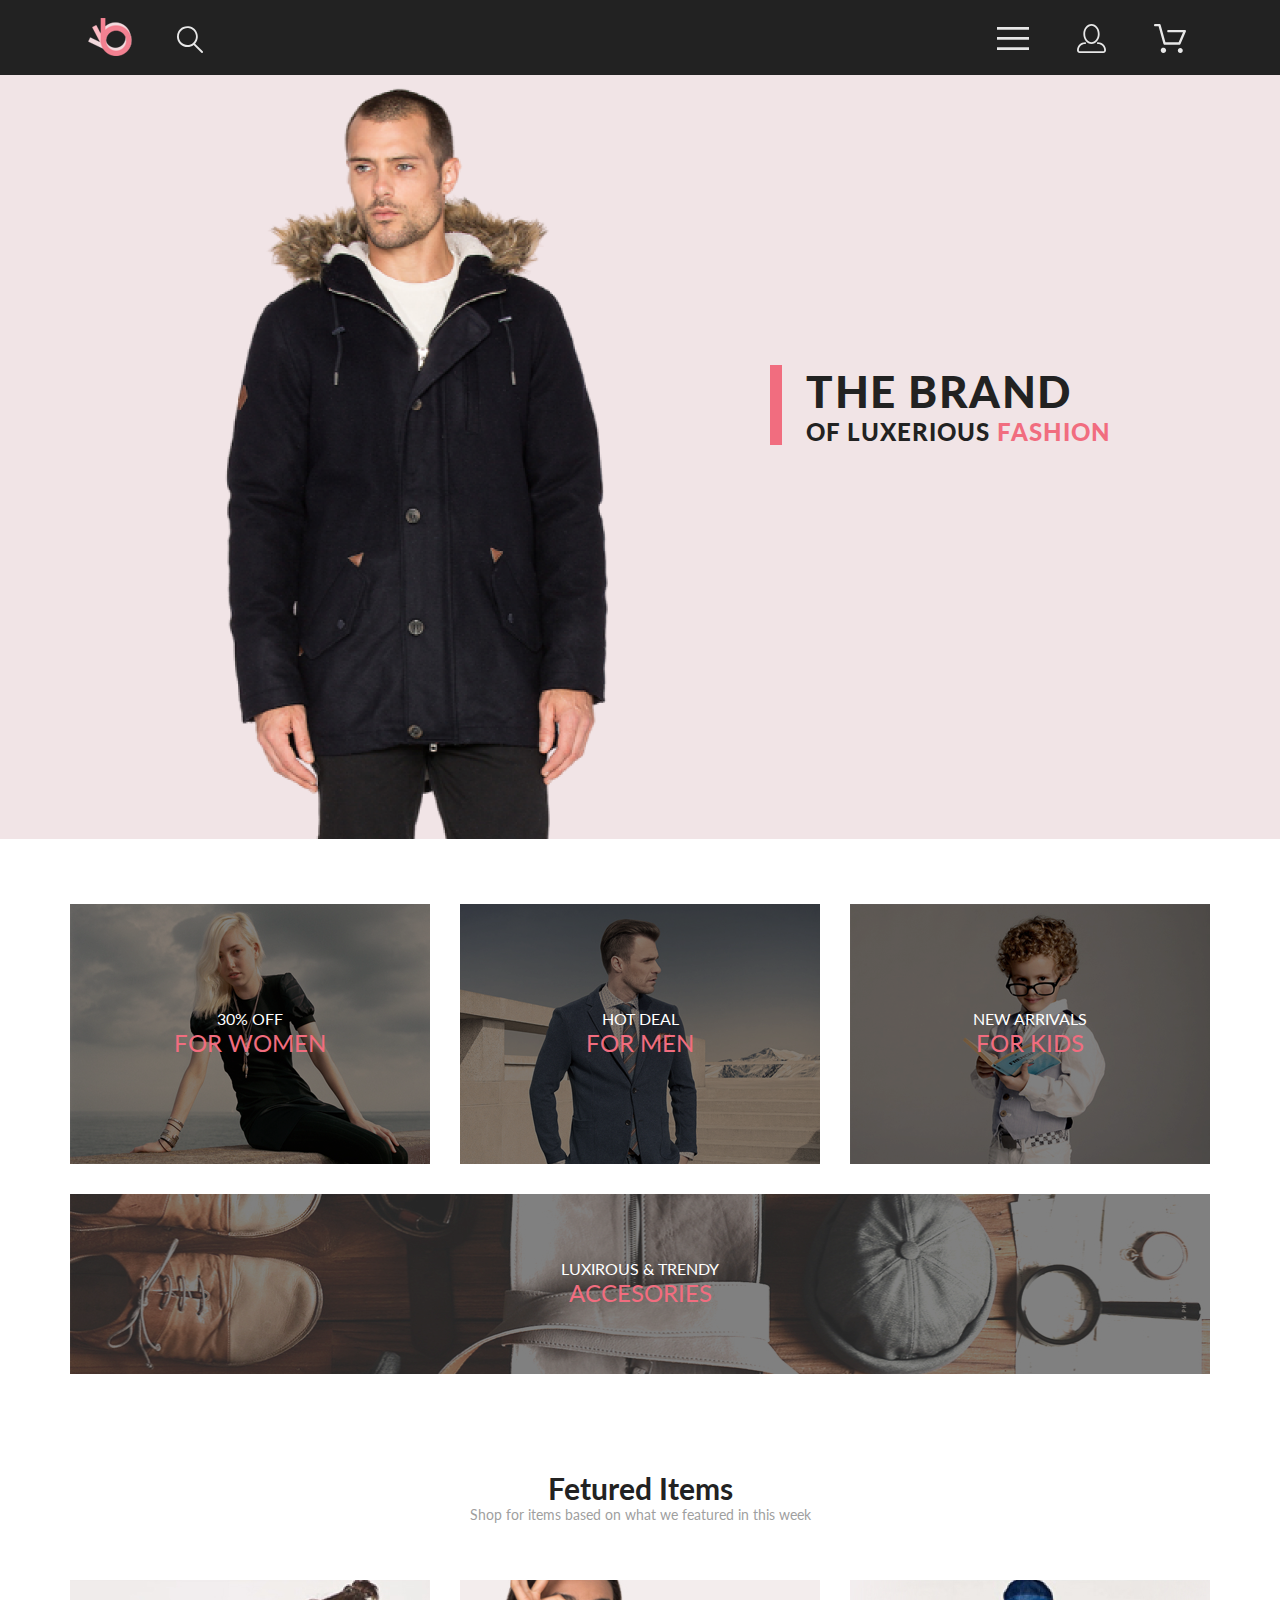
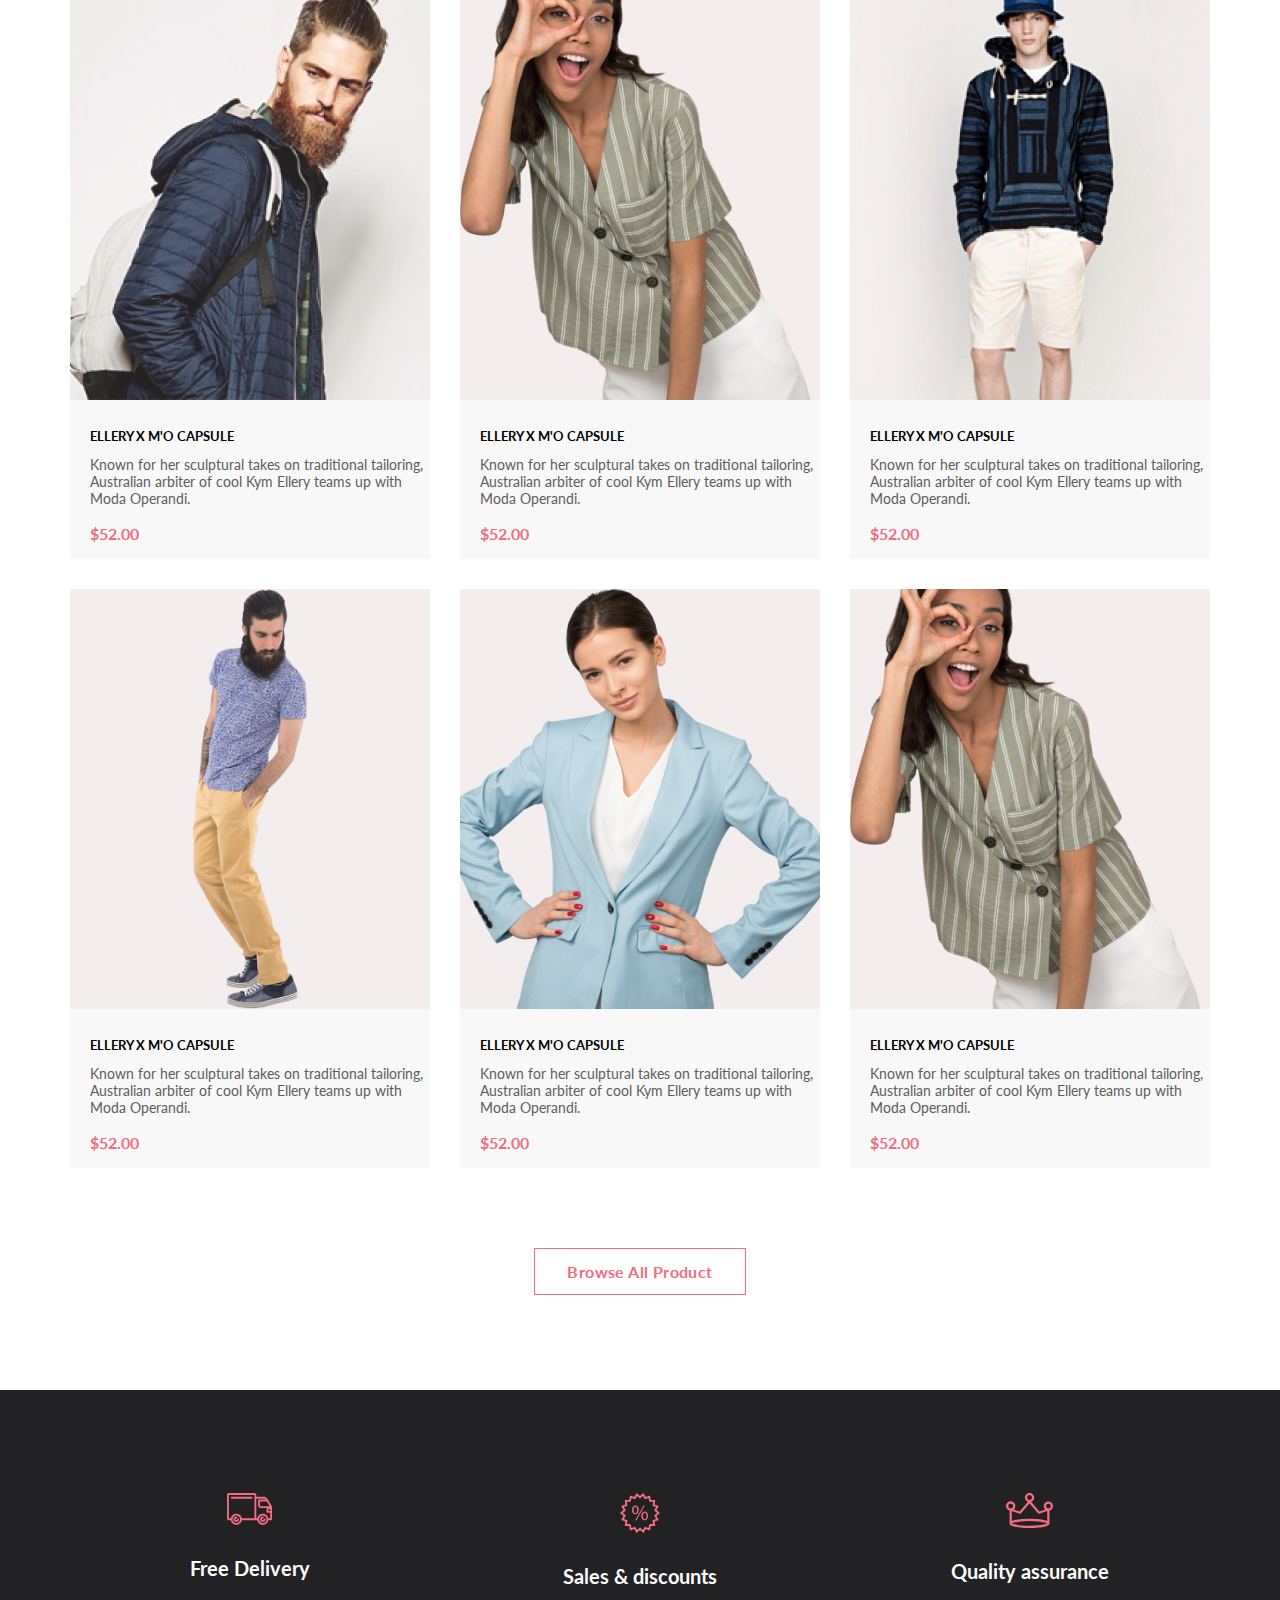
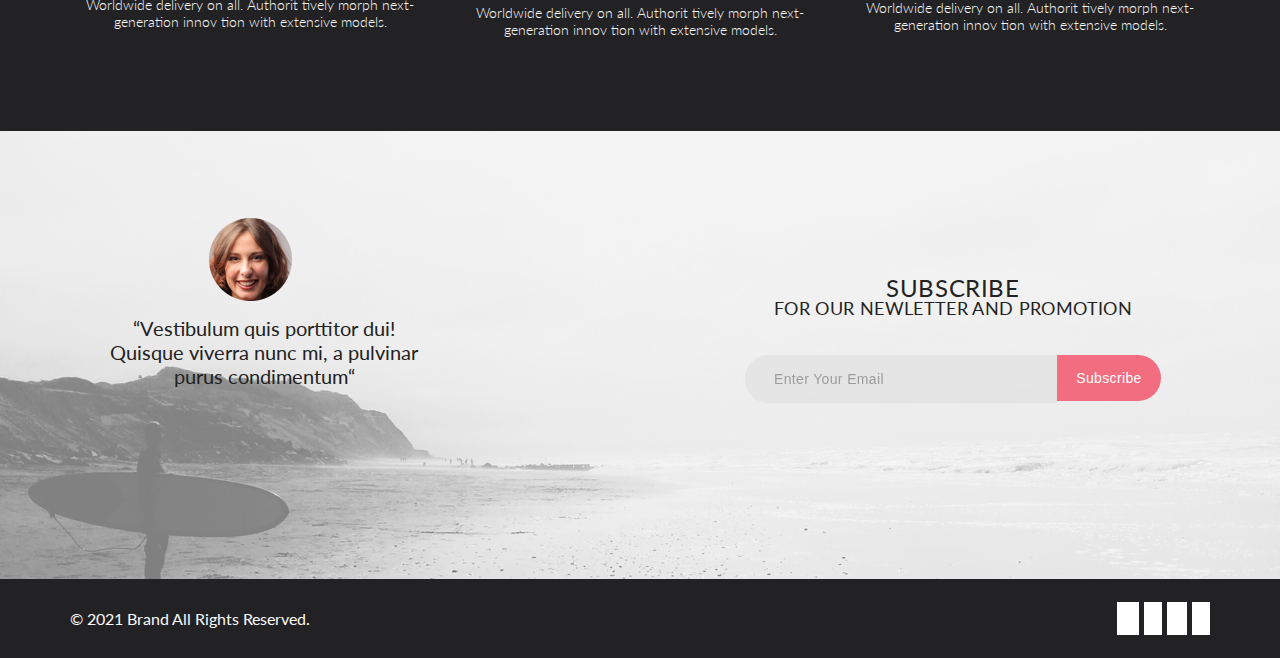
<file: shop.html>
<!doctype html>
<html lang="ru">
<head>
    <meta charset="UTF-8">
    <meta name="viewport"
          content="width=device-width, user-scalable=no, initial-scale=1.0, maximum-scale=1.0, minimum-scale=1.0">
    <meta http-equiv="X-UA-Compatible" content="ie=edge">
    <link rel="shortcut icon" href="./favicon.ico" type="image/x-icon">
    <title>Main page</title>
    <link rel="stylesheet" type="text/css" href="//fonts.googleapis.com/css?family=Lato">
    <link rel="stylesheet" href="//use.fontawesome.com/releases/v5.15.2/css/all.css" integrity="sha384-vSIIfh2YWi9wW0r9iZe7RJPrKwp6bG+s9QZMoITbCckVJqGCCRhc+ccxNcdpHuYu" crossorigin="anonymous">
    <link rel="stylesheet" href="./assets/css/shop.css">
</head>
<body>
<header class="top">
    <div class="container top-box">
        <div class="top-left">
            <a class="top-logo" href="/"><img src="./assets/images/logo-shop.png"></a>
            <a class="top-search" href="#"><img src="./assets/images/search.svg"></a>
        </div>
        <div class="top-right">
            <a class="top-menu" href="#"><img src="./assets/images/menu.svg"></a>
            <a class="top-user" href="#"><img src="./assets/images/user.svg"></a>
            <a class="top-cart" href="#"><img src="./assets/images/cart-shop.svg"></a>
        </div>
    </div>
</header>
<main>
    <section class="top-banner">
        <div class="container">
            <div class="top-banner-text">
                <h1 class="top-banner-text-heading">THE BRAND</h1>
                <p class="top-banner-text-desc">
                    OF LUXERIOUS <span class="top-banner-text-desc-pink">FASHION</span>
                </p>
            </div>
        </div>
    </section>
    <section>
        <div class="container banners">
            <div class="banners-box">
                <a class="banner-item" href="#">
                    <img class="banner-img" src="./assets/images/banner1.jpg" alt="banner 1">
                    <div class="banner-info-block">
                        <p class="banner-info">
                            30% OFF<br />
                            <span class="banner-info-pink">FOR WOMEN</span>
                        </p>
                    </div>
                </a>
                <a class="banner-item" href="#">
                    <img class="banner-img" src="./assets/images/banner2.jpg" alt="banner 2">
                    <div class="banner-info-block">
                        <p class="banner-info">
                            HOT DEAL<br />
                            <span class="banner-info-pink">FOR MEN</span>
                        </p>
                    </div>
                </a>
                <a class="banner-item" href="#">
                    <img class="banner-img" src="./assets/images/banner3.jpg" alt="banner 3">
                    <div class="banner-info-block">
                        <p class="banner-info">
                            NEW ARRIVALS<br />
                            <span class="banner-info-pink">FOR KIDS</span>
                        </p>
                    </div>
                </a>
            </div>
            <a class="banner-item big-banner" href="#">
                <img class="banner-img" src="./assets/images/banner4.jpg" alt="banner 4">
                <div class="banner-info-block">
                    <p class="banner-info">
                        LUXIROUS & TRENDY<br />
                        <span class="banner-info-pink">ACCESORIES</span>
                    </p>
                </div>
            </a>
        </div>
    </section>
    <section>
        <div class="container">
            <h3 class="products-heading-block">Fetured Items</h3>
            <p class="products-heading-text-block">Shop for items based on what we featured in this week</p>
            <div class="products-list-block">
                <div class="products-item-block">
                    <a href="#" class="product-link">
                        <img src="./assets/images/product-shop-1.jpg" class="product-item-img" alt="product 1">
                        <h4 class="products-item-heading">ELLERY X M'O CAPSULE</h4>
                        <p class="products-item-text">Known for her sculptural takes on traditional tailoring, Australian arbiter of cool Kym Ellery teams up with Moda Operandi.</p>
                        <p class="products-item-price">$52.00</p>
                    </a>
                    <div class="product-item-card">
                        <a class="product-item-card-link" href="#"><img class="product-item-card-img" src="./assets/images/cart-add.svg" alt="cart-img">Add to cart</a>
                    </div>
                </div>
                <div class="products-item-block">
                    <a href="#" class="product-link">
                        <img src="./assets/images/product-shop-6.jpg" class="product-item-img" alt="product 2">
                        <h4 class="products-item-heading">ELLERY X M'O CAPSULE</h4>
                        <p class="products-item-text">Known for her sculptural takes on traditional tailoring, Australian arbiter of cool Kym Ellery teams up with Moda Operandi.</p>
                        <p class="products-item-price">$52.00</p>
                    </a>
                    <div class="product-item-card">
                        <a class="product-item-card-link" href="#"><img class="product-item-card-img" src="./assets/images/cart-add.svg" alt="cart-img">Add to cart</a>
                    </div>
                </div>
                <div class="products-item-block">
                    <a href="#" class="product-link">
                        <img src="./assets/images/product-shop-3.jpg" class="product-item-img" alt="product 3">
                        <h4 class="products-item-heading">ELLERY X M'O CAPSULE</h4>
                        <p class="products-item-text">Known for her sculptural takes on traditional tailoring, Australian arbiter of cool Kym Ellery teams up with Moda Operandi.</p>
                        <p class="products-item-price">$52.00</p>
                    </a>
                    <div class="product-item-card">
                        <a class="product-item-card-link" href="#"><img class="product-item-card-img" src="./assets/images/cart-add.svg" alt="cart-img">Add to cart</a>
                    </div>
                </div>
                <div class="products-item-block">
                    <a href="#" class="product-link">
                        <img src="./assets/images/product-shop-4.jpg" class="product-item-img" alt="product 4">
                        <h4 class="products-item-heading">ELLERY X M'O CAPSULE</h4>
                        <p class="products-item-text">Known for her sculptural takes on traditional tailoring, Australian arbiter of cool Kym Ellery teams up with Moda Operandi.</p>
                        <p class="products-item-price">$52.00</p>
                    </a>
                    <div class="product-item-card">
                        <a class="product-item-card-link" href="#"><img class="product-item-card-img" src="./assets/images/cart-add.svg" alt="cart-img">Add to cart</a>
                    </div>
                </div>
                <div class="products-item-block">
                    <a href="#" class="product-link">
                        <img src="./assets/images/product-shop-5.jpg" class="product-item-img" alt="product 5">
                        <h4 class="products-item-heading">ELLERY X M'O CAPSULE</h4>
                        <p class="products-item-text">Known for her sculptural takes on traditional tailoring, Australian arbiter of cool Kym Ellery teams up with Moda Operandi.</p>
                        <p class="products-item-price">$52.00</p>
                    </a>
                    <div class="product-item-card">
                        <a class="product-item-card-link" href="#"><img class="product-item-card-img" src="./assets/images/cart-add.svg" alt="cart-img">Add to cart</a>
                    </div>
                </div>
                <div class="products-item-block">
                    <a href="#" class="product-link">
                        <img src="./assets/images/product-shop-6.jpg" class="product-item-img" alt="product 6">
                        <h4 class="products-item-heading">ELLERY X M'O CAPSULE</h4>
                        <p class="products-item-text">Known for her sculptural takes on traditional tailoring, Australian arbiter of cool Kym Ellery teams up with Moda Operandi.</p>
                        <p class="products-item-price">$52.00</p>
                    </a>
                    <div class="product-item-card">
                        <a class="product-item-card-link" href="#"><img class="product-item-card-img" src="./assets/images/cart-add.svg" alt="cart-img">Add to cart</a>
                    </div>
                </div>
            </div>
            <div class="product-button-block">
                <a class="product-button-all" href="#">Browse All Product</a>
            </div>
        </div>
    </section>
    <section class="promo-block">
        <div class="container promo-list-block">
            <div class="promo-item-block">
                <img src="./assets/images/promo1.svg" alt="">
                <h3 class="promo-heading">Free Delivery</h3>
                <p class="promo-text">
                    Worldwide delivery on all. Authorit tively morph next-generation innov tion with extensive models.
                </p>
            </div>
            <div class="promo-item-block">
                <img src="./assets/images/promo2.svg" alt="">
                <h3 class="promo-heading">Sales & discounts</h3>
                <p class="promo-text">
                    Worldwide delivery on all. Authorit tively morph next-generation innov tion with extensive models.
                </p>
            </div>
            <div class="promo-item-block">
                <img src="./assets/images/promo3.svg" alt="">
                <h3 class="promo-heading">Quality assurance</h3>
                <p class="promo-text">
                    Worldwide delivery on all. Authorit tively morph next-generation innov tion with extensive models.
                </p>
            </div>
        </div>
    </section>
    <section class="sr-block">
        <div class="container user-block">
            <div class="reviews-block">
                <div class="review-block">
                    <div class="reviews-img-block">
                        <img src="./assets/images/reviews1.png" alt="">
                    </div>
                    <div class="review-text-block">
                        <p class="review-text">
                            “Vestibulum quis porttitor dui! Quisque viverra nunc mi, a pulvinar purus condimentum“
                        </p>
                    </div>
                </div>
            </div>
            <div class="subscribe-form">
                <h4 class="subscribe-form-heading">Subscribe</h4>
                <p class="subscribe-form-text">FOR OUR NEWLETTER AND PROMOTION</p>
                <form class="subscribe-form-item">
                    <input class="subscribe-form-input" type="email" name="email" value="" placeholder="Enter Your Email">
                    <button class="subscribe-form-button" type="submit">Subscribe</button>
                </form>
            </div>
        </div>
    </section>
</main>
<footer class="footer">
    <div class="container footer-block">
        <div class="copyright-block">
            <p class="copyright">© 2021  Brand  All Rights Reserved.</p>
        </div>
        <div class="social-block">
            <a class="button-social button-social-f" href="#"><i class="fab fa-facebook-f"></i></a>
            <a class="button-social" href="#"><i class="fab fa-instagram"></i></a>
            <a class="button-social button-social-p" href="#"><i class="fab fa-pinterest-p"></i></a>
            <a class="button-social" href="#"><i class="fab fa-twitter"></i></a>
        </div>
    </div>
</footer>
</body>
</html>
</file>
<file: assets/css/index.css>
* {
  margin: 0;
  padding: 0;
}

body {
  font-family: Lato;
  color: #222222;
  font-style: normal;
  font-weight: normal;
  letter-spacing: normal;
  line-height: normal;
}

button {
  font-style: normal;
  font-weight: normal;
  letter-spacing: normal;
  line-height: normal;
  transition: color 0.5s, background-color 0.5s;
}

.header__box-top {
  border-top: 3px solid #ececec;
}

.container {
  max-width: 1140px;
  margin: 0 auto;
}

.header__box {
  margin-top: 25px;
  margin-bottom: 25px;
  display: flex;
  justify-content: space-between;
  list-style-type: none;
}

.header__box-search {
  padding-right: 315px;
  padding-left: 37px;
}

.header__box-search__form {
  display: flex;
  justify-content: left;
}

.search__form-browse {
  border-radius: 3px 0 0 3px;
  border: 1px solid #cdcdcc;
  background-color: #e6e6e6;
  padding: 10px 14px;
}

.search__form-input {
  width: 268px;
  height: 38px;
  border: 1px solid #e6e6e6;
  background-color: #ffffff;
  padding-left: 16px;
  color: #a4a4a4;
  font-size: 14px;
  font-weight: 300;
  line-height: 32px;
  letter-spacing: 0.35px;
}

.search__form-submit {
  width: 38px;
  height: 40px;
  border-left: none;
  border-radius: 0 3px 3px 0;
  border-right: 1px solid #e6e6e6;
  border-top: 1px solid #e6e6e6;
  border-bottom: 1px solid #e6e6e6;
  background-color: #ffffff;
  color: #a4a4a4;
  font-size: 12px;
  font-weight: 300;
}

.search__form-input:focus,
.search__form-submit:focus {
  outline: none;
}

.header__box-cart {
  padding-top: 12px;
  padding-right: 26px;
}

.account__button {
  border: solid 1px #ffffff;
  background-color: #f16d7f;
  padding: 12px 20px;
  color: #ffffff;
  font-size: 15px;
  font-weight: 400;
  text-align: right;
  letter-spacing: 0.38px;
}

.account__button:hover {
  border: solid 1px #f16d7f;
  background-color: #ffffff;
  color: #f16d7f;
}

.account__button-arrow {
  padding-left: 8px;
}

.header__box-menu {
  border-top: 1px solid #ececec;
}

.header__box-menu__list {
  display: flex;
  justify-content: center;
  list-style-type: none;
  margin-top: 19px;
  margin-bottom: 22px;
  line-height: 26px;
}

.header__box-menu__list_el {
  position: relative;
}

.header__box-menu__list_el:hover .menu__list_el-mega__box {
  z-index: 1;
  display: flex;
}

.header__box-menu__list_el_last:hover .menu__list_el-mega__box {
  display: flex;
  right: 0;
}

.header__box-menu__list_el_last:hover .menu__list_el-mega__box:before {
  top: -5px;
  right: 55px;
  left: auto;
}

.menu__list_el-mega__box {
  display: none;
  border-radius: 5px;
  background-color: #ffffff;
  border: 1px solid #e8e8e8;
  padding: 20px;
  position: absolute;
  top: 34px;
}

.menu__list_el-mega__box:before {
  content: "";
  display: block;
  width: 12px;
  height: 12px;
  position: absolute;
  top: -7px;
  left: 34px;
  transform: rotate(45deg);
  border-top: 1px solid #e8e8e8;
  border-left: 1px solid #e8e8e8;
  background-color: #ffffff;
}

.menu__list_el-mega__item {
  margin-right: 45px;
}

.menu__list_el-mega__item:last-of-type {
  margin-right: 0;
}

.menu__list_el-mega__heading {
  color: #646464;
  font-size: 14px;
  font-weight: 400;
  text-transform: uppercase;
  border-bottom: 1px solid #e8e8e8;
  width: 235px;
  padding: 8px;
  margin: 8px;
}

.menu__list_el-mega__list {
  list-style-type: none;
  padding-left: 8px;
}

.menu__list_el-mega__link {
  text-decoration: none;
  color: #646464;
  line-height: 28px;
  display: block;
}

.menu__list_el-mega__link:hover {
  color: #f16d7f;
}

.header__box-menu__list_link {
  margin: 0 22px;
  font-size: 14px;
  font-weight: 700;
  font-style: normal;
  letter-spacing: normal;
  line-height: 26px;
  text-align: left;
  text-transform: uppercase;
  text-decoration: none;
  color: #222222;
}

.header__box-menu__list_link:hover {
  color: #f16d7f;
}

@keyframes sale-animation {
  0% {
    color: white;
  }
  100% {
    color: #f16d7f;
    transform: scale(1.25);
  }
}
.header__box-menu__list_el:hover .menu__list_el-mega__box .menu__list-el-mega__sale p {
  animation: sale-animation 0.5s linear 0s infinite normal;
}

.menu__list-el-mega__sale {
  position: relative;
  display: block;
  text-decoration: none;
  background: url("../images/super-sale.jpg") no-repeat;
  width: 255px;
  height: 118px;
  margin-top: 22px;
}
.menu__list-el-mega__sale:hover {
  box-shadow: #f16d7f 0 0 15px;
  transition: 0.5s;
}
.menu__list-el-mega__sale:hover p {
  color: #f16d7f;
  transform: scale(1.25);
  transition: 0.5s;
}

.menu__list-el-mega__sale_text {
  position: absolute;
  right: 10px;
  bottom: 10px;
  color: #ffffff;
  font-size: 22px;
  font-weight: 400;
  line-height: 28px;
  text-transform: uppercase;
  letter-spacing: 0.55px;
  transition: all 0.5s;
}

.block__page-nav {
  height: 148px;
  background-color: #f8f3f4;
}

.block__page-nav__title {
  display: block;
  margin: 0 auto;
  color: #f16d7f;
  font-size: 24px;
  font-weight: 900;
  font-style: normal;
  letter-spacing: normal;
  line-height: 20px;
  text-align: left;
  text-transform: uppercase;
  padding: 65px 0;
}

.breadcrumb {
  padding: 64px 0;
  width: max-content;
  float: right;
}

.breadcrumb-item a {
  color: #636363;
  font-size: 14px;
  font-weight: 300;
  line-height: 20px;
  text-transform: uppercase;
  text-decoration: none;
}

.breadcrumb-item a:hover {
  color: #f16d7f;
}

.breadcrumb-item.active {
  color: #f16d7f;
  font-size: 14px;
  font-weight: 700;
  line-height: 20px;
  text-transform: uppercase;
}

.main__box-shop__subscribe {
  margin-top: 97px;
  height: 438px;
  background: url("../images/subscribe-banner.png") no-repeat center #f7f7f8;
}

.block__subscribe {
  display: flex;
  justify-content: space-between;
}

.block__subscribe-review {
  margin-top: 111px;
  display: flex;
  justify-content: space-between;
}

.block__subscribe-review__block {
  margin-left: 28px;
  margin-top: 12px;
  width: 386px;
}

.block__subscribe-review__text {
  font-size: 16px;
  font-style: italic;
  line-height: 26px;
  text-align: justify;
  letter-spacing: 0.4px;
}

.block__subscribe-review__name {
  margin-top: 12px;
  font-size: 12px;
  font-weight: 300;
  letter-spacing: 0.3px;
  line-height: 14px;
}

.review__name-pink {
  color: #f16d7f;
  font-size: 16px;
  font-weight: 700;
  letter-spacing: 0.4px;
  line-height: 26px;
}

.block__subscribe-review__selecters {
  margin-top: 41px;
  display: flex;
  justify-content: left;
}

.review__selecters-item {
  width: 38px;
  height: 4px;
  background-color: #d6d6d6;
  margin-right: 13px;
  border: none;
}

.review__selecters-item:hover {
  background-color: #f16d7f;
}

.block__subscribe-form {
  margin-top: 148px;
  margin-right: 49px;
}

.block__subscribe-form__heading {
  font-weight: 400;
  text-align: center;
  font-size: 24px;
  letter-spacing: 0.6px;
  text-transform: uppercase;
}

.block__subscribe-form__text {
  font-size: 14px;
  font-weight: 400;
  text-align: center;
  letter-spacing: 0.35px;
  line-height: 24px;
  text-transform: uppercase;
  padding-bottom: 35px;
}

.block__subscribe-form__item {
  display: flex;
  justify-content: left;
}

.subscribe__form-input {
  border: #e1e1e1;
  border-bottom-left-radius: 23px;
  border-top-left-radius: 23px;
  background-color: #e1e1e1;
  width: 282px;
  height: 46px;
  opacity: 0.67;
  color: #222224;
  font-size: 14px;
  font-weight: 400;
  padding-left: 28px;
  letter-spacing: 0.35px;
}

.subscribe__form-button {
  width: 104px;
  height: 46px;
  border: #f16d7f;
  border-bottom-right-radius: 23px;
  border-top-right-radius: 23px;
  background-color: #f16d7f;
  color: #ffffff;
  font-size: 14px;
  font-weight: 400;
  letter-spacing: 0.35px;
}

.subscribe__form-input:focus,
.subscribe__form-button:focus {
  outline: none;
}

.footer__box {
  margin-top: 109px;
  display: flex;
  justify-content: space-between;
  padding-bottom: 89px;
}

.footer__box-brand {
  width: 427px;
}

.footer__box-brand__text {
  margin-top: 41px;
  color: #898989;
  font-size: 14px;
  font-weight: 300;
  line-height: 24px;
  text-align: justify;
  letter-spacing: 0.35px;
}

.footer__box-block_menu {
  display: flex;
  justify-content: space-between;
  margin-left: 63px;
  width: 608px;
}

.footer__box-menu__heading {
  color: #f16d7f;
  font-size: 18px;
  font-weight: 700;
  line-height: 26px;
  text-transform: uppercase;
  letter-spacing: 0.45px;
}

.footer__box-menu__list {
  list-style-type: none;
  margin-top: 45px;
}

.menu__list-el {
  margin-top: 30px;
}

.menu__list-el__link {
  color: #898989;
  font-size: 16px;
  font-weight: 400;
  letter-spacing: 0.4px;
  text-decoration: none;
}

.menu__list-el__link:hover {
  color: #f16d7f;
}

.footer__box-bottom {
  background-color: #e6e6e6;
}

.footer__box-bottom__block {
  display: flex;
  justify-content: space-between;
}

.bottom__copyright-text {
  padding-top: 33px;
  padding-bottom: 32px;
  color: #7a7a7a;
  font-size: 16px;
  font-weight: 400;
  letter-spacing: 0.4px;
}

.footer__box-bottom__social {
  padding: 24px 0;
}

.bottom__social {
  margin: 0 4px;
  color: #b2b2b2;
  background-color: #ffffff;
  font-size: 16px;
  font-weight: 400;
  line-height: 42px;
  letter-spacing: 0.4px;
  padding: 10px;
}

.bottom__social-facebook {
  padding-left: 11px;
  padding-right: 12px;
}

.bottom__social-pinterest {
  padding-left: 11px;
  padding-right: 11px;
}

.bottom__social-google-plus {
  padding-left: 11px;
  padding-right: 5px;
}

.bottom__social:hover {
  color: #f7f7f8;
  background-color: #f16d7f;
}

.header__box-banner {
  background-color: #e8e8e8;
}

.header__box-banner__block {
  height: 613px;
  background: url("../images/banner.png");
}

.header__box-banner__block-text {
  margin-top: 224px;
  border-left: 12px solid #f16d7f;
  float: left;
  padding-left: 12px;
}

.banner__text-heading {
  padding-left: 12px;
  font-weight: 900;
  font-size: 60px;
  letter-spacing: 1.5px;
  text-transform: uppercase;
}

.banner__text-desc {
  padding-left: 12px;
  font-weight: 900;
  font-size: 40px;
  letter-spacing: 1px;
}

.banner__text-desc_pink {
  color: #f16d7f;
}

.main__box-shop__category {
  margin-top: 98px;
  display: flex;
  justify-content: space-between;
}

.main__box-shop__category_block-right {
  margin-left: 20px;
}

.shop__category-block {
  display: block;
  position: relative;
}
.shop__category-block:hover {
  box-shadow: #f16d7f 0 0 15px;
}
.shop__category-block:hover .shop__category-block-text {
  background-color: #f16d7f;
}
.shop__category-block:hover .category__text-desc {
  color: #ffffff;
}

.shop__category-block__1 {
  width: 560px;
  height: 542px;
  background: url("../images/category_1.jpg");
  transition: all 0.5s;
}
.shop__category-block__1:hover {
  transform: scale(1.1) translate(-50px, -50px);
}

.shop__category-block__2 {
  margin-top: 20px;
  width: 560px;
  height: 261px;
  background: url("../images/category_2.jpg");
  transition: all 0.5s;
}
.shop__category-block__2:hover {
  transform: scale(1.3) translate(-100px, 50px);
}

.shop__category-block__3 {
  width: 560px;
  height: 261px;
  background: url("../images/category_3.jpg");
  transition: all 0.5s;
}
.shop__category-block__3:hover {
  transform: scale(1.3) translate(100px, -50px);
}

.shop__category-block__4 {
  margin-top: 20px;
  width: 560px;
  height: 542px;
  background: url("../images/category_4.jpg");
  transition: all 0.5s;
}
.shop__category-block__4:hover {
  transform: scale(1.1) translate(50px, 50px);
}

.shop__category-block-text {
  position: absolute;
  top: 26px;
  background-color: #ffffff;
  padding: 16px 20px;
}

.category__text-heading {
  color: #222222;
  font-size: 18px;
  font-weight: 900;
  text-align: left;
  letter-spacing: 0.45px;
  text-transform: uppercase;
}

.category__text-desc {
  font-weight: 900;
  text-align: left;
  color: #f16d7f;
  font-size: 30px;
  letter-spacing: 0.75px;
  text-transform: uppercase;
}

.main__box-shop__block-products {
  margin-top: 100px;
}

.block-products__heading {
  font-size: 30px;
  font-weight: 700;
  font-style: normal;
  letter-spacing: normal;
  line-height: 54px;
  text-align: center;
}

.block-products__text {
  color: #9f9f9f;
  font-size: 14px;
  font-weight: 400;
  text-align: center;
  letter-spacing: 0.35px;
  padding-bottom: 20px;
}

.main__box-shop__block-products_list {
  display: flex;
  flex-wrap: wrap;
  justify-content: space-between;
  margin-top: 40px;
}

.block-product__item {
  position: relative;
  width: 262px;
  margin-bottom: 32px;
}

.block-product__item-link {
  text-decoration: none;
}

.block-product__item:hover .block-product__item-card-add {
  display: flex;
}

.block-product__item:hover {
  box-shadow: 0 5px 8px rgba(0, 0, 0, 0.16);
}

.block-product__item-img {
  width: 100%;
}

.block-product__item:hover .block-product__item-img {
  filter: brightness(50%);
}

.block-product__item-heading {
  color: #222222;
  margin-top: 20px;
  margin-left: 20px;
  font-size: 13px;
  text-transform: uppercase;
}

.block-product__item-price {
  margin-top: 17px;
  margin-left: 20px;
  margin-bottom: 17px;
  color: #f16d7f;
  font-size: 16px;
  font-weight: 700;
}

.block-product__item-card-add {
  position: absolute;
  top: 98px;
  display: none;
  justify-content: center;
  width: 100%;
}

.item-card-add__link {
  border: 1px solid #ffffff;
  padding: 8px 12px;
  color: #ffffff;
  font-size: 13px;
  font-weight: 700;
  text-decoration: none;
  display: flex;
  align-items: center;
}

.item-card-add__link:hover {
  box-shadow: 0 0 10px #fff;
}

.item-card-add__img {
  margin-right: 7px;
}

.block-product__button-block {
  text-align: center;
  clear: both;
}

.block-product__button-all {
  margin-top: 80px;
  color: #ffffff;
  font-size: 16px;
  font-weight: 700;
  background-color: #f16d7f;
  padding: 14px 24px;
  letter-spacing: 0.4px;
  border: solid 1px #ffffff;
}

.block-product__button-all:hover {
  border: solid 1px #f16d7f;
  background-color: #ffffff;
  color: #f16d7f;
}

.block-product__button-arrow {
  padding-left: 9px;
}

.main__box-shop__feature {
  margin-top: 113px;
  display: flex;
  justify-content: center;
  background-color: #222224;
}

.main__box-shop__feature-img {
  width: 767px;
  height: 529px;
  background: url("../images/feature.jpg");
}

.main__box-shop__feature-block {
  padding-left: 32px;
  padding-right: 43px;
}

.feature-block {
  margin-top: 55px;
  margin-bottom: 5px;
  display: flex;
  justify-content: space-between;
}

.feature-block__text {
  width: 229px;
  padding-left: 33px;
}

.feature-block__heading {
  color: #fbfbfb;
  font-size: 20px;
  font-weight: 700;
  letter-spacing: 0.5px;
  width: 219px;
}

.feature-block__desc {
  margin-top: 17px;
  color: #fbfbfb;
  font-size: 14px;
  font-weight: 300;
  line-height: 24px;
  text-align: left;
  letter-spacing: 0.35px;
}

.feature-block__icon {
  width: 45px;
}

.feature-block__icon1 {
  background: url("../images/delivery.svg") no-repeat top center;
}

.feature-block__icon2 {
  background: url("../images/sales.svg") no-repeat top center;
}

.feature-block__icon3 {
  background: url("../images/quality.svg") no-repeat top center;
}

/*# sourceMappingURL=index.css.map */
</file>
<file: assets/css/cart.css>
* {
  margin: 0;
  padding: 0;
}

body {
  font-family: Lato;
  color: #222222;
  font-style: normal;
  font-weight: normal;
  letter-spacing: normal;
  line-height: normal;
}

button {
  font-style: normal;
  font-weight: normal;
  letter-spacing: normal;
  line-height: normal;
  transition: color 0.5s, background-color 0.5s;
}

.header__box-top {
  border-top: 3px solid #ececec;
}

.container {
  max-width: 1140px;
  margin: 0 auto;
}

.header__box {
  margin-top: 25px;
  margin-bottom: 25px;
  display: flex;
  justify-content: space-between;
  list-style-type: none;
}

.header__box-search {
  padding-right: 315px;
  padding-left: 37px;
}

.header__box-search__form {
  display: flex;
  justify-content: left;
}

.search__form-browse {
  border-radius: 3px 0 0 3px;
  border: 1px solid #cdcdcc;
  background-color: #e6e6e6;
  padding: 10px 14px;
}

.search__form-input {
  width: 268px;
  height: 38px;
  border: 1px solid #e6e6e6;
  background-color: #ffffff;
  padding-left: 16px;
  color: #a4a4a4;
  font-size: 14px;
  font-weight: 300;
  line-height: 32px;
  letter-spacing: 0.35px;
}

.search__form-submit {
  width: 38px;
  height: 40px;
  border-left: none;
  border-radius: 0 3px 3px 0;
  border-right: 1px solid #e6e6e6;
  border-top: 1px solid #e6e6e6;
  border-bottom: 1px solid #e6e6e6;
  background-color: #ffffff;
  color: #a4a4a4;
  font-size: 12px;
  font-weight: 300;
}

.search__form-input:focus,
.search__form-submit:focus {
  outline: none;
}

.header__box-cart {
  padding-top: 12px;
  padding-right: 26px;
}

.account__button {
  border: solid 1px #ffffff;
  background-color: #f16d7f;
  padding: 12px 20px;
  color: #ffffff;
  font-size: 15px;
  font-weight: 400;
  text-align: right;
  letter-spacing: 0.38px;
}

.account__button:hover {
  border: solid 1px #f16d7f;
  background-color: #ffffff;
  color: #f16d7f;
}

.account__button-arrow {
  padding-left: 8px;
}

.header__box-menu {
  border-top: 1px solid #ececec;
}

.header__box-menu__list {
  display: flex;
  justify-content: center;
  list-style-type: none;
  margin-top: 19px;
  margin-bottom: 22px;
  line-height: 26px;
}

.header__box-menu__list_el {
  position: relative;
}

.header__box-menu__list_el:hover .menu__list_el-mega__box {
  z-index: 1;
  display: flex;
}

.header__box-menu__list_el_last:hover .menu__list_el-mega__box {
  display: flex;
  right: 0;
}

.header__box-menu__list_el_last:hover .menu__list_el-mega__box:before {
  top: -5px;
  right: 55px;
  left: auto;
}

.menu__list_el-mega__box {
  display: none;
  border-radius: 5px;
  background-color: #ffffff;
  border: 1px solid #e8e8e8;
  padding: 20px;
  position: absolute;
  top: 34px;
}

.menu__list_el-mega__box:before {
  content: "";
  display: block;
  width: 12px;
  height: 12px;
  position: absolute;
  top: -7px;
  left: 34px;
  transform: rotate(45deg);
  border-top: 1px solid #e8e8e8;
  border-left: 1px solid #e8e8e8;
  background-color: #ffffff;
}

.menu__list_el-mega__item {
  margin-right: 45px;
}

.menu__list_el-mega__item:last-of-type {
  margin-right: 0;
}

.menu__list_el-mega__heading {
  color: #646464;
  font-size: 14px;
  font-weight: 400;
  text-transform: uppercase;
  border-bottom: 1px solid #e8e8e8;
  width: 235px;
  padding: 8px;
  margin: 8px;
}

.menu__list_el-mega__list {
  list-style-type: none;
  padding-left: 8px;
}

.menu__list_el-mega__link {
  text-decoration: none;
  color: #646464;
  line-height: 28px;
  display: block;
}

.menu__list_el-mega__link:hover {
  color: #f16d7f;
}

.header__box-menu__list_link {
  margin: 0 22px;
  font-size: 14px;
  font-weight: 700;
  font-style: normal;
  letter-spacing: normal;
  line-height: 26px;
  text-align: left;
  text-transform: uppercase;
  text-decoration: none;
  color: #222222;
}

.header__box-menu__list_link:hover {
  color: #f16d7f;
}

@keyframes sale-animation {
  0% {
    color: white;
  }
  100% {
    color: #f16d7f;
    transform: scale(1.25);
  }
}
.header__box-menu__list_el:hover .menu__list_el-mega__box .menu__list-el-mega__sale p {
  animation: sale-animation 0.5s linear 0s infinite normal;
}

.menu__list-el-mega__sale {
  position: relative;
  display: block;
  text-decoration: none;
  background: url("../images/super-sale.jpg") no-repeat;
  width: 255px;
  height: 118px;
  margin-top: 22px;
}
.menu__list-el-mega__sale:hover {
  box-shadow: #f16d7f 0 0 15px;
  transition: 0.5s;
}
.menu__list-el-mega__sale:hover p {
  color: #f16d7f;
  transform: scale(1.25);
  transition: 0.5s;
}

.menu__list-el-mega__sale_text {
  position: absolute;
  right: 10px;
  bottom: 10px;
  color: #ffffff;
  font-size: 22px;
  font-weight: 400;
  line-height: 28px;
  text-transform: uppercase;
  letter-spacing: 0.55px;
  transition: all 0.5s;
}

.block__page-nav {
  height: 148px;
  background-color: #f8f3f4;
}

.block__page-nav__title {
  display: block;
  margin: 0 auto;
  color: #f16d7f;
  font-size: 24px;
  font-weight: 900;
  font-style: normal;
  letter-spacing: normal;
  line-height: 20px;
  text-align: left;
  text-transform: uppercase;
  padding: 65px 0;
}

.breadcrumb {
  padding: 64px 0;
  width: max-content;
  float: right;
}

.breadcrumb-item a {
  color: #636363;
  font-size: 14px;
  font-weight: 300;
  line-height: 20px;
  text-transform: uppercase;
  text-decoration: none;
}

.breadcrumb-item a:hover {
  color: #f16d7f;
}

.breadcrumb-item.active {
  color: #f16d7f;
  font-size: 14px;
  font-weight: 700;
  line-height: 20px;
  text-transform: uppercase;
}

.main__box-shop__subscribe {
  margin-top: 97px;
  height: 438px;
  background: url("../images/subscribe-banner.png") no-repeat center #f7f7f8;
}

.block__subscribe {
  display: flex;
  justify-content: space-between;
}

.block__subscribe-review {
  margin-top: 111px;
  display: flex;
  justify-content: space-between;
}

.block__subscribe-review__block {
  margin-left: 28px;
  margin-top: 12px;
  width: 386px;
}

.block__subscribe-review__text {
  font-size: 16px;
  font-style: italic;
  line-height: 26px;
  text-align: justify;
  letter-spacing: 0.4px;
}

.block__subscribe-review__name {
  margin-top: 12px;
  font-size: 12px;
  font-weight: 300;
  letter-spacing: 0.3px;
  line-height: 14px;
}

.review__name-pink {
  color: #f16d7f;
  font-size: 16px;
  font-weight: 700;
  letter-spacing: 0.4px;
  line-height: 26px;
}

.block__subscribe-review__selecters {
  margin-top: 41px;
  display: flex;
  justify-content: left;
}

.review__selecters-item {
  width: 38px;
  height: 4px;
  background-color: #d6d6d6;
  margin-right: 13px;
  border: none;
}

.review__selecters-item:hover {
  background-color: #f16d7f;
}

.block__subscribe-form {
  margin-top: 148px;
  margin-right: 49px;
}

.block__subscribe-form__heading {
  font-weight: 400;
  text-align: center;
  font-size: 24px;
  letter-spacing: 0.6px;
  text-transform: uppercase;
}

.block__subscribe-form__text {
  font-size: 14px;
  font-weight: 400;
  text-align: center;
  letter-spacing: 0.35px;
  line-height: 24px;
  text-transform: uppercase;
  padding-bottom: 35px;
}

.block__subscribe-form__item {
  display: flex;
  justify-content: left;
}

.subscribe__form-input {
  border: #e1e1e1;
  border-bottom-left-radius: 23px;
  border-top-left-radius: 23px;
  background-color: #e1e1e1;
  width: 282px;
  height: 46px;
  opacity: 0.67;
  color: #222224;
  font-size: 14px;
  font-weight: 400;
  padding-left: 28px;
  letter-spacing: 0.35px;
}

.subscribe__form-button {
  width: 104px;
  height: 46px;
  border: #f16d7f;
  border-bottom-right-radius: 23px;
  border-top-right-radius: 23px;
  background-color: #f16d7f;
  color: #ffffff;
  font-size: 14px;
  font-weight: 400;
  letter-spacing: 0.35px;
}

.subscribe__form-input:focus,
.subscribe__form-button:focus {
  outline: none;
}

.footer__box {
  margin-top: 109px;
  display: flex;
  justify-content: space-between;
  padding-bottom: 89px;
}

.footer__box-brand {
  width: 427px;
}

.footer__box-brand__text {
  margin-top: 41px;
  color: #898989;
  font-size: 14px;
  font-weight: 300;
  line-height: 24px;
  text-align: justify;
  letter-spacing: 0.35px;
}

.footer__box-block_menu {
  display: flex;
  justify-content: space-between;
  margin-left: 63px;
  width: 608px;
}

.footer__box-menu__heading {
  color: #f16d7f;
  font-size: 18px;
  font-weight: 700;
  line-height: 26px;
  text-transform: uppercase;
  letter-spacing: 0.45px;
}

.footer__box-menu__list {
  list-style-type: none;
  margin-top: 45px;
}

.menu__list-el {
  margin-top: 30px;
}

.menu__list-el__link {
  color: #898989;
  font-size: 16px;
  font-weight: 400;
  letter-spacing: 0.4px;
  text-decoration: none;
}

.menu__list-el__link:hover {
  color: #f16d7f;
}

.footer__box-bottom {
  background-color: #e6e6e6;
}

.footer__box-bottom__block {
  display: flex;
  justify-content: space-between;
}

.bottom__copyright-text {
  padding-top: 33px;
  padding-bottom: 32px;
  color: #7a7a7a;
  font-size: 16px;
  font-weight: 400;
  letter-spacing: 0.4px;
}

.footer__box-bottom__social {
  padding: 24px 0;
}

.bottom__social {
  margin: 0 4px;
  color: #b2b2b2;
  background-color: #ffffff;
  font-size: 16px;
  font-weight: 400;
  line-height: 42px;
  letter-spacing: 0.4px;
  padding: 10px;
}

.bottom__social-facebook {
  padding-left: 11px;
  padding-right: 12px;
}

.bottom__social-pinterest {
  padding-left: 11px;
  padding-right: 11px;
}

.bottom__social-google-plus {
  padding-left: 11px;
  padding-right: 5px;
}

.bottom__social:hover {
  color: #f7f7f8;
  background-color: #f16d7f;
}

.block__page-cart {
  margin-top: 90px;
}
.block__page-cart .cart__img-padding {
  padding-top: 22px;
  padding-bottom: 22px;
}
.block__page-cart .cart__text-padding {
  padding-top: 72px;
  text-align: center;
  font-size: 13px;
  line-height: 20px;
  color: #656565;
}
.block__page-cart .cart__text-padding .cart__link-del {
  font-size: 16px;
  line-height: 1.2;
  color: #c0c0c0;
}
.block__page-cart .cart__text-padding .cart__link-del:hover {
  color: #f16d7f;
}
.block__page-cart .cart__form-padding {
  padding-top: 63px;
  text-align: center;
}
.block__page-cart .cart__form-padding .form-control {
  display: inline;
  width: 54px;
  background-color: #ffffff;
  border: 1px solid #eaeaea;
  padding-top: 5px;
  padding-bottom: 5px;
  font-size: 13px;
  line-height: 20px;
  font-weight: 400;
  color: #656565;
}

.cart__col_head {
  font-size: 13px;
  line-height: 20px;
  font-weight: 700;
  text-transform: uppercase;
  letter-spacing: -0.015em;
  color: #222222;
}

.cart__col_head_center {
  text-align: center;
}

.cart__col_head_one {
  width: 500px;
}

.cart__text-heading {
  font-size: 13px;
  line-height: 1.2;
  font-weight: 400;
  text-transform: uppercase;
  color: #222222;
}

.cart__text-heading__link {
  font-size: 13px;
  line-height: 1.2;
  font-weight: 400;
  text-transform: uppercase;
  color: #222222;
  text-decoration: none;
}
.cart__text-heading__link:hover {
  color: #f16d7f;
}

.cart__text-property {
  margin-top: 38px;
  font-size: 13px;
  line-height: 20px;
  font-weight: 400;
  color: #575757;
}
.cart__text-property .cart__text-property__val {
  font-weight: 300;
  color: #6f6e6e;
}

.block__cart-button {
  margin-top: 44px;
}

.block__cart-button__right {
  text-align: right;
}

.cart__button-white {
  padding: 18px 38px;
  border: 1px solid #eaeaea;
  background-color: #ffffff;
  font-size: 14px;
  line-height: 1.2;
  font-weight: 700;
  text-transform: uppercase;
  color: #4a4a4a;
}
.cart__button-white:hover {
  color: #f16d7f;
  border: solid 1px #f16d7f;
  background-color: #ffffff;
}

.block__cart-group {
  margin-top: 63px;
}
.block__cart-group .form-control {
  margin-top: 20px;
  padding: 16px 18px;
  background-color: #ffffff;
  border: 1px solid #eaeaea;
  font-size: 13px;
  line-height: 1.2;
  font-weight: 300;
  color: #b1b1b1;
}
.block__cart-group .form-select {
  margin-top: 20px;
  padding: 16px 18px;
  background-color: #ffffff;
  border: 1px solid #eaeaea;
  font-size: 13px;
  line-height: 1.2;
  font-weight: 300;
  color: #b1b1b1;
}
.block__cart-group .btn-primary {
  margin-top: 20px;
  padding: 16px 18px;
  width: auto;
  background-color: #ffffff;
  border: 1px solid #eaeaea;
  font-size: 11px;
  line-height: 1.2;
  font-weight: 700;
  text-transform: uppercase;
  color: #4a4a4a;
}
.block__cart-group .btn-primary:hover {
  color: #f16d7f;
  border: solid 1px #f16d7f;
  background-color: #ffffff;
}

.block__cart-group__heading {
  font-size: 16px;
  line-height: 1.2;
  font-weight: 700;
  text-transform: uppercase;
  color: #222222;
}

.block__cart-group__text {
  margin-top: 28px;
  font-size: 14px;
  line-height: 1.2;
  font-weight: 300;
  color: #000000;
}

.block__cart-total {
  background-color: #f5f3f3;
  text-align: center;
}
.block__cart-total .btn-primary {
  margin: 18px 40px 42px;
  padding: 18px 42px;
  font-size: 16px;
  line-height: 1.2;
  font-weight: 700;
  text-transform: uppercase;
  color: #ffffff;
  border: solid 1px #f16d7f;
  background-color: #f16d7f;
}
.block__cart-total .btn-primary:hover {
  color: #f16d7f;
  border: solid 1px #f16d7f;
  background-color: #ffffff;
}

.block__cart-sub__total {
  padding-top: 40px;
  margin-right: 40px;
  text-align: right;
  font-size: 11px;
  line-height: 1.2;
  font-weight: 400;
  text-transform: uppercase;
  color: #4a4a4a;
}

.block__cart-total__weight {
  margin-right: 40px;
  text-align: right;
  font-size: 16px;
  line-height: 1.2;
  font-weight: 700;
  text-transform: uppercase;
  color: #222222;
}
.block__cart-total__weight .block__cart-total__pink {
  color: #f16d7f;
}

.block__cart-total__hr {
  color: #bcbbbb;
  height: 1px;
  margin-left: 40px;
  margin-right: 40px;
}

/*# sourceMappingURL=cart.css.map */
</file>
<file: assets/css/custom.css>
ol, ul {
  padding-left: 0;
}

.account__button-arrow {
  padding-left: 0;
}

.search__form-browse {
  font-size: 13px;
}

.search__form-submit {
  height: 38px;
}

/*# sourceMappingURL=custom.css.map */
</file>
<file: assets/css/catalog.css>
* {
  margin: 0;
  padding: 0;
}

body {
  font-family: Lato;
  color: #222222;
  font-style: normal;
  font-weight: normal;
  letter-spacing: normal;
  line-height: normal;
}

button {
  font-style: normal;
  font-weight: normal;
  letter-spacing: normal;
  line-height: normal;
  transition: color 0.5s, background-color 0.5s;
}

.header__box-top {
  border-top: 3px solid #ececec;
}

.container {
  max-width: 1140px;
  margin: 0 auto;
}

.header__box {
  margin-top: 25px;
  margin-bottom: 25px;
  display: flex;
  justify-content: space-between;
  list-style-type: none;
}

.header__box-search {
  padding-right: 315px;
  padding-left: 37px;
}

.header__box-search__form {
  display: flex;
  justify-content: left;
}

.search__form-browse {
  border-radius: 3px 0 0 3px;
  border: 1px solid #cdcdcc;
  background-color: #e6e6e6;
  padding: 10px 14px;
}

.search__form-input {
  width: 268px;
  height: 38px;
  border: 1px solid #e6e6e6;
  background-color: #ffffff;
  padding-left: 16px;
  color: #a4a4a4;
  font-size: 14px;
  font-weight: 300;
  line-height: 32px;
  letter-spacing: 0.35px;
}

.search__form-submit {
  width: 38px;
  height: 40px;
  border-left: none;
  border-radius: 0 3px 3px 0;
  border-right: 1px solid #e6e6e6;
  border-top: 1px solid #e6e6e6;
  border-bottom: 1px solid #e6e6e6;
  background-color: #ffffff;
  color: #a4a4a4;
  font-size: 12px;
  font-weight: 300;
}

.search__form-input:focus,
.search__form-submit:focus {
  outline: none;
}

.header__box-cart {
  padding-top: 12px;
  padding-right: 26px;
}

.account__button {
  border: solid 1px #ffffff;
  background-color: #f16d7f;
  padding: 12px 20px;
  color: #ffffff;
  font-size: 15px;
  font-weight: 400;
  text-align: right;
  letter-spacing: 0.38px;
}

.account__button:hover {
  border: solid 1px #f16d7f;
  background-color: #ffffff;
  color: #f16d7f;
}

.account__button-arrow {
  padding-left: 8px;
}

.header__box-menu {
  border-top: 1px solid #ececec;
}

.header__box-menu__list {
  display: flex;
  justify-content: center;
  list-style-type: none;
  margin-top: 19px;
  margin-bottom: 22px;
  line-height: 26px;
}

.header__box-menu__list_el {
  position: relative;
}

.header__box-menu__list_el:hover .menu__list_el-mega__box {
  z-index: 1;
  display: flex;
}

.header__box-menu__list_el_last:hover .menu__list_el-mega__box {
  display: flex;
  right: 0;
}

.header__box-menu__list_el_last:hover .menu__list_el-mega__box:before {
  top: -5px;
  right: 55px;
  left: auto;
}

.menu__list_el-mega__box {
  display: none;
  border-radius: 5px;
  background-color: #ffffff;
  border: 1px solid #e8e8e8;
  padding: 20px;
  position: absolute;
  top: 34px;
}

.menu__list_el-mega__box:before {
  content: "";
  display: block;
  width: 12px;
  height: 12px;
  position: absolute;
  top: -7px;
  left: 34px;
  transform: rotate(45deg);
  border-top: 1px solid #e8e8e8;
  border-left: 1px solid #e8e8e8;
  background-color: #ffffff;
}

.menu__list_el-mega__item {
  margin-right: 45px;
}

.menu__list_el-mega__item:last-of-type {
  margin-right: 0;
}

.menu__list_el-mega__heading {
  color: #646464;
  font-size: 14px;
  font-weight: 400;
  text-transform: uppercase;
  border-bottom: 1px solid #e8e8e8;
  width: 235px;
  padding: 8px;
  margin: 8px;
}

.menu__list_el-mega__list {
  list-style-type: none;
  padding-left: 8px;
}

.menu__list_el-mega__link {
  text-decoration: none;
  color: #646464;
  line-height: 28px;
  display: block;
}

.menu__list_el-mega__link:hover {
  color: #f16d7f;
}

.header__box-menu__list_link {
  margin: 0 22px;
  font-size: 14px;
  font-weight: 700;
  font-style: normal;
  letter-spacing: normal;
  line-height: 26px;
  text-align: left;
  text-transform: uppercase;
  text-decoration: none;
  color: #222222;
}

.header__box-menu__list_link:hover {
  color: #f16d7f;
}

@keyframes sale-animation {
  0% {
    color: white;
  }
  100% {
    color: #f16d7f;
    transform: scale(1.25);
  }
}
.header__box-menu__list_el:hover .menu__list_el-mega__box .menu__list-el-mega__sale p {
  animation: sale-animation 0.5s linear 0s infinite normal;
}

.menu__list-el-mega__sale {
  position: relative;
  display: block;
  text-decoration: none;
  background: url("../images/super-sale.jpg") no-repeat;
  width: 255px;
  height: 118px;
  margin-top: 22px;
}
.menu__list-el-mega__sale:hover {
  box-shadow: #f16d7f 0 0 15px;
  transition: 0.5s;
}
.menu__list-el-mega__sale:hover p {
  color: #f16d7f;
  transform: scale(1.25);
  transition: 0.5s;
}

.menu__list-el-mega__sale_text {
  position: absolute;
  right: 10px;
  bottom: 10px;
  color: #ffffff;
  font-size: 22px;
  font-weight: 400;
  line-height: 28px;
  text-transform: uppercase;
  letter-spacing: 0.55px;
  transition: all 0.5s;
}

.block__page-nav {
  height: 148px;
  background-color: #f8f3f4;
}

.block__page-nav__title {
  display: block;
  margin: 0 auto;
  color: #f16d7f;
  font-size: 24px;
  font-weight: 900;
  font-style: normal;
  letter-spacing: normal;
  line-height: 20px;
  text-align: left;
  text-transform: uppercase;
  padding: 65px 0;
}

.breadcrumb {
  padding: 64px 0;
  width: max-content;
  float: right;
}

.breadcrumb-item a {
  color: #636363;
  font-size: 14px;
  font-weight: 300;
  line-height: 20px;
  text-transform: uppercase;
  text-decoration: none;
}

.breadcrumb-item a:hover {
  color: #f16d7f;
}

.breadcrumb-item.active {
  color: #f16d7f;
  font-size: 14px;
  font-weight: 700;
  line-height: 20px;
  text-transform: uppercase;
}

.main__box-shop__subscribe {
  margin-top: 97px;
  height: 438px;
  background: url("../images/subscribe-banner.png") no-repeat center #f7f7f8;
}

.block__subscribe {
  display: flex;
  justify-content: space-between;
}

.block__subscribe-review {
  margin-top: 111px;
  display: flex;
  justify-content: space-between;
}

.block__subscribe-review__block {
  margin-left: 28px;
  margin-top: 12px;
  width: 386px;
}

.block__subscribe-review__text {
  font-size: 16px;
  font-style: italic;
  line-height: 26px;
  text-align: justify;
  letter-spacing: 0.4px;
}

.block__subscribe-review__name {
  margin-top: 12px;
  font-size: 12px;
  font-weight: 300;
  letter-spacing: 0.3px;
  line-height: 14px;
}

.review__name-pink {
  color: #f16d7f;
  font-size: 16px;
  font-weight: 700;
  letter-spacing: 0.4px;
  line-height: 26px;
}

.block__subscribe-review__selecters {
  margin-top: 41px;
  display: flex;
  justify-content: left;
}

.review__selecters-item {
  width: 38px;
  height: 4px;
  background-color: #d6d6d6;
  margin-right: 13px;
  border: none;
}

.review__selecters-item:hover {
  background-color: #f16d7f;
}

.block__subscribe-form {
  margin-top: 148px;
  margin-right: 49px;
}

.block__subscribe-form__heading {
  font-weight: 400;
  text-align: center;
  font-size: 24px;
  letter-spacing: 0.6px;
  text-transform: uppercase;
}

.block__subscribe-form__text {
  font-size: 14px;
  font-weight: 400;
  text-align: center;
  letter-spacing: 0.35px;
  line-height: 24px;
  text-transform: uppercase;
  padding-bottom: 35px;
}

.block__subscribe-form__item {
  display: flex;
  justify-content: left;
}

.subscribe__form-input {
  border: #e1e1e1;
  border-bottom-left-radius: 23px;
  border-top-left-radius: 23px;
  background-color: #e1e1e1;
  width: 282px;
  height: 46px;
  opacity: 0.67;
  color: #222224;
  font-size: 14px;
  font-weight: 400;
  padding-left: 28px;
  letter-spacing: 0.35px;
}

.subscribe__form-button {
  width: 104px;
  height: 46px;
  border: #f16d7f;
  border-bottom-right-radius: 23px;
  border-top-right-radius: 23px;
  background-color: #f16d7f;
  color: #ffffff;
  font-size: 14px;
  font-weight: 400;
  letter-spacing: 0.35px;
}

.subscribe__form-input:focus,
.subscribe__form-button:focus {
  outline: none;
}

.footer__box {
  margin-top: 109px;
  display: flex;
  justify-content: space-between;
  padding-bottom: 89px;
}

.footer__box-brand {
  width: 427px;
}

.footer__box-brand__text {
  margin-top: 41px;
  color: #898989;
  font-size: 14px;
  font-weight: 300;
  line-height: 24px;
  text-align: justify;
  letter-spacing: 0.35px;
}

.footer__box-block_menu {
  display: flex;
  justify-content: space-between;
  margin-left: 63px;
  width: 608px;
}

.footer__box-menu__heading {
  color: #f16d7f;
  font-size: 18px;
  font-weight: 700;
  line-height: 26px;
  text-transform: uppercase;
  letter-spacing: 0.45px;
}

.footer__box-menu__list {
  list-style-type: none;
  margin-top: 45px;
}

.menu__list-el {
  margin-top: 30px;
}

.menu__list-el__link {
  color: #898989;
  font-size: 16px;
  font-weight: 400;
  letter-spacing: 0.4px;
  text-decoration: none;
}

.menu__list-el__link:hover {
  color: #f16d7f;
}

.footer__box-bottom {
  background-color: #e6e6e6;
}

.footer__box-bottom__block {
  display: flex;
  justify-content: space-between;
}

.bottom__copyright-text {
  padding-top: 33px;
  padding-bottom: 32px;
  color: #7a7a7a;
  font-size: 16px;
  font-weight: 400;
  letter-spacing: 0.4px;
}

.footer__box-bottom__social {
  padding: 24px 0;
}

.bottom__social {
  margin: 0 4px;
  color: #b2b2b2;
  background-color: #ffffff;
  font-size: 16px;
  font-weight: 400;
  line-height: 42px;
  letter-spacing: 0.4px;
  padding: 10px;
}

.bottom__social-facebook {
  padding-left: 11px;
  padding-right: 12px;
}

.bottom__social-pinterest {
  padding-left: 11px;
  padding-right: 11px;
}

.bottom__social-google-plus {
  padding-left: 11px;
  padding-right: 5px;
}

.bottom__social:hover {
  color: #f7f7f8;
  background-color: #f16d7f;
}

.block__page-catalog {
  margin-top: 80px;
}

.accordion-button {
  border: none;
  border-left: solid 6px #ef5b70;
  margin-bottom: 10px;
  background-color: #ffffff;
  font-size: 14px;
  line-height: 20px;
  font-weight: 700;
  text-transform: uppercase;
  color: #6f6e6e;
}
.accordion-button:not(.collapsed) {
  border: none;
  border-left: solid 6px #ef5b70;
  background-color: #ffffff;
  color: #ef5b70;
  box-shadow: none;
}
.accordion-button:not(.collapsed)::after {
  background-image: url("data:image/svg+xml,%3csvg xmlns='http://www.w3.org/2000/svg' viewBox='0 0 16 16' fill='%23212529'%3e%3cpath fill-rule='evenodd' d='M1.646 4.646a.5.5 0 0 1 .708 0L8 10.293l5.646-5.647a.5.5 0 0 1 .708.708l-6 6a.5.5 0 0 1-.708 0l-6-6a.5.5 0 0 1 0-.708z'/%3e%3c/svg%3e");
}
.accordion-button:focus {
  border: none;
  border-left: solid 6px #ef5b70;
  background-color: #ffffff;
  color: #ef5b70;
  outline: none;
  box-shadow: none;
}

.accordion-item {
  border: none;
}

.main__box-shop__block-products_list {
  display: flex;
  flex-wrap: wrap;
  justify-content: space-between;
  margin-top: 40px;
}

.block-product__item {
  position: relative;
  width: 262px;
  margin-bottom: 32px;
}

.block-product__item-link {
  text-decoration: none;
}

.block-product__item:hover .block-product__item-card-add {
  display: flex;
}

.block-product__item:hover {
  box-shadow: 0 5px 8px rgba(0, 0, 0, 0.16);
}

.block-product__item-img {
  width: 100%;
}

.block-product__item:hover .block-product__item-img {
  filter: brightness(50%);
}

.block-product__item-heading {
  color: #222222;
  margin-top: 20px;
  margin-left: 20px;
  font-size: 13px;
  text-transform: uppercase;
}

.block-product__item-price {
  margin-top: 17px;
  margin-left: 20px;
  margin-bottom: 17px;
  color: #f16d7f;
  font-size: 16px;
  font-weight: 700;
}

.block-product__item-card-add {
  position: absolute;
  top: 98px;
  display: none;
  justify-content: center;
  width: 100%;
}

.item-card-add__link {
  border: 1px solid #ffffff;
  padding: 8px 12px;
  color: #ffffff;
  font-size: 13px;
  font-weight: 700;
  text-decoration: none;
  display: flex;
  align-items: center;
}

.item-card-add__link:hover {
  box-shadow: 0 0 10px #fff;
}

.item-card-add__img {
  margin-right: 7px;
}

.block-product__button-block {
  text-align: center;
  clear: both;
}

/*# sourceMappingURL=catalog.css.map */
</file>
<file: assets/css/order.css>
* {
  margin: 0;
  padding: 0;
}

body {
  font-family: Lato;
  color: #222222;
  font-style: normal;
  font-weight: normal;
  letter-spacing: normal;
  line-height: normal;
}

button {
  font-style: normal;
  font-weight: normal;
  letter-spacing: normal;
  line-height: normal;
  transition: color 0.5s, background-color 0.5s;
}

.header__box-top {
  border-top: 3px solid #ececec;
}

.container {
  max-width: 1140px;
  margin: 0 auto;
}

.header__box {
  margin-top: 25px;
  margin-bottom: 25px;
  display: flex;
  justify-content: space-between;
  list-style-type: none;
}

.header__box-search {
  padding-right: 315px;
  padding-left: 37px;
}

.header__box-search__form {
  display: flex;
  justify-content: left;
}

.search__form-browse {
  border-radius: 3px 0 0 3px;
  border: 1px solid #cdcdcc;
  background-color: #e6e6e6;
  padding: 10px 14px;
}

.search__form-input {
  width: 268px;
  height: 38px;
  border: 1px solid #e6e6e6;
  background-color: #ffffff;
  padding-left: 16px;
  color: #a4a4a4;
  font-size: 14px;
  font-weight: 300;
  line-height: 32px;
  letter-spacing: 0.35px;
}

.search__form-submit {
  width: 38px;
  height: 40px;
  border-left: none;
  border-radius: 0 3px 3px 0;
  border-right: 1px solid #e6e6e6;
  border-top: 1px solid #e6e6e6;
  border-bottom: 1px solid #e6e6e6;
  background-color: #ffffff;
  color: #a4a4a4;
  font-size: 12px;
  font-weight: 300;
}

.search__form-input:focus,
.search__form-submit:focus {
  outline: none;
}

.header__box-cart {
  padding-top: 12px;
  padding-right: 26px;
}

.account__button {
  border: solid 1px #ffffff;
  background-color: #f16d7f;
  padding: 12px 20px;
  color: #ffffff;
  font-size: 15px;
  font-weight: 400;
  text-align: right;
  letter-spacing: 0.38px;
}

.account__button:hover {
  border: solid 1px #f16d7f;
  background-color: #ffffff;
  color: #f16d7f;
}

.account__button-arrow {
  padding-left: 8px;
}

.header__box-menu {
  border-top: 1px solid #ececec;
}

.header__box-menu__list {
  display: flex;
  justify-content: center;
  list-style-type: none;
  margin-top: 19px;
  margin-bottom: 22px;
  line-height: 26px;
}

.header__box-menu__list_el {
  position: relative;
}

.header__box-menu__list_el:hover .menu__list_el-mega__box {
  z-index: 1;
  display: flex;
}

.header__box-menu__list_el_last:hover .menu__list_el-mega__box {
  display: flex;
  right: 0;
}

.header__box-menu__list_el_last:hover .menu__list_el-mega__box:before {
  top: -5px;
  right: 55px;
  left: auto;
}

.menu__list_el-mega__box {
  display: none;
  border-radius: 5px;
  background-color: #ffffff;
  border: 1px solid #e8e8e8;
  padding: 20px;
  position: absolute;
  top: 34px;
}

.menu__list_el-mega__box:before {
  content: "";
  display: block;
  width: 12px;
  height: 12px;
  position: absolute;
  top: -7px;
  left: 34px;
  transform: rotate(45deg);
  border-top: 1px solid #e8e8e8;
  border-left: 1px solid #e8e8e8;
  background-color: #ffffff;
}

.menu__list_el-mega__item {
  margin-right: 45px;
}

.menu__list_el-mega__item:last-of-type {
  margin-right: 0;
}

.menu__list_el-mega__heading {
  color: #646464;
  font-size: 14px;
  font-weight: 400;
  text-transform: uppercase;
  border-bottom: 1px solid #e8e8e8;
  width: 235px;
  padding: 8px;
  margin: 8px;
}

.menu__list_el-mega__list {
  list-style-type: none;
  padding-left: 8px;
}

.menu__list_el-mega__link {
  text-decoration: none;
  color: #646464;
  line-height: 28px;
  display: block;
}

.menu__list_el-mega__link:hover {
  color: #f16d7f;
}

.header__box-menu__list_link {
  margin: 0 22px;
  font-size: 14px;
  font-weight: 700;
  font-style: normal;
  letter-spacing: normal;
  line-height: 26px;
  text-align: left;
  text-transform: uppercase;
  text-decoration: none;
  color: #222222;
}

.header__box-menu__list_link:hover {
  color: #f16d7f;
}

@keyframes sale-animation {
  0% {
    color: white;
  }
  100% {
    color: #f16d7f;
    transform: scale(1.25);
  }
}
.header__box-menu__list_el:hover .menu__list_el-mega__box .menu__list-el-mega__sale p {
  animation: sale-animation 0.5s linear 0s infinite normal;
}

.menu__list-el-mega__sale {
  position: relative;
  display: block;
  text-decoration: none;
  background: url("../images/super-sale.jpg") no-repeat;
  width: 255px;
  height: 118px;
  margin-top: 22px;
}
.menu__list-el-mega__sale:hover {
  box-shadow: #f16d7f 0 0 15px;
  transition: 0.5s;
}
.menu__list-el-mega__sale:hover p {
  color: #f16d7f;
  transform: scale(1.25);
  transition: 0.5s;
}

.menu__list-el-mega__sale_text {
  position: absolute;
  right: 10px;
  bottom: 10px;
  color: #ffffff;
  font-size: 22px;
  font-weight: 400;
  line-height: 28px;
  text-transform: uppercase;
  letter-spacing: 0.55px;
  transition: all 0.5s;
}

.block__page-nav {
  height: 148px;
  background-color: #f8f3f4;
}

.block__page-nav__title {
  display: block;
  margin: 0 auto;
  color: #f16d7f;
  font-size: 24px;
  font-weight: 900;
  font-style: normal;
  letter-spacing: normal;
  line-height: 20px;
  text-align: left;
  text-transform: uppercase;
  padding: 65px 0;
}

.breadcrumb {
  padding: 64px 0;
  width: max-content;
  float: right;
}

.breadcrumb-item a {
  color: #636363;
  font-size: 14px;
  font-weight: 300;
  line-height: 20px;
  text-transform: uppercase;
  text-decoration: none;
}

.breadcrumb-item a:hover {
  color: #f16d7f;
}

.breadcrumb-item.active {
  color: #f16d7f;
  font-size: 14px;
  font-weight: 700;
  line-height: 20px;
  text-transform: uppercase;
}

.main__box-shop__subscribe {
  margin-top: 97px;
  height: 438px;
  background: url("../images/subscribe-banner.png") no-repeat center #f7f7f8;
}

.block__subscribe {
  display: flex;
  justify-content: space-between;
}

.block__subscribe-review {
  margin-top: 111px;
  display: flex;
  justify-content: space-between;
}

.block__subscribe-review__block {
  margin-left: 28px;
  margin-top: 12px;
  width: 386px;
}

.block__subscribe-review__text {
  font-size: 16px;
  font-style: italic;
  line-height: 26px;
  text-align: justify;
  letter-spacing: 0.4px;
}

.block__subscribe-review__name {
  margin-top: 12px;
  font-size: 12px;
  font-weight: 300;
  letter-spacing: 0.3px;
  line-height: 14px;
}

.review__name-pink {
  color: #f16d7f;
  font-size: 16px;
  font-weight: 700;
  letter-spacing: 0.4px;
  line-height: 26px;
}

.block__subscribe-review__selecters {
  margin-top: 41px;
  display: flex;
  justify-content: left;
}

.review__selecters-item {
  width: 38px;
  height: 4px;
  background-color: #d6d6d6;
  margin-right: 13px;
  border: none;
}

.review__selecters-item:hover {
  background-color: #f16d7f;
}

.block__subscribe-form {
  margin-top: 148px;
  margin-right: 49px;
}

.block__subscribe-form__heading {
  font-weight: 400;
  text-align: center;
  font-size: 24px;
  letter-spacing: 0.6px;
  text-transform: uppercase;
}

.block__subscribe-form__text {
  font-size: 14px;
  font-weight: 400;
  text-align: center;
  letter-spacing: 0.35px;
  line-height: 24px;
  text-transform: uppercase;
  padding-bottom: 35px;
}

.block__subscribe-form__item {
  display: flex;
  justify-content: left;
}

.subscribe__form-input {
  border: #e1e1e1;
  border-bottom-left-radius: 23px;
  border-top-left-radius: 23px;
  background-color: #e1e1e1;
  width: 282px;
  height: 46px;
  opacity: 0.67;
  color: #222224;
  font-size: 14px;
  font-weight: 400;
  padding-left: 28px;
  letter-spacing: 0.35px;
}

.subscribe__form-button {
  width: 104px;
  height: 46px;
  border: #f16d7f;
  border-bottom-right-radius: 23px;
  border-top-right-radius: 23px;
  background-color: #f16d7f;
  color: #ffffff;
  font-size: 14px;
  font-weight: 400;
  letter-spacing: 0.35px;
}

.subscribe__form-input:focus,
.subscribe__form-button:focus {
  outline: none;
}

.footer__box {
  margin-top: 109px;
  display: flex;
  justify-content: space-between;
  padding-bottom: 89px;
}

.footer__box-brand {
  width: 427px;
}

.footer__box-brand__text {
  margin-top: 41px;
  color: #898989;
  font-size: 14px;
  font-weight: 300;
  line-height: 24px;
  text-align: justify;
  letter-spacing: 0.35px;
}

.footer__box-block_menu {
  display: flex;
  justify-content: space-between;
  margin-left: 63px;
  width: 608px;
}

.footer__box-menu__heading {
  color: #f16d7f;
  font-size: 18px;
  font-weight: 700;
  line-height: 26px;
  text-transform: uppercase;
  letter-spacing: 0.45px;
}

.footer__box-menu__list {
  list-style-type: none;
  margin-top: 45px;
}

.menu__list-el {
  margin-top: 30px;
}

.menu__list-el__link {
  color: #898989;
  font-size: 16px;
  font-weight: 400;
  letter-spacing: 0.4px;
  text-decoration: none;
}

.menu__list-el__link:hover {
  color: #f16d7f;
}

.footer__box-bottom {
  background-color: #e6e6e6;
}

.footer__box-bottom__block {
  display: flex;
  justify-content: space-between;
}

.bottom__copyright-text {
  padding-top: 33px;
  padding-bottom: 32px;
  color: #7a7a7a;
  font-size: 16px;
  font-weight: 400;
  letter-spacing: 0.4px;
}

.footer__box-bottom__social {
  padding: 24px 0;
}

.bottom__social {
  margin: 0 4px;
  color: #b2b2b2;
  background-color: #ffffff;
  font-size: 16px;
  font-weight: 400;
  line-height: 42px;
  letter-spacing: 0.4px;
  padding: 10px;
}

.bottom__social-facebook {
  padding-left: 11px;
  padding-right: 12px;
}

.bottom__social-pinterest {
  padding-left: 11px;
  padding-right: 11px;
}

.bottom__social-google-plus {
  padding-left: 11px;
  padding-right: 5px;
}

.bottom__social:hover {
  color: #f7f7f8;
  background-color: #f16d7f;
}

.block__order {
  margin-top: 80px;
}

.accordion-button {
  font-size: 16px;
  line-height: 1.2;
  font-weight: 700;
  text-transform: uppercase;
  color: #222222;
}
.accordion-button:after {
  background-image: none;
}

.accordion-button:not(.collapsed) {
  background-color: #ffffff;
  color: #222222;
  box-shadow: none;
}
.accordion-button:not(.collapsed):after {
  background-image: none;
}

.accordion-button:focus {
  background-color: #ffffff;
  color: #222222;
}

.accordion-item {
  border: none;
  border-top: solid 1px #e8e8e8;
  border-bottom: solid 1px #e8e8e8;
}
.accordion-item:first-child {
  border-top: none;
}

.form__order {
  display: flex;
  justify-content: space-between;
}
.form__order .mt-20 {
  margin-top: 20px;
}
.form__order .ml-30 {
  margin-left: 30px;
}
.form__order .mr-150 {
  margin-right: 150px;
}
.form__order .red {
  color: #ff0d0d;
}
.form__order .btn-primary {
  margin-top: 10px;
  padding: 16px 55px;
  width: auto;
  background-color: #ffffff;
  border: 1px solid #eaeaea;
  font-size: 11px;
  line-height: 1.2;
  font-weight: 700;
  text-transform: uppercase;
  color: #4a4a4a;
}
.form__order .btn-primary:hover {
  border: solid 1px #eaeaea;
  background-color: #eaeaea;
}
.form__order .form-check-input:checked {
  background-color: #4a4a4a;
  border-color: #4a4a4a;
}
.form__order .form-control {
  width: 390px;
  height: 45px;
  background-color: #ffffff;
  border: 1px solid #eaeaea;
}
.form__order .form-label {
  font-size: 12px;
  line-height: 1.2;
  font-weight: 400;
  text-transform: uppercase;
  color: #222222;
}
.form__order .form-label span {
  color: #ff0d0d;
}
.form__order .forgot {
  font-size: 14px;
  line-height: 20px;
  font-weight: 400;
  color: #222222;
  text-decoration: none;
  margin-left: 50px;
}
.form__order .forgot:hover {
  text-decoration: underline;
}

.form__order-heading {
  font-size: 13px;
  line-height: 1.2;
  font-weight: 400;
  text-transform: uppercase;
  color: #222222;
}

.form__order-text {
  font-size: 13px;
  line-height: 20px;
  font-weight: 400;
  color: #b3b2b2;
}

/*# sourceMappingURL=order.css.map */
</file>
<file: assets/css/product.css>
* {
  margin: 0;
  padding: 0;
}

body {
  font-family: Lato;
  color: #222222;
  font-style: normal;
  font-weight: normal;
  letter-spacing: normal;
  line-height: normal;
}

button {
  font-style: normal;
  font-weight: normal;
  letter-spacing: normal;
  line-height: normal;
  transition: color 0.5s, background-color 0.5s;
}

.header__box-top {
  border-top: 3px solid #ececec;
}

.container {
  max-width: 1140px;
  margin: 0 auto;
}

.header__box {
  margin-top: 25px;
  margin-bottom: 25px;
  display: flex;
  justify-content: space-between;
  list-style-type: none;
}

.header__box-search {
  padding-right: 315px;
  padding-left: 37px;
}

.header__box-search__form {
  display: flex;
  justify-content: left;
}

.search__form-browse {
  border-radius: 3px 0 0 3px;
  border: 1px solid #cdcdcc;
  background-color: #e6e6e6;
  padding: 10px 14px;
}

.search__form-input {
  width: 268px;
  height: 38px;
  border: 1px solid #e6e6e6;
  background-color: #ffffff;
  padding-left: 16px;
  color: #a4a4a4;
  font-size: 14px;
  font-weight: 300;
  line-height: 32px;
  letter-spacing: 0.35px;
}

.search__form-submit {
  width: 38px;
  height: 40px;
  border-left: none;
  border-radius: 0 3px 3px 0;
  border-right: 1px solid #e6e6e6;
  border-top: 1px solid #e6e6e6;
  border-bottom: 1px solid #e6e6e6;
  background-color: #ffffff;
  color: #a4a4a4;
  font-size: 12px;
  font-weight: 300;
}

.search__form-input:focus,
.search__form-submit:focus {
  outline: none;
}

.header__box-cart {
  padding-top: 12px;
  padding-right: 26px;
}

.account__button {
  border: solid 1px #ffffff;
  background-color: #f16d7f;
  padding: 12px 20px;
  color: #ffffff;
  font-size: 15px;
  font-weight: 400;
  text-align: right;
  letter-spacing: 0.38px;
}

.account__button:hover {
  border: solid 1px #f16d7f;
  background-color: #ffffff;
  color: #f16d7f;
}

.account__button-arrow {
  padding-left: 8px;
}

.header__box-menu {
  border-top: 1px solid #ececec;
}

.header__box-menu__list {
  display: flex;
  justify-content: center;
  list-style-type: none;
  margin-top: 19px;
  margin-bottom: 22px;
  line-height: 26px;
}

.header__box-menu__list_el {
  position: relative;
}

.header__box-menu__list_el:hover .menu__list_el-mega__box {
  z-index: 1;
  display: flex;
}

.header__box-menu__list_el_last:hover .menu__list_el-mega__box {
  display: flex;
  right: 0;
}

.header__box-menu__list_el_last:hover .menu__list_el-mega__box:before {
  top: -5px;
  right: 55px;
  left: auto;
}

.menu__list_el-mega__box {
  display: none;
  border-radius: 5px;
  background-color: #ffffff;
  border: 1px solid #e8e8e8;
  padding: 20px;
  position: absolute;
  top: 34px;
}

.menu__list_el-mega__box:before {
  content: "";
  display: block;
  width: 12px;
  height: 12px;
  position: absolute;
  top: -7px;
  left: 34px;
  transform: rotate(45deg);
  border-top: 1px solid #e8e8e8;
  border-left: 1px solid #e8e8e8;
  background-color: #ffffff;
}

.menu__list_el-mega__item {
  margin-right: 45px;
}

.menu__list_el-mega__item:last-of-type {
  margin-right: 0;
}

.menu__list_el-mega__heading {
  color: #646464;
  font-size: 14px;
  font-weight: 400;
  text-transform: uppercase;
  border-bottom: 1px solid #e8e8e8;
  width: 235px;
  padding: 8px;
  margin: 8px;
}

.menu__list_el-mega__list {
  list-style-type: none;
  padding-left: 8px;
}

.menu__list_el-mega__link {
  text-decoration: none;
  color: #646464;
  line-height: 28px;
  display: block;
}

.menu__list_el-mega__link:hover {
  color: #f16d7f;
}

.header__box-menu__list_link {
  margin: 0 22px;
  font-size: 14px;
  font-weight: 700;
  font-style: normal;
  letter-spacing: normal;
  line-height: 26px;
  text-align: left;
  text-transform: uppercase;
  text-decoration: none;
  color: #222222;
}

.header__box-menu__list_link:hover {
  color: #f16d7f;
}

@keyframes sale-animation {
  0% {
    color: white;
  }
  100% {
    color: #f16d7f;
    transform: scale(1.25);
  }
}
.header__box-menu__list_el:hover .menu__list_el-mega__box .menu__list-el-mega__sale p {
  animation: sale-animation 0.5s linear 0s infinite normal;
}

.menu__list-el-mega__sale {
  position: relative;
  display: block;
  text-decoration: none;
  background: url("../images/super-sale.jpg") no-repeat;
  width: 255px;
  height: 118px;
  margin-top: 22px;
}
.menu__list-el-mega__sale:hover {
  box-shadow: #f16d7f 0 0 15px;
  transition: 0.5s;
}
.menu__list-el-mega__sale:hover p {
  color: #f16d7f;
  transform: scale(1.25);
  transition: 0.5s;
}

.menu__list-el-mega__sale_text {
  position: absolute;
  right: 10px;
  bottom: 10px;
  color: #ffffff;
  font-size: 22px;
  font-weight: 400;
  line-height: 28px;
  text-transform: uppercase;
  letter-spacing: 0.55px;
  transition: all 0.5s;
}

.block__page-nav {
  height: 148px;
  background-color: #f8f3f4;
}

.block__page-nav__title {
  display: block;
  margin: 0 auto;
  color: #f16d7f;
  font-size: 24px;
  font-weight: 900;
  font-style: normal;
  letter-spacing: normal;
  line-height: 20px;
  text-align: left;
  text-transform: uppercase;
  padding: 65px 0;
}

.breadcrumb {
  padding: 64px 0;
  width: max-content;
  float: right;
}

.breadcrumb-item a {
  color: #636363;
  font-size: 14px;
  font-weight: 300;
  line-height: 20px;
  text-transform: uppercase;
  text-decoration: none;
}

.breadcrumb-item a:hover {
  color: #f16d7f;
}

.breadcrumb-item.active {
  color: #f16d7f;
  font-size: 14px;
  font-weight: 700;
  line-height: 20px;
  text-transform: uppercase;
}

.main__box-shop__subscribe {
  margin-top: 97px;
  height: 438px;
  background: url("../images/subscribe-banner.png") no-repeat center #f7f7f8;
}

.block__subscribe {
  display: flex;
  justify-content: space-between;
}

.block__subscribe-review {
  margin-top: 111px;
  display: flex;
  justify-content: space-between;
}

.block__subscribe-review__block {
  margin-left: 28px;
  margin-top: 12px;
  width: 386px;
}

.block__subscribe-review__text {
  font-size: 16px;
  font-style: italic;
  line-height: 26px;
  text-align: justify;
  letter-spacing: 0.4px;
}

.block__subscribe-review__name {
  margin-top: 12px;
  font-size: 12px;
  font-weight: 300;
  letter-spacing: 0.3px;
  line-height: 14px;
}

.review__name-pink {
  color: #f16d7f;
  font-size: 16px;
  font-weight: 700;
  letter-spacing: 0.4px;
  line-height: 26px;
}

.block__subscribe-review__selecters {
  margin-top: 41px;
  display: flex;
  justify-content: left;
}

.review__selecters-item {
  width: 38px;
  height: 4px;
  background-color: #d6d6d6;
  margin-right: 13px;
  border: none;
}

.review__selecters-item:hover {
  background-color: #f16d7f;
}

.block__subscribe-form {
  margin-top: 148px;
  margin-right: 49px;
}

.block__subscribe-form__heading {
  font-weight: 400;
  text-align: center;
  font-size: 24px;
  letter-spacing: 0.6px;
  text-transform: uppercase;
}

.block__subscribe-form__text {
  font-size: 14px;
  font-weight: 400;
  text-align: center;
  letter-spacing: 0.35px;
  line-height: 24px;
  text-transform: uppercase;
  padding-bottom: 35px;
}

.block__subscribe-form__item {
  display: flex;
  justify-content: left;
}

.subscribe__form-input {
  border: #e1e1e1;
  border-bottom-left-radius: 23px;
  border-top-left-radius: 23px;
  background-color: #e1e1e1;
  width: 282px;
  height: 46px;
  opacity: 0.67;
  color: #222224;
  font-size: 14px;
  font-weight: 400;
  padding-left: 28px;
  letter-spacing: 0.35px;
}

.subscribe__form-button {
  width: 104px;
  height: 46px;
  border: #f16d7f;
  border-bottom-right-radius: 23px;
  border-top-right-radius: 23px;
  background-color: #f16d7f;
  color: #ffffff;
  font-size: 14px;
  font-weight: 400;
  letter-spacing: 0.35px;
}

.subscribe__form-input:focus,
.subscribe__form-button:focus {
  outline: none;
}

.footer__box {
  margin-top: 109px;
  display: flex;
  justify-content: space-between;
  padding-bottom: 89px;
}

.footer__box-brand {
  width: 427px;
}

.footer__box-brand__text {
  margin-top: 41px;
  color: #898989;
  font-size: 14px;
  font-weight: 300;
  line-height: 24px;
  text-align: justify;
  letter-spacing: 0.35px;
}

.footer__box-block_menu {
  display: flex;
  justify-content: space-between;
  margin-left: 63px;
  width: 608px;
}

.footer__box-menu__heading {
  color: #f16d7f;
  font-size: 18px;
  font-weight: 700;
  line-height: 26px;
  text-transform: uppercase;
  letter-spacing: 0.45px;
}

.footer__box-menu__list {
  list-style-type: none;
  margin-top: 45px;
}

.menu__list-el {
  margin-top: 30px;
}

.menu__list-el__link {
  color: #898989;
  font-size: 16px;
  font-weight: 400;
  letter-spacing: 0.4px;
  text-decoration: none;
}

.menu__list-el__link:hover {
  color: #f16d7f;
}

.footer__box-bottom {
  background-color: #e6e6e6;
}

.footer__box-bottom__block {
  display: flex;
  justify-content: space-between;
}

.bottom__copyright-text {
  padding-top: 33px;
  padding-bottom: 32px;
  color: #7a7a7a;
  font-size: 16px;
  font-weight: 400;
  letter-spacing: 0.4px;
}

.footer__box-bottom__social {
  padding: 24px 0;
}

.bottom__social {
  margin: 0 4px;
  color: #b2b2b2;
  background-color: #ffffff;
  font-size: 16px;
  font-weight: 400;
  line-height: 42px;
  letter-spacing: 0.4px;
  padding: 10px;
}

.bottom__social-facebook {
  padding-left: 11px;
  padding-right: 12px;
}

.bottom__social-pinterest {
  padding-left: 11px;
  padding-right: 11px;
}

.bottom__social-google-plus {
  padding-left: 11px;
  padding-right: 5px;
}

.bottom__social:hover {
  color: #f7f7f8;
  background-color: #f16d7f;
}

.block-product {
  height: 777px;
  border: 1px solid #eaeaea;
  background-color: #f7f7f7;
}

.block-product__container {
  text-align: center;
}
.block-product__container .carousel-control-prev {
  margin-top: 360px;
  width: 47px;
  height: 47px;
  background-color: rgba(42, 42, 42, 0.14);
}
.block-product__container .carousel-control-next {
  margin-top: 360px;
  width: 47px;
  height: 47px;
  background-color: rgba(42, 42, 42, 0.14);
}

.block-product__detail {
  border: 1px solid #eaeaea;
  background-color: #ffffff;
  text-align: center;
  margin-top: -50px;
}
.block-product__detail .block-product__detail-line {
  margin: 0 auto;
  width: 147px;
  height: 1px;
  background-color: #eaeaea;
  border: 1px solid #eaeaea;
}
.block-product__detail .block-product__detail-line .block-product__detail-line-pink {
  margin: 0 auto;
  width: 63px;
  height: 1px;
  border: 1px solid #ef5b70;
  background-color: #ef5b70;
}
.block-product__detail .block-product__detail-collection {
  margin-top: 76px;
  font-size: 14px;
  line-height: 24px;
  font-weight: 700;
  color: #f16d7f;
}
.block-product__detail .block-product__detail-name {
  margin-top: 17px;
  font-size: 18px;
  line-height: 24px;
  font-weight: 900;
  text-transform: uppercase;
  color: #4d4d4d;
}
.block-product__detail .block-product__detail-text {
  margin: 67px auto 0;
  width: 600px;
  font-size: 14px;
  line-height: 24px;
  font-weight: 300;
  color: #5e5e5e;
}
.block-product__detail .block-product__detail-property-left {
  text-align: right;
  font-size: 14px;
  line-height: 24px;
  font-weight: 700;
  color: #b9b9b9;
}
.block-product__detail .col-6 {
  margin-top: 28px;
}
.block-product__detail .block-product__detail-property-right {
  text-align: left;
  font-size: 14px;
  line-height: 24px;
  font-weight: 700;
  color: #b9b9b9;
}
.block-product__detail .block-product__detail-property-val {
  font-size: 14px;
  line-height: 24px;
  font-weight: 700;
  color: #2f2f2f;
}
.block-product__detail .block-product__detail-price {
  margin-top: 37px;
  font-size: 24px;
  line-height: 24px;
  font-weight: 700;
  color: #ef5b70;
}
.block-product__detail .block-product__detail-line-long {
  margin: 43px auto 0;
  width: 642px;
  height: 1px;
  background-color: #ef5b70;
  border: 1px solid #eaeaea;
}
.block-product__detail .block-product__detail-property-block {
  margin: 74px auto 0;
  width: 538px;
}
.block-product__detail .block-product__detail-property-block .block-product__detail-property-name {
  font-size: 14px;
  line-height: 24px;
  font-weight: 700;
  color: #2f2f2f;
}
.block-product__detail .block-product__detail-property-form {
  margin: 16px auto 0;
  width: 538px;
}
.block-product__detail .block-product__detail-cart {
  margin: 28px auto 122px;
  padding-top: 20px;
  display: block;
  font-size: 16px;
  line-height: 1.2;
  font-weight: 700;
  color: #ef5b70;
  width: 537px;
  height: 55px;
  background-color: #ffffff;
  border: 1px solid #ef5b70;
  text-decoration: none;
}
.block-product__detail .block-product__detail-cart .block-product__detail-cart-img {
  margin-right: 20px;
}
.block-product__detail .block-product__detail-cart:hover {
  box-shadow: 0 0 10px #ef5b70;
  color: #ef5b70;
}

.main__box-shop__block-products {
  margin-top: 100px;
}

.block-products__heading {
  font-size: 30px;
  font-weight: 700;
  font-style: normal;
  letter-spacing: normal;
  line-height: 54px;
  text-align: center;
  text-transform: uppercase;
}

.block-products__text {
  color: #9f9f9f;
  font-size: 14px;
  font-weight: 400;
  text-align: center;
  letter-spacing: 0.35px;
  padding-bottom: 20px;
}

.main__box-shop__block-products_list {
  display: flex;
  flex-wrap: wrap;
  justify-content: space-between;
  margin-top: 40px;
}

.block-product__item {
  position: relative;
  width: 262px;
  margin-bottom: 32px;
}

.block-product__item-link {
  text-decoration: none;
}

.block-product__item:hover .block-product__item-card-add {
  display: flex;
}

.block-product__item:hover {
  box-shadow: 0 5px 8px rgba(0, 0, 0, 0.16);
}

.block-product__item-img {
  width: 100%;
}

.block-product__item:hover .block-product__item-img {
  filter: brightness(50%);
}

.block-product__item-heading {
  color: #222222;
  margin-top: 20px;
  margin-left: 20px;
  font-size: 13px;
  text-transform: uppercase;
}

.block-product__item-price {
  margin-top: 17px;
  margin-left: 20px;
  margin-bottom: 17px;
  color: #f16d7f;
  font-size: 16px;
  font-weight: 700;
}

.block-product__item-card-add {
  position: absolute;
  top: 98px;
  display: none;
  justify-content: center;
  width: 100%;
}

.item-card-add__link {
  border: 1px solid #ffffff;
  padding: 8px 12px;
  color: #ffffff;
  font-size: 13px;
  font-weight: 700;
  text-decoration: none;
  display: flex;
  align-items: center;
}

.item-card-add__link:hover {
  box-shadow: 0 0 10px #fff;
  color: #ffffff;
}

.item-card-add__img {
  margin-right: 7px;
}

/*# sourceMappingURL=product.css.map */
</file>
<file: assets/css/shop.css>
* {
  margin: 0;
  padding: 0;
}

body {
  font-family: Lato;
  font-style: normal;
  font-weight: normal;
  font-size: 14px;
  line-height: 17px;
  color: #222222;
}

.container {
  max-width: 1140px;
  margin: 0 auto;
}

.top {
  height: 75px;
  background: #222222;
}

.top-box {
  display: flex;
  justify-content: space-between;
}

.top-left {
  display: flex;
  justify-content: left;
}

.top-right {
  display: flex;
  justify-content: right;
}

.top-logo {
  display: block;
  margin: 18px;
}

.top-search {
  display: block;
  margin: 26px;
}

.top-menu, .top-user, .top-cart {
  display: block;
  margin: 24px;
}

.top-menu {
  margin-top: 27px;
}

.top-banner {
  height: 764px;
  background: url("../images/banner-shop.png") #F1E4E6 no-repeat;
  background-size: contain;
}

.top-banner-img {
  width: 100%;
  height: 100%;
}

.top-banner-text {
  margin-top: 290px;
  margin-right: 99px;
  border-left: 12px solid #f16d7f;
  float: right;
  padding-left: 12px;
}

.top-banner-text-heading {
  padding-left: 12px;
  font-weight: 900;
  font-size: 44px;
  line-height: 53px;
  letter-spacing: 1.5px;
  text-transform: uppercase;
}

.top-banner-text-desc {
  padding-left: 12px;
  font-weight: 900;
  font-size: 24px;
  line-height: 27px;
  letter-spacing: 1px;
}

.top-banner-text-desc-pink {
  color: #f16d7f;
}

.banners-box {
  display: flex;
  justify-content: space-between;
  margin-top: 65px;
}

.banner-item {
  display: flex;
  flex-direction: column;
  flex-grow: 1;
  margin-right: 30px;
  position: relative;
}
.banner-item:last-child {
  margin-right: 0;
}
.banner-item .banner-img {
  width: 100%;
  filter: brightness(50%);
}
.banner-item .banner-info {
  margin: 105px auto 0;
  font-size: 16px;
  line-height: 19px;
  text-align: center;
  color: #FFFFFF;
}
.banner-item .banner-info .banner-info-pink {
  color: #f16d7f;
  font-size: 24px;
  line-height: 29px;
}

.big-banner {
  margin-top: 30px;
}
.big-banner .banner-img {
  width: 100%;
}
.big-banner .banner-info {
  margin: 65px auto 0;
}

.banner-info-block {
  position: absolute;
  width: 100%;
  height: 100%;
}

.products-heading-block {
  margin-top: 96px;
  font-size: 30px;
  font-weight: 700;
  font-style: normal;
  letter-spacing: normal;
  line-height: 36px;
  text-align: center;
}

.products-heading-text-block {
  color: #9F9F9F;
  font-size: 14px;
  line-height: 17px;
  text-align: center;
}

.products-list-block {
  display: flex;
  flex-wrap: wrap;
  justify-content: space-between;
  margin-top: 57px;
}

.products-item-block {
  position: relative;
  width: 360px;
  margin-bottom: 30px;
  background: #F8F8F8;
  display: flex;
  flex-direction: column;
}

.product-link {
  text-decoration: none;
}

.products-item-block:hover .product-item-card {
  display: flex;
}

.product-item-img {
  width: 100%;
}

.products-item-block:hover .product-item-img {
  filter: brightness(50%);
}

.products-item-heading {
  color: #000000;
  margin-top: 25px;
  margin-left: 20px;
  font-size: 13px;
  line-height: 16px;
  text-transform: uppercase;
}

.products-item-text {
  margin-top: 12px;
  margin-left: 20px;
  font-size: 14px;
  line-height: 17px;
  color: #5D5D5D;
  text-decoration: none;
}

.products-item-price {
  margin-top: 18px;
  margin-left: 20px;
  margin-bottom: 17px;
  color: #f16d7f;
  font-size: 16px;
  font-weight: 700;
}

.product-item-card {
  position: absolute;
  top: 188px;
  display: none;
  justify-content: center;
  width: 100%;
}

.product-item-card-link {
  border: 1px solid #ffffff;
  padding: 8px 12px;
  color: #ffffff;
  font-size: 13px;
  font-weight: 700;
  text-decoration: none;
  display: flex;
  align-items: center;
}

.product-item-card-link:hover {
  box-shadow: 0 0 10px #fff;
}

.product-item-card-img {
  margin-right: 7px;
}

.product-button-block {
  margin: 50px auto 95px;
  width: 212px;
}

.product-button-all {
  display: block;
  text-align: center;
  color: #f16d7f;
  font-size: 16px;
  font-weight: 700;
  border: solid 1px #f16d7f;
  background-color: #ffffff;
  padding: 14px 24px;
  letter-spacing: 0.4px;
  text-decoration: none;
}

.product-button-all:hover {
  color: #ffffff;
  background-color: #f16d7f;
  border: solid 1px #ffffff;
}

.block-product__button-arrow {
  padding-left: 9px;
}

.promo-block {
  height: 341px;
  background: #222224;
}

.promo-list-block {
  display: flex;
  justify-content: space-between;
}

.promo-item-block {
  margin-top: 103px;
  text-align: center;
  width: 360px;
}

.promo-heading {
  margin-top: 28px;
  font-size: 20px;
  line-height: 24px;
  text-align: center;
  color: #FBFBFB;
}

.promo-text {
  margin-top: 16px;
  font-weight: 300;
  font-size: 14px;
  line-height: 17px;
  text-align: center;
  color: #FBFBFB;
}

.sr-block {
  height: 448px;
  position: relative;
  background-color: #F4F4F4;
}
.sr-block:before {
  content: "";
  position: absolute;
  top: 0;
  left: 0;
  width: 100%;
  height: 100%;
  background: url(../images/subscribe-banner-shop.png) center no-repeat;
  filter: opacity(50%);
}

.user-block {
  position: relative;
  display: flex;
  justify-content: space-between;
}

.reviews-block {
  margin-top: 87px;
  text-align: center;
  width: 360px;
}

.review-text-block {
  margin-left: 28px;
  margin-top: 12px;
}

.review-text {
  font-style: normal;
  font-weight: normal;
  font-size: 20px;
  line-height: 24px;
  text-align: center;
}

.subscribe-form {
  margin-top: 148px;
  margin-right: 49px;
}

.subscribe-form-heading {
  font-weight: 400;
  text-align: center;
  font-size: 24px;
  letter-spacing: 0.6px;
  text-transform: uppercase;
}

.subscribe-form-text {
  font-size: 18px;
  font-weight: 400;
  text-align: center;
  letter-spacing: 0.35px;
  line-height: 24px;
  text-transform: uppercase;
  padding-bottom: 35px;
}

.subscribe-form-item {
  display: flex;
  justify-content: left;
}

.subscribe-form-input {
  border: #e1e1e1 1px solid;
  border-bottom-left-radius: 23px;
  border-top-left-radius: 23px;
  background-color: #e1e1e1;
  width: 282px;
  height: 46px;
  opacity: 0.67;
  color: #222224;
  font-size: 14px;
  font-weight: 400;
  padding-left: 28px;
  letter-spacing: 0.35px;
}

.subscribe-form-button {
  min-width: 104px;
  height: 46px;
  border: #f16d7f;
  border-bottom-right-radius: 23px;
  border-top-right-radius: 23px;
  background-color: #f16d7f;
  color: #ffffff;
  font-size: 14px;
  font-weight: 400;
  letter-spacing: 0.35px;
}

.subscribe-form-button:focus,
.subscribe-form-button:focus {
  outline: none;
}

.footer {
  background: #222224;
}

.footer-block {
  display: flex;
  justify-content: space-between;
}

.copyright {
  margin: 30px 0;
  font-style: normal;
  font-weight: normal;
  font-size: 16px;
  line-height: 19px;
  color: #FBFBFB;
}

.social-block {
  margin: 23px 0;
  display: flex;
  justify-content: space-between;
}
.social-block .button-social {
  margin-left: 5px;
  display: block;
  background-color: #FFFFFF;
  color: #000000;
  padding: 9px;
}
.social-block .button-social-f {
  padding: 9px 11px;
}
.social-block .button-social-p {
  padding: 9px 10px;
}
.social-block .button-social:hover {
  background-color: #F16D7F;
  color: #FFFFFF;
}

@media (max-width: 1094px) {
  .container {
    width: 728px;
  }

  .top-banner {
    height: 368px;
  }
  .top-banner .top-banner-text {
    margin-top: 138px;
  }

  .banner-item .banner-info {
    margin: 59px auto 0;
  }

  .big-banner .banner-info {
    margin: 33px auto 0;
  }

  .product-button-block {
    margin: 30px auto 35px;
  }

  .copyright-block {
    margin-left: 20px;
  }

  .social-block {
    margin-right: 20px;
  }

  .promo-block {
    height: auto;
  }

  .promo-list-block {
    flex-wrap: wrap;
    padding-bottom: 64px;
  }

  .promo-item-block {
    margin: 48px 188px 0;
  }

  .user-block {
    flex-wrap: wrap;
  }

  .reviews-block {
    flex-direction: column;
    margin: 53px auto 0;
  }

  .subscribe-form {
    flex-direction: column;
    margin: 48px auto 0;
  }

  .subscribe-form-heading {
    font-size: 24px;
    line-height: 28px;
  }

  .subscribe-form-text {
    font-size: 18px;
    line-height: 22px;
  }
}
@media (max-width: 735px) {
  .container {
    width: 359px;
  }

  .top-cart, .top-user {
    display: none;
  }

  .top-banner {
    background-image: none;
    height: 365px;
  }
  .top-banner .top-banner-text {
    margin-top: 148px;
    margin-right: 36px;
  }

  .top-banner-text-heading {
    font-size: 38px;
    line-height: 42px;
  }

  .top-banner-text-desc {
    font-size: 20px;
    line-height: 24px;
  }

  .banners-box {
    flex-wrap: wrap;
  }

  .banner-item {
    margin-right: 0;
    margin-bottom: 32px;
  }
  .banner-item:last-child {
    margin-bottom: 0;
  }
  .banner-item .banner-info {
    margin: 98px auto 0;
  }

  .big-banner {
    width: 359px;
    height: 111px;
  }
  .big-banner:before {
    content: "";
    position: absolute;
    top: 0;
    left: 0;
    width: 100%;
    height: 100%;
    background: url("../images/banner4.jpg") center no-repeat;
    filter: brightness(50%);
  }
  .big-banner .banner-img {
    display: none;
  }
  .big-banner .banner-info {
    margin: 30px auto 0;
  }

  .products-heading-block {
    margin-top: 64px;
  }

  .promo-item-block {
    margin: 48px 6px 0;
  }

  .review-text {
    font-size: 18px;
    line-height: 22px;
  }

  .subscribe-form-text {
    font-size: 14px;
    line-height: 18px;
  }

  .subscribe-form-input {
    width: 218px;
  }

  .footer-block {
    flex-wrap: wrap;
  }

  .copyright-block {
    order: 2;
    margin: 0 auto;
  }

  .copyright {
    margin: 40px 0 9px;
  }

  .social-block {
    order: 1;
    margin: 43px auto 0;
  }
}

/*# sourceMappingURL=shop.css.map */
</file>
